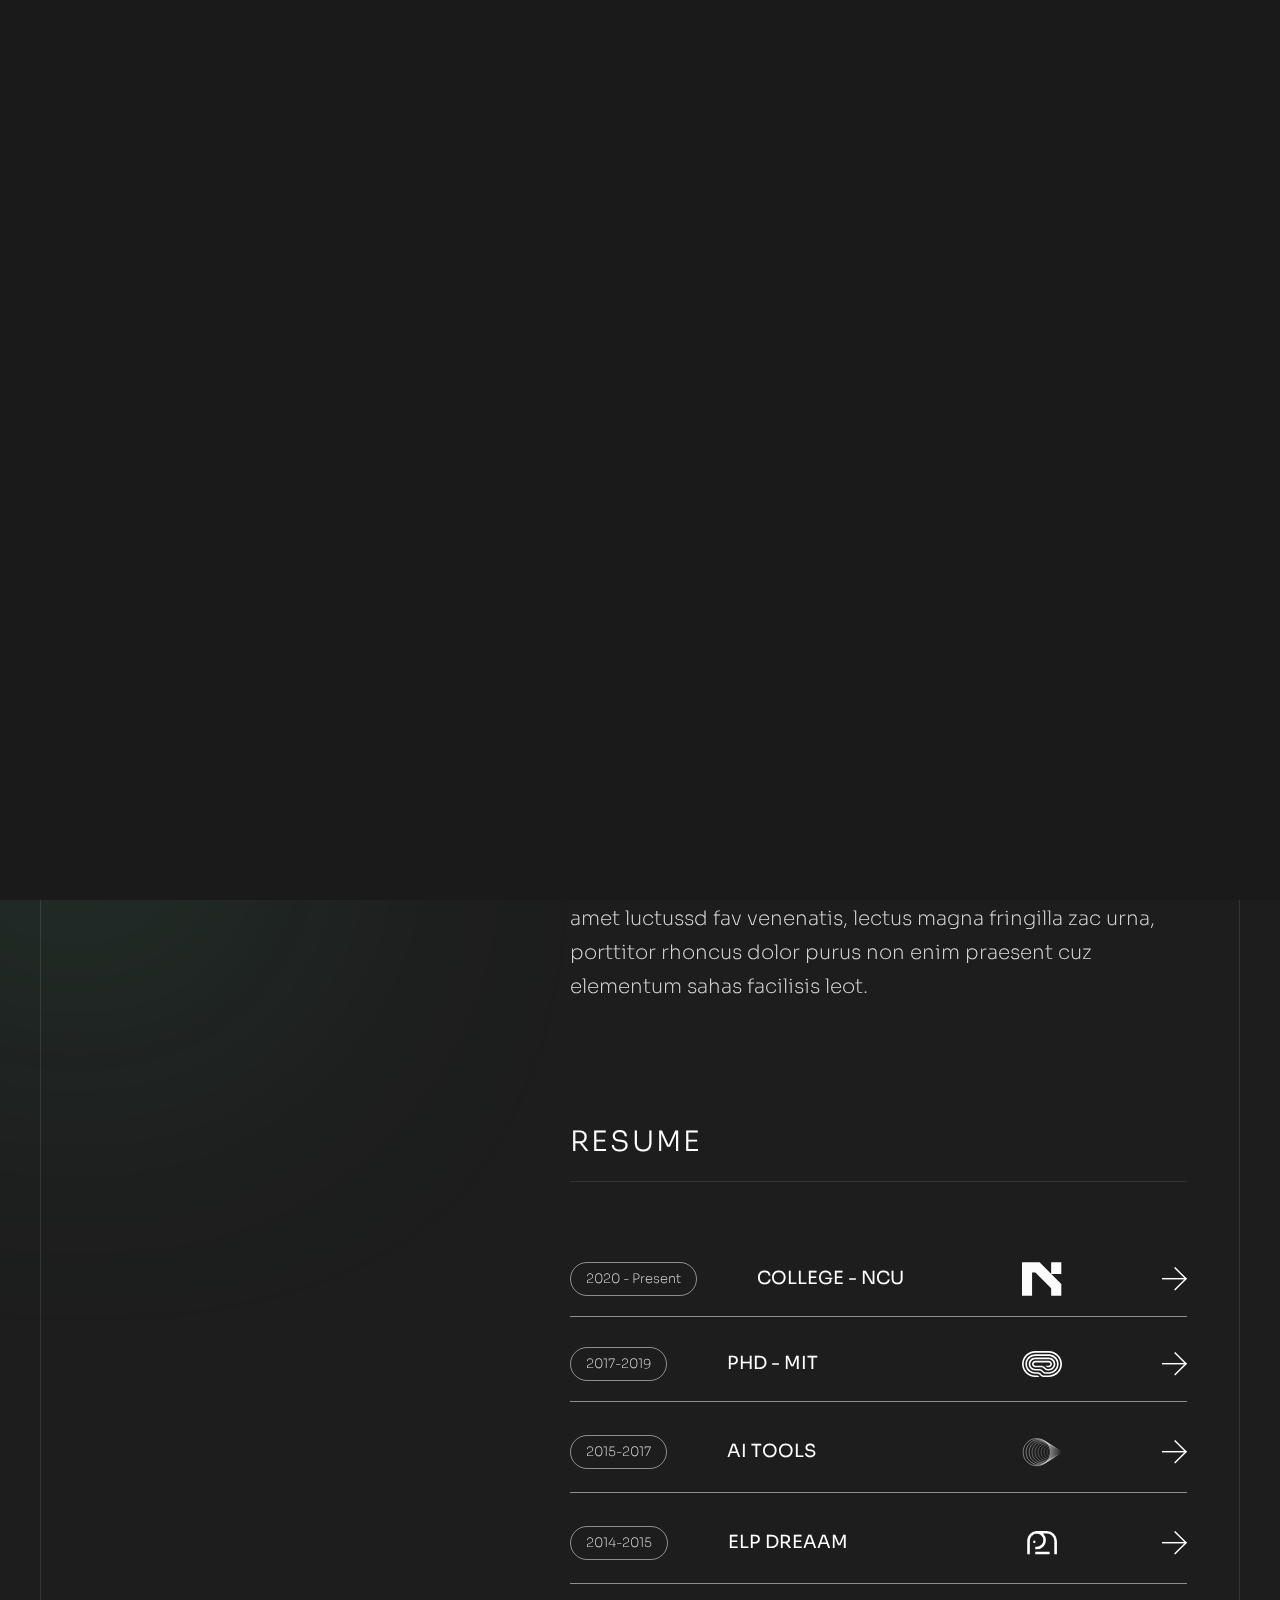
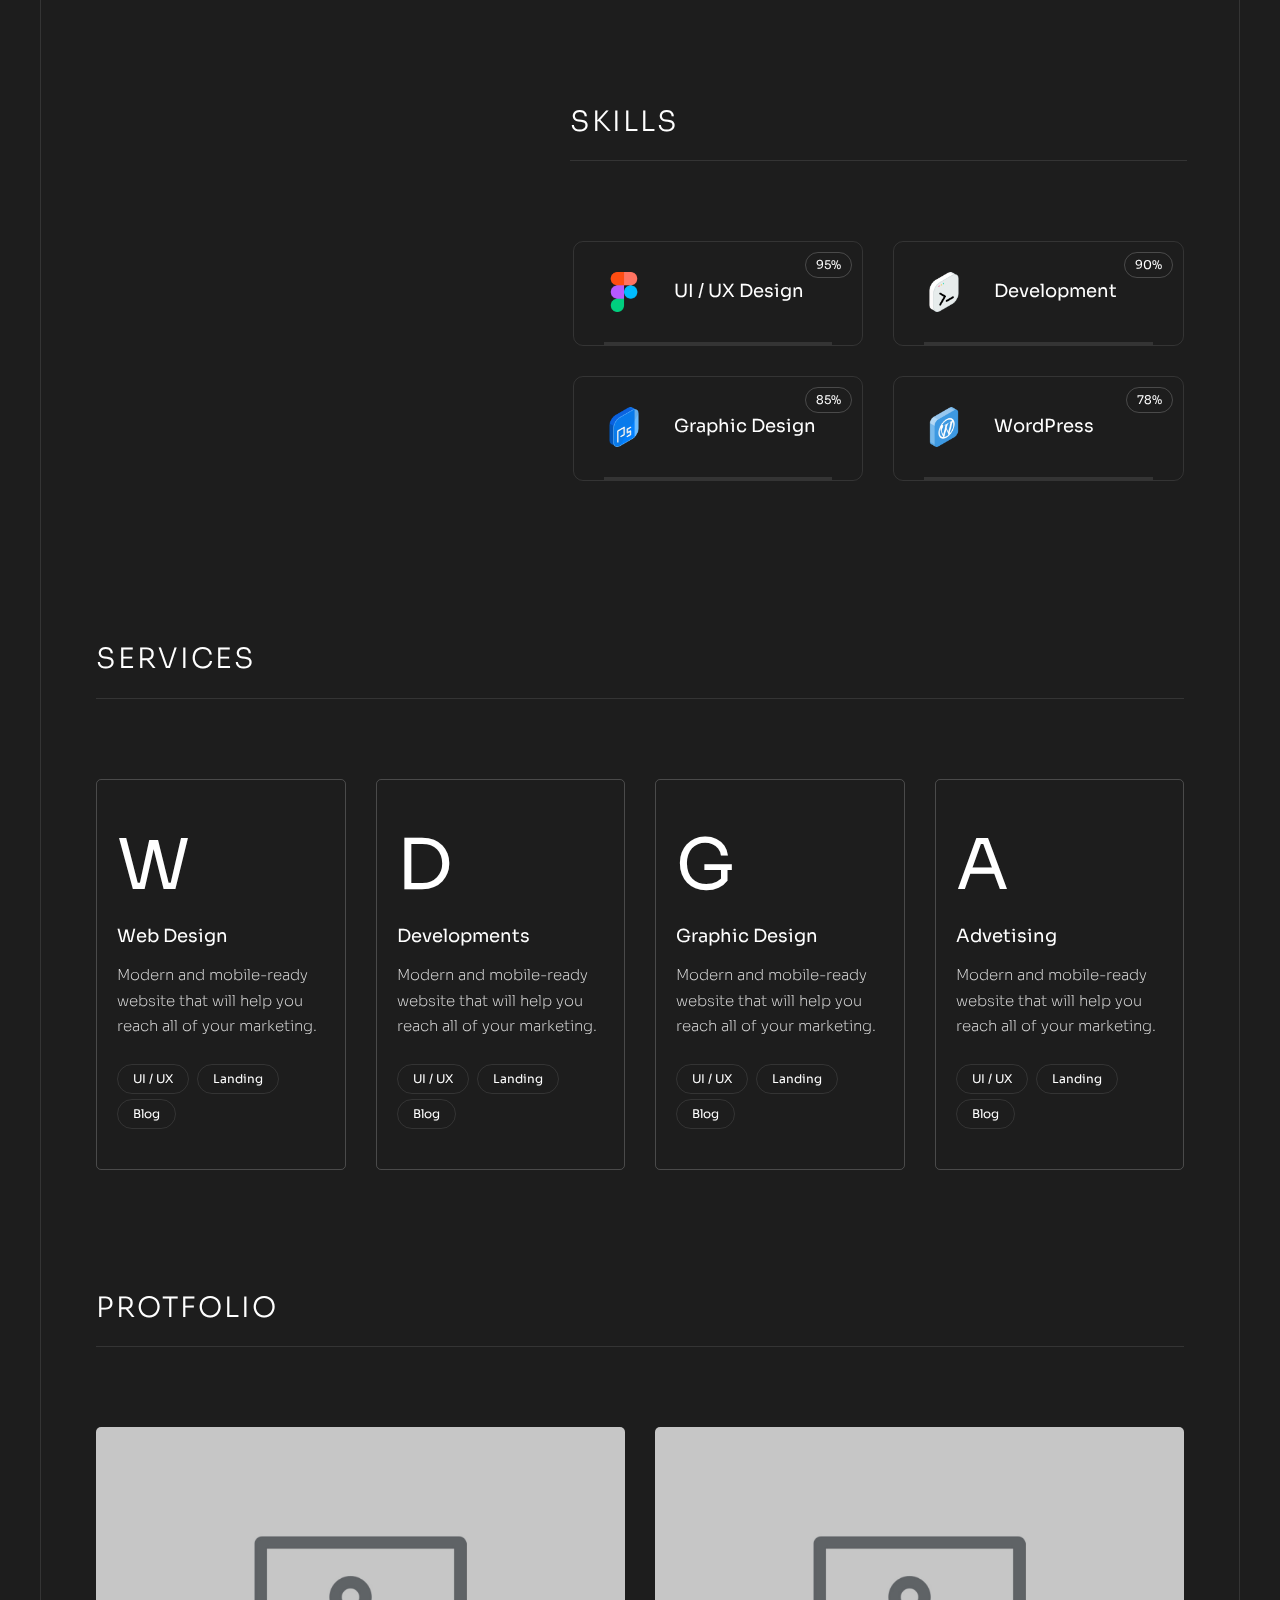
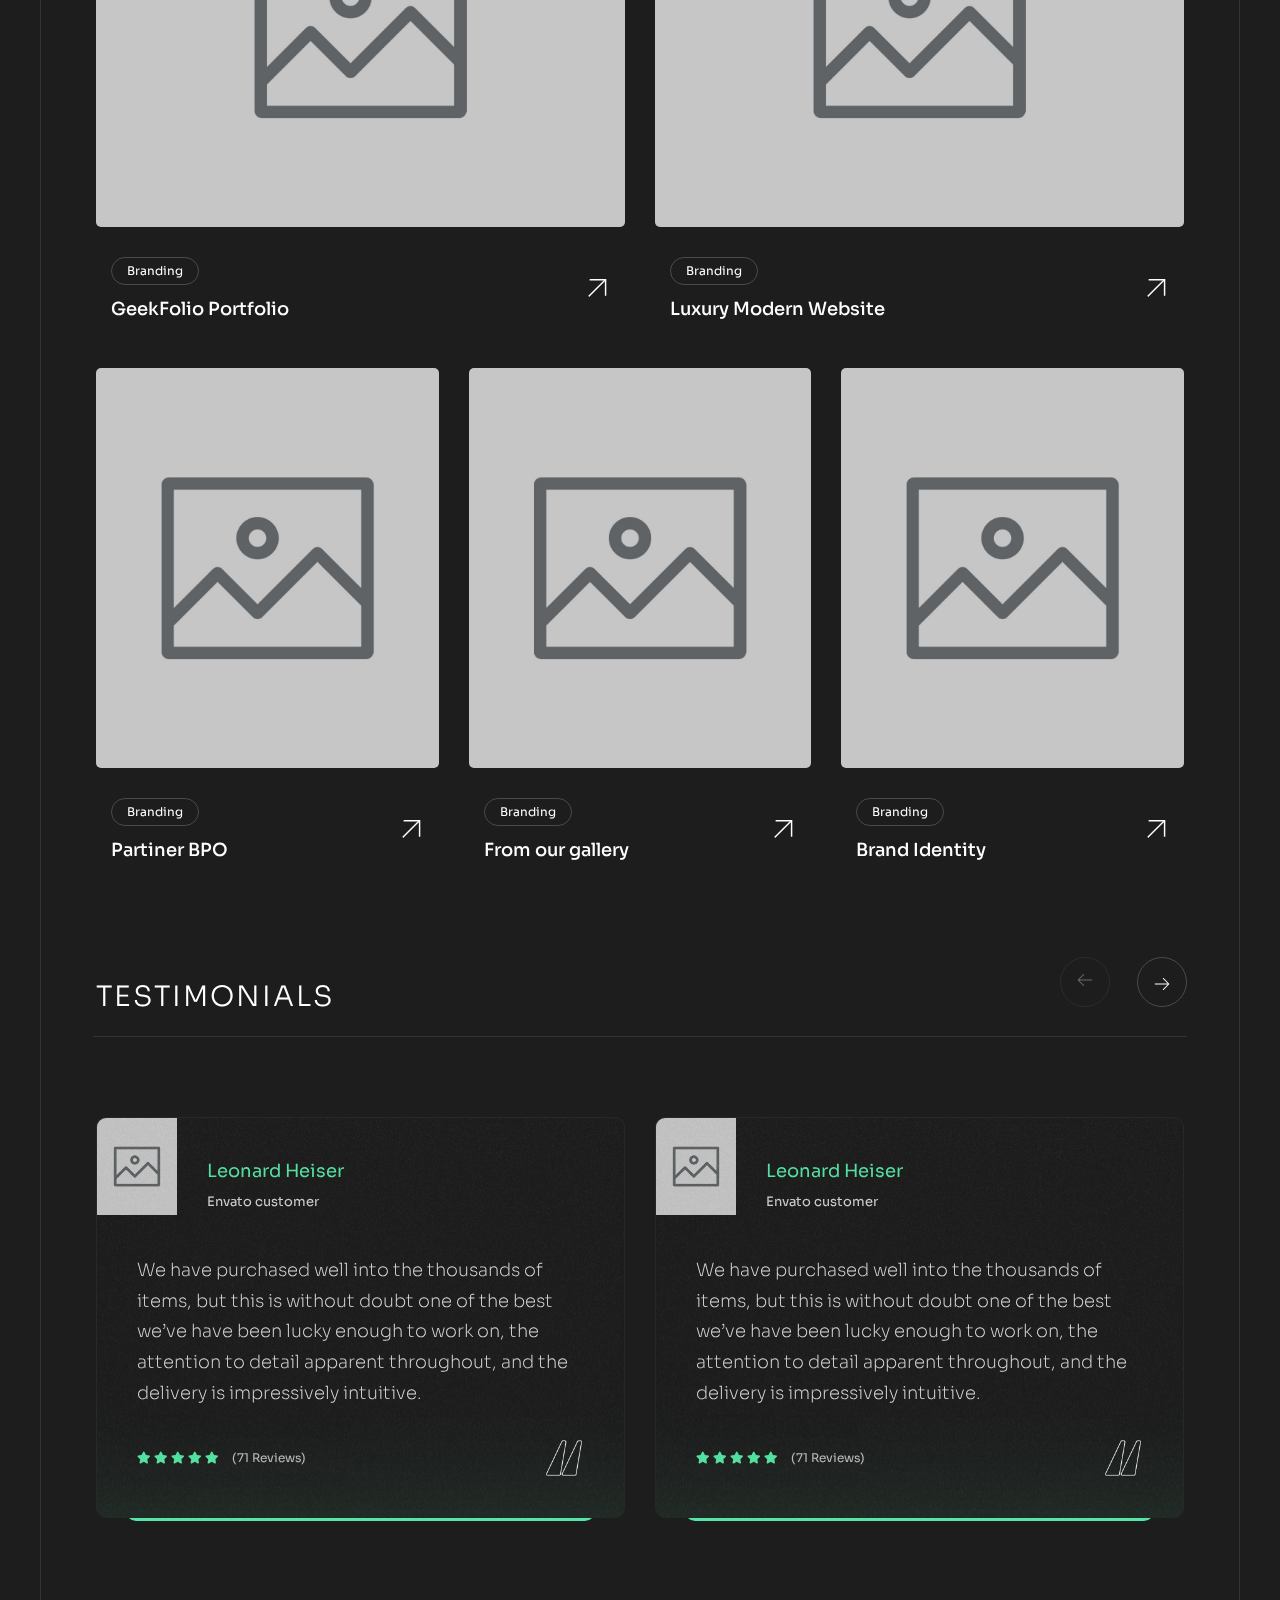
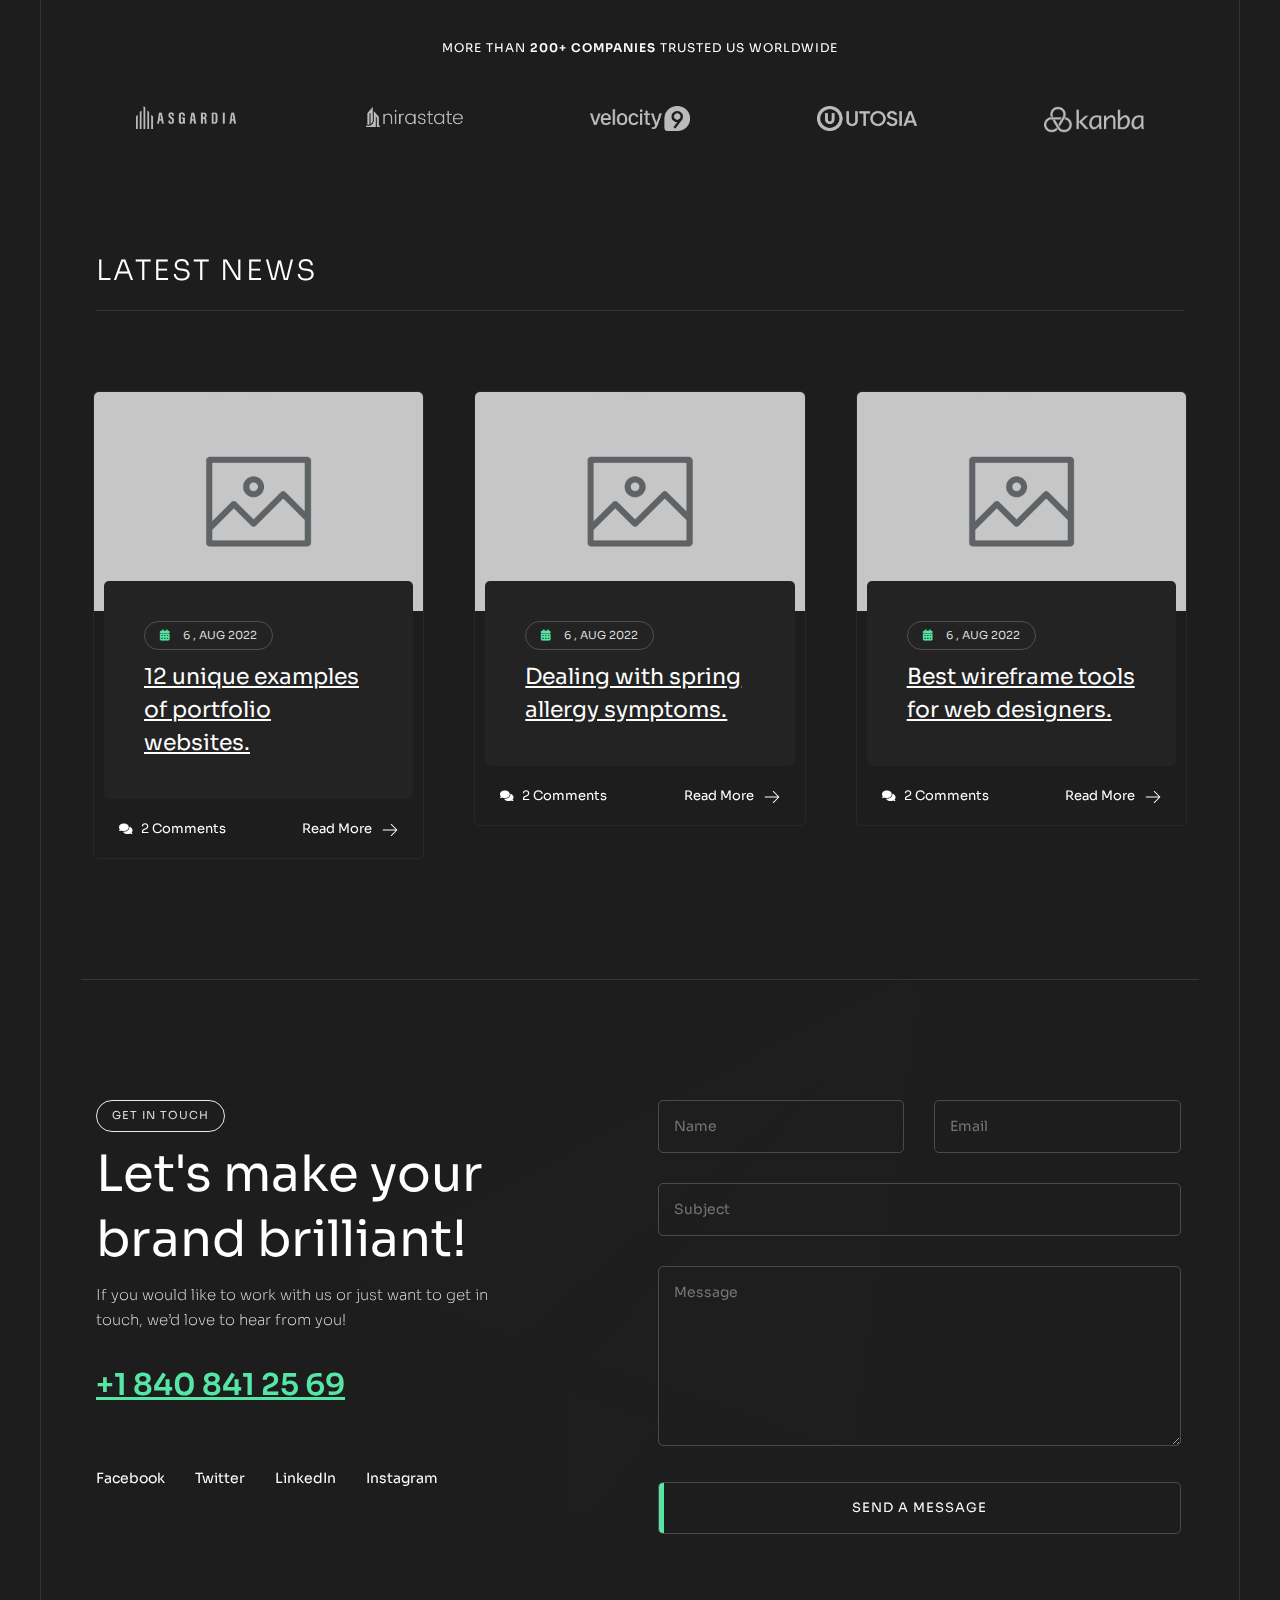
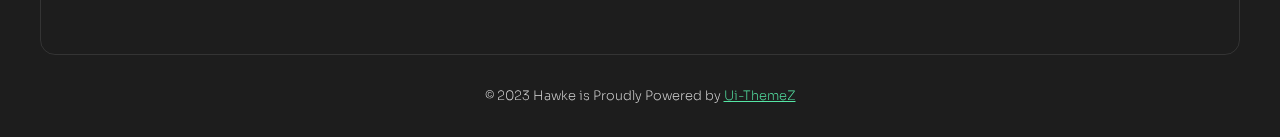
<file: index.html>
<!DOCTYPE html>
<html lang="zxx">

<head>

    <!-- Metas -->
    <meta charset="utf-8">
    <meta http-equiv="X-UA-Compatible" content="IE=edge">
    <meta name="viewport" content="width=device-width, initial-scale=1, maximum-scale=1">
    <meta name="keywords" content="HTML5 Template Hawke Multi-Purpose themeforest">
    <meta name="description" content="Hawke - Multi-Purpose HTML5 Template">
    <meta name="author" content="">

    <!-- Title  -->
    <title>Hawke</title>

    <!-- Favicon -->
    <link rel="shortcut icon" href="assets/imgs/favicon.ico">

    <!-- Google Fonts -->
    <link href="https://fonts.googleapis.com/css?family=Poppins:100,200,300,400,500,600,700,800,900&display=swap"
        rel="stylesheet">
    <link href="https://fonts.googleapis.com/css2?family=Sora:wght@100;200;300;400;500;600;700;800&display=swap"
        rel="stylesheet">
    <link href="https://fonts.googleapis.com/css2?family=Space+Grotesk:wght@300;400;500;600;700&display=swap"
        rel="stylesheet">

    <!-- Plugins -->
    <link rel="stylesheet" href="assets/css/plugins.css">

    <!-- Core Style Css -->
    <link rel="stylesheet" href="assets/css/style.css">

</head>

<body class="main-home">



    <!-- ==================== Start Loading ==================== -->

    <div class="loader-wrap">
        <svg viewBox="0 0 1000 1000" preserveAspectRatio="none">
            <path id="svg" d="M0,1005S175,995,500,995s500,5,500,5V0H0Z"></path>
        </svg>

        <div class="loader-wrap-heading">
            <div class="load-text">
                <span>L</span>
                <span>o</span>
                <span>a</span>
                <span>d</span>
                <span>i</span>
                <span>n</span>
                <span>g</span>
            </div>
        </div>
    </div>

    <!-- ==================== End Loading ==================== -->


    <div class="cursor"></div>


    <!-- ==================== Start progress-scroll-button ==================== -->

    <div class="progress-wrap cursor-pointer">
        <svg class="progress-circle svg-content" width="100%" height="100%" viewBox="-1 -1 102 102">
            <path d="M50,1 a49,49 0 0,1 0,98 a49,49 0 0,1 0,-98" />
        </svg>
    </div>

    <!-- ==================== End progress-scroll-button ==================== -->


    <div class="bg-img noise-bg" data-background="assets/imgs/patterns/noise1.png"></div>


    <!-- ==================== Start Navbar ==================== -->

    <nav class="navbar navbar-expand-lg static">
        <div class="container">

            <!-- Logo -->
            <a class="logo icon-img-100" href="#">
                <img src="assets/imgs/logo-light.png" alt="logo">
            </a>

            <button class="navbar-toggler" type="button" data-toggle="collapse" data-target="#navbarSupportedContent"
                aria-controls="navbarSupportedContent" aria-expanded="false" aria-label="Toggle navigation">
                <span class="icon-bar"><i class="fas fa-bars"></i></span>
            </button>

            <!-- navbar links -->
            <div class="collapse navbar-collapse justify-content-center" id="navbarSupportedContent">
                <ul class="navbar-nav">
                    <li class="nav-item">
                        <a class="nav-link" href="#0" data-scroll-nav="0"><span class="rolling-text">Home</span></a>
                    </li>
                    <li class="nav-item">
                        <a class="nav-link" href="#0" data-scroll-nav="1"><span class="rolling-text">About</span></a>
                    </li>
                    <li class="nav-item">
                        <a class="nav-link" href="#0" data-scroll-nav="2"><span class="rolling-text">Services</span></a>
                    </li>
                    <li class="nav-item">
                        <a class="nav-link" href="#0" data-scroll-nav="3"><span class="rolling-text">Portfolio</span></a>
                    </li>
                    <li class="nav-item">
                        <a class="nav-link" href="#0" data-scroll-nav="4"><span class="rolling-text">Testimonials</span></a>
                    </li>
                    <li class="nav-item">
                        <a class="nav-link" href="#0" data-scroll-nav="5"><span class="rolling-text">Blog</span></a>
                    </li>
                    <li class="nav-item">
                        <a class="nav-link" href="#0" data-scroll-nav="6"><span class="rolling-text">Contact</span></a>
                    </li>
                </ul>
            </div>

            <div class="md-hide">
                <div class="butn-presv">
                    <a href="#0" class="butn butn-sm butn-bg bg-white radius-5 skew">
                        <span class="text-dark">Hire Me!</span>
                    </a>
                </div>
            </div>
        </div>
    </nav>

    <!-- ==================== End Navbar ==================== -->


    <main>


        <!-- ==================== Start main box ==================== -->

        <section class="box">

            <div class="container">
                <div class="row md-marg">
                    <div class="col-lg-4">
                        <div class="author-profile pt-80 pb-80" id="sticky_item">
                            <div class="cont">
                                <div class="img">
                                    <img src="assets/imgs/header/profile.png" alt="">
                                </div>
                                <div class="info text-center mt-30">
                                    <h5>Ethan Hawke</h5>
                                    <p><a href="#0">@Ethan_Hawke</a></p>
                                </div>
                                <div class="social text-center mt-20">
                                    <a href="#0"><i class="fab fa-behance"></i></a>
                                    <a href="#0"><i class="fab fa-twitter"></i></a>
                                    <a href="#0"><i class="fab fa-linkedin-in"></i></a>
                                    <a href="#0"><i class="fab fa-dribbble"></i></a>
                                </div>
                            </div>
                        </div>
                    </div>
                    <div class="col-lg-7 offset-lg-1">

                        <!-- ==================== Start about ==================== -->

                        <div class="about section-padding" data-scroll-index="0">
                            <div class="cont">
                                <h1>Hello, I’m <span class="main-color">Ethan Hawke</span>, Front-end Developer
                                    and <span class="bord">UX / UI Designer <i></i></span> Based in California.</h1>
                            </div>
                            <div class="stauts mt-80">
                                <div class="d-flex align-items-center">
                                    <div class="mr-40">
                                        <div class="d-flex align-items-center">
                                            <h2>14</h2>
                                            <p>Years <br> of Experance</p>
                                        </div>
                                    </div>
                                    <div class="mr-40">
                                        <div class="d-flex align-items-center">
                                            <h2>6k</h2>
                                            <p>Clients <br> Worldwide</p>
                                        </div>
                                    </div>
                                    <div>
                                        <div class="butn-presv">
                                            <a href="#0" class="butn butn-md butn-bord radius-5 skew">
                                                <span>Dwonload C.V</span>
                                            </a>
                                        </div>
                                    </div>
                                </div>
                            </div>
                            <div class="text mt-80">
                                <h6 class="sub-title mb-15">About Us.</h6>
                                <p class="fz-20">Scelerisque fermentum duisi faucibus in ornare quam sisd sit amet
                                    luctussd fav venenatis, lectus magna fringilla zac urna, porttitor rhoncus dolor
                                    purus non enim praesent cuz elementum sahas facilisis leot.</p>
                            </div>
                        </div>

                        <!-- ==================== End about ==================== -->



                        <!-- ==================== Start Resume ==================== -->

                        <div class="resume section-padding pt-0" data-scroll-index="1">
                            <div class="sec-head bord-thin-bottom pb-20 mb-80">
                                <h4 class="sub-title fz-28">Resume</h4>
                            </div>
                            <div class="item d-flex align-items-center mb-30">
                                <div class="date mr-60">
                                    <p class="fz-13">2020 - Present</p>
                                </div>
                                <div>
                                    <h6><a href="#0">COLLEGE - NCU</a></h6>
                                </div>
                                <div class="ml-auto">
                                    <div class="d-flex align-items-center">
                                        <div class="icon-img-40 mr-100">
                                            <img src="assets/imgs/resume/1.svg" alt="">
                                        </div>
                                        <div class="arrow">
                                            <a href="#">
                                                <svg class="arrow-right" xmlns="http://www.w3.org/2000/svg"
                                                    xmlns:xlink="http://www.w3.org/1999/xlink" x="0px" y="0px"
                                                    viewBox="0 0 34.2 32.3" xml:space="preserve"
                                                    style="stroke-width: 2;">
                                                    <line x1="0" y1="16" x2="33" y2="16"></line>
                                                    <line x1="17.3" y1="0.7" x2="33.2" y2="16.5"></line>
                                                    <line x1="17.3" y1="31.6" x2="33.5" y2="15.4"></line>
                                                </svg>
                                            </a>
                                        </div>
                                    </div>
                                </div>
                            </div>
                            <div class="item d-flex align-items-center mb-30">
                                <div class="date mr-60">
                                    <p class="fz-13">2017-2019</p>
                                </div>
                                <div>
                                    <h6><a href="#0">PHD - MIT</a></h6>
                                </div>
                                <div class="ml-auto">
                                    <div class="d-flex align-items-center">
                                        <div class="icon-img-40 mr-100">
                                            <img src="assets/imgs/resume/2.svg" alt="">
                                        </div>
                                        <div class="arrow">
                                            <a href="#">
                                                <svg class="arrow-right" xmlns="http://www.w3.org/2000/svg"
                                                    xmlns:xlink="http://www.w3.org/1999/xlink" x="0px" y="0px"
                                                    viewBox="0 0 34.2 32.3" xml:space="preserve"
                                                    style="stroke-width: 2;">
                                                    <line x1="0" y1="16" x2="33" y2="16"></line>
                                                    <line x1="17.3" y1="0.7" x2="33.2" y2="16.5"></line>
                                                    <line x1="17.3" y1="31.6" x2="33.5" y2="15.4"></line>
                                                </svg>
                                            </a>
                                        </div>
                                    </div>
                                </div>
                            </div>
                            <div class="item d-flex align-items-center mb-30">
                                <div class="date mr-60">
                                    <p class="fz-13">2015-2017</p>
                                </div>
                                <div>
                                    <h6><a href="#0">AI TOOLS</a></h6>
                                </div>
                                <div class="ml-auto">
                                    <div class="d-flex align-items-center">
                                        <div class="icon-img-40 mr-100">
                                            <img src="assets/imgs/resume/3.svg" alt="">
                                        </div>
                                        <div class="arrow">
                                            <a href="#">
                                                <svg class="arrow-right" xmlns="http://www.w3.org/2000/svg"
                                                    xmlns:xlink="http://www.w3.org/1999/xlink" x="0px" y="0px"
                                                    viewBox="0 0 34.2 32.3" xml:space="preserve"
                                                    style="stroke-width: 2;">
                                                    <line x1="0" y1="16" x2="33" y2="16"></line>
                                                    <line x1="17.3" y1="0.7" x2="33.2" y2="16.5"></line>
                                                    <line x1="17.3" y1="31.6" x2="33.5" y2="15.4"></line>
                                                </svg>
                                            </a>
                                        </div>
                                    </div>
                                </div>
                            </div>
                            <div class="item d-flex align-items-center">
                                <div class="date mr-60">
                                    <p class="fz-13">2014-2015</p>
                                </div>
                                <div>
                                    <h6><a href="#0">ELP DREAAM</a></h6>
                                </div>
                                <div class="ml-auto">
                                    <div class="d-flex align-items-center">
                                        <div class="icon-img-40 mr-100">
                                            <img src="assets/imgs/resume/4.svg" alt="">
                                        </div>
                                        <div class="arrow">
                                            <a href="#">
                                                <svg class="arrow-right" xmlns="http://www.w3.org/2000/svg"
                                                    xmlns:xlink="http://www.w3.org/1999/xlink" x="0px" y="0px"
                                                    viewBox="0 0 34.2 32.3" xml:space="preserve"
                                                    style="stroke-width: 2;">
                                                    <line x1="0" y1="16" x2="33" y2="16"></line>
                                                    <line x1="17.3" y1="0.7" x2="33.2" y2="16.5"></line>
                                                    <line x1="17.3" y1="31.6" x2="33.5" y2="15.4"></line>
                                                </svg>
                                            </a>
                                        </div>
                                    </div>
                                </div>
                            </div>
                        </div>

                        <!-- ==================== End Resume ==================== -->



                        <!-- ==================== Start Skills ==================== -->

                        <div class="skills section-padding pt-0" data-scroll-index="1">
                            <div class="sec-head bord-thin-bottom pb-20 mb-80">
                                <h4 class="sub-title fz-28">Skills</h4>
                            </div>
                            <div class="row">
                                <div class="col-md-6">
                                    <div class="item mb-30">
                                        <div class="d-flex align-items-center mb-30">
                                            <div class="mr-30">
                                                <div class="img icon-img-40">
                                                    <img src="assets/imgs/resume/s1.png" alt="">
                                                </div>
                                            </div>
                                            <div>
                                                <h6 class="fz-18">UI / UX Design</h6>
                                            </div>
                                        </div>
                                        <div class="skill-progress">
                                            <span class="progres" data-value="95%"></span>
                                        </div>
                                        <span class="value">95%</span>
                                    </div>
                                </div>
                                <div class="col-md-6">
                                    <div class="item mb-30">
                                        <div class="d-flex align-items-center mb-30">
                                            <div class="mr-30">
                                                <div class="img icon-img-40">
                                                    <img src="assets/imgs/resume/s2.png" alt="">
                                                </div>
                                            </div>
                                            <div>
                                                <h6 class="fz-18">Development</h6>
                                            </div>
                                        </div>
                                        <div class="skill-progress">
                                            <span class="progres" data-value="90%"></span>
                                        </div>
                                        <span class="value">90%</span>
                                    </div>
                                </div>
                                <div class="col-md-6">
                                    <div class="item sm-mb30">
                                        <div class="d-flex align-items-center mb-30">
                                            <div class="mr-30">
                                                <div class="img icon-img-40">
                                                    <img src="assets/imgs/resume/s3.png" alt="">
                                                </div>
                                            </div>
                                            <div>
                                                <h6 class="fz-18">Graphic Design</h6>
                                            </div>
                                        </div>
                                        <div class="skill-progress">
                                            <span class="progres" data-value="85%"></span>
                                        </div>
                                        <span class="value">85%</span>
                                    </div>
                                </div>
                                <div class="col-md-6">
                                    <div class="item">
                                        <div class="d-flex align-items-center mb-30">
                                            <div class="mr-30">
                                                <div class="img icon-img-40">
                                                    <img src="assets/imgs/resume/s4.png" alt="">
                                                </div>
                                            </div>
                                            <div>
                                                <h6 class="fz-18">WordPress</h6>
                                            </div>
                                        </div>
                                        <div class="skill-progress">
                                            <span class="progres" data-value="78%"></span>
                                        </div>
                                        <span class="value">78%</span>
                                    </div>
                                </div>
                            </div>
                        </div>

                        <!-- ==================== End Skills ==================== -->

                    </div>
                </div>
            </div>

        </section>

        <!-- ==================== End main box ==================== -->



        <!-- ==================== Start Services ==================== -->

        <section class="services section-padding pt-40" data-scroll-index="2">
            <div class="container">
                <div class="row">
                    <div class="col-12">
                        <div class="sec-head bord-thin-bottom pb-20 mb-80">
                            <h4 class="sub-title fz-28">Services</h4>
                        </div>
                    </div>
                </div>
                <div class="row">
                    <div class="col-lg-3 col-md-6">
                        <div class="item md-mb30">
                            <h3 class="letr">W</h3>
                            <h6>Web Design</h6>
                            <p>Modern and mobile-ready website that will help you reach all of your marketing.</p>
                            <div class="tags">
                                <a href="#0">UI / UX</a>
                                <a href="#0">Landing</a>
                                <a href="#0">Blog</a>
                            </div>
                        </div>
                    </div>
                    <div class="col-lg-3 col-md-6">
                        <div class="item md-mb30">
                            <h3 class="letr">D</h3>
                            <h6>Developments</h6>
                            <p>Modern and mobile-ready website that will help you reach all of your marketing.</p>
                            <div class="tags">
                                <a href="#0">UI / UX</a>
                                <a href="#0">Landing</a>
                                <a href="#0">Blog</a>
                            </div>
                        </div>
                    </div>
                    <div class="col-lg-3 col-md-6">
                        <div class="item sm-mb30">
                            <h3 class="letr">G</h3>
                            <h6>Graphic Design</h6>
                            <p>Modern and mobile-ready website that will help you reach all of your marketing.</p>
                            <div class="tags">
                                <a href="#0">UI / UX</a>
                                <a href="#0">Landing</a>
                                <a href="#0">Blog</a>
                            </div>
                        </div>
                    </div>
                    <div class="col-lg-3 col-md-6">
                        <div class="item">
                            <h3 class="letr">A</h3>
                            <h6>Advetising</h6>
                            <p>Modern and mobile-ready website that will help you reach all of your marketing.</p>
                            <div class="tags">
                                <a href="#0">UI / UX</a>
                                <a href="#0">Landing</a>
                                <a href="#0">Blog</a>
                            </div>
                        </div>
                    </div>
                </div>
            </div>
        </section>

        <!-- ==================== End Services ==================== -->



        <!-- ==================== Start Portfolio ==================== -->

        <section class="portfolio section-padding pt-0" data-scroll-index="3">
            <div class="container">
                <div class="row">
                    <div class="col-12">
                        <div class="sec-head bord-thin-bottom pb-20 mb-30">
                            <h4 class="sub-title fz-28">Protfolio</h4>
                        </div>
                    </div>
                </div>
                <div class="row">
                    <div class="col-lg-6">
                        <div class="item mt-50">
                            <div class="img">
                                <a href="project-details.html">
                                    <img src="assets/imgs/works/1.jpg" alt="" class="radius-5">
                                </a>
                            </div>
                            <div class="cont mt-30 d-flex align-items-center">
                                <div>
                                    <span class="tag">Branding</span>
                                    <h6 class="line-height-1"><a href="project-details.html">GeekFolio Portfolio</a>
                                    </h6>
                                </div>
                                <div class="ml-auto">
                                    <div class="arrow">
                                        <a href="project-details.html">
                                            <svg class="arrow-right" xmlns="http://www.w3.org/2000/svg"
                                                xmlns:xlink="http://www.w3.org/1999/xlink" x="0px" y="0px"
                                                viewBox="0 0 34.2 32.3" xml:space="preserve" style="stroke-width: 2;">
                                                <line x1="0" y1="16" x2="33" y2="16"></line>
                                                <line x1="17.3" y1="0.7" x2="33.2" y2="16.5"></line>
                                                <line x1="17.3" y1="31.6" x2="33.5" y2="15.4"></line>
                                            </svg>
                                        </a>
                                    </div>
                                </div>
                            </div>
                        </div>
                    </div>
                    <div class="col-lg-6">
                        <div class="item mt-50">
                            <div class="img">
                                <a href="project-details.html">
                                    <img src="assets/imgs/works/2.jpg" alt="" class="radius-5">
                                </a>
                            </div>
                            <div class="cont mt-30 d-flex align-items-center">
                                <div>
                                    <span class="tag">Branding</span>
                                    <h6 class="line-height-1"><a href="project-details.html">Luxury Modern Website</a>
                                    </h6>
                                </div>
                                <div class="ml-auto">
                                    <div class="arrow">
                                        <a href="project-details.html">
                                            <svg class="arrow-right" xmlns="http://www.w3.org/2000/svg"
                                                xmlns:xlink="http://www.w3.org/1999/xlink" x="0px" y="0px"
                                                viewBox="0 0 34.2 32.3" xml:space="preserve" style="stroke-width: 2;">
                                                <line x1="0" y1="16" x2="33" y2="16"></line>
                                                <line x1="17.3" y1="0.7" x2="33.2" y2="16.5"></line>
                                                <line x1="17.3" y1="31.6" x2="33.5" y2="15.4"></line>
                                            </svg>
                                        </a>
                                    </div>
                                </div>
                            </div>
                        </div>
                    </div>
                    <div class="col-lg-4">
                        <div class="item mt-50">
                            <div class="img">
                                <a href="project-details.html">
                                    <img src="assets/imgs/works/3.jpg" alt="" class="radius-5">
                                </a>
                            </div>
                            <div class="cont mt-30 d-flex align-items-center">
                                <div>
                                    <span class="tag">Branding</span>
                                    <h6 class="line-height-1"><a href="project-details.html">Partiner BPO</a></h6>
                                </div>
                                <div class="ml-auto">
                                    <div class="arrow">
                                        <a href="project-details.html">
                                            <svg class="arrow-right" xmlns="http://www.w3.org/2000/svg"
                                                xmlns:xlink="http://www.w3.org/1999/xlink" x="0px" y="0px"
                                                viewBox="0 0 34.2 32.3" xml:space="preserve" style="stroke-width: 2;">
                                                <line x1="0" y1="16" x2="33" y2="16"></line>
                                                <line x1="17.3" y1="0.7" x2="33.2" y2="16.5"></line>
                                                <line x1="17.3" y1="31.6" x2="33.5" y2="15.4"></line>
                                            </svg>
                                        </a>
                                    </div>
                                </div>
                            </div>
                        </div>
                    </div>
                    <div class="col-lg-4">
                        <div class="item mt-50">
                            <div class="img">
                                <a href="project-details.html">
                                    <img src="assets/imgs/works/4.jpg" alt="" class="radius-5">
                                </a>
                            </div>
                            <div class="cont mt-30 d-flex align-items-center">
                                <div>
                                    <span class="tag">Branding</span>
                                    <h6 class="line-height-1"><a href="project-details.html">From our gallery</a></h6>
                                </div>
                                <div class="ml-auto">
                                    <div class="arrow">
                                        <a href="project-details.html">
                                            <svg class="arrow-right" xmlns="http://www.w3.org/2000/svg"
                                                xmlns:xlink="http://www.w3.org/1999/xlink" x="0px" y="0px"
                                                viewBox="0 0 34.2 32.3" xml:space="preserve" style="stroke-width: 2;">
                                                <line x1="0" y1="16" x2="33" y2="16"></line>
                                                <line x1="17.3" y1="0.7" x2="33.2" y2="16.5"></line>
                                                <line x1="17.3" y1="31.6" x2="33.5" y2="15.4"></line>
                                            </svg>
                                        </a>
                                    </div>
                                </div>
                            </div>
                        </div>
                    </div>
                    <div class="col-lg-4">
                        <div class="item mt-50">
                            <div class="img">
                                <a href="project-details.html">
                                    <img src="assets/imgs/works/5.jpg" alt="" class="radius-5">
                                </a>
                            </div>
                            <div class="cont mt-30 d-flex align-items-center">
                                <div>
                                    <span class="tag">Branding</span>
                                    <h6 class="line-height-1"><a href="project-details.html">Brand Identity</a>
                                    </h6>
                                </div>
                                <div class="ml-auto">
                                    <div class="arrow">
                                        <a href="project-details.html">
                                            <svg class="arrow-right" xmlns="http://www.w3.org/2000/svg"
                                                xmlns:xlink="http://www.w3.org/1999/xlink" x="0px" y="0px"
                                                viewBox="0 0 34.2 32.3" xml:space="preserve" style="stroke-width: 2;">
                                                <line x1="0" y1="16" x2="33" y2="16"></line>
                                                <line x1="17.3" y1="0.7" x2="33.2" y2="16.5"></line>
                                                <line x1="17.3" y1="31.6" x2="33.5" y2="15.4"></line>
                                            </svg>
                                        </a>
                                    </div>
                                </div>
                            </div>
                        </div>
                    </div>
                </div>
            </div>
        </section>

        <!-- ==================== End Portfolio ==================== -->



        <!-- ==================== Start Testimonials ==================== -->

        <section class="testim-crv" data-scroll-index="4">
            <div class="container">
                <div class="sec-head bord-thin-bottom pb-20 mb-80">
                    <div class="row">
                        <div class="col-md-6">
                            <h4 class="sub-title fz-28">Testimonials</h4>
                        </div>
                        <div class="col-md-6">
                            <div class="d-flex align-items-end justify-end-sm">
                                <div class="swiper-controls testim-controls arrow-out d-flex mr-20 ml-auto">
                                    <div class="swiper-button-prev">
                                        <span class="left">
                                            <svg width="20" height="20" viewBox="0 0 20 20" fill="none"
                                                xmlns="http://www.w3.org/2000/svg">
                                                <path
                                                    d="M17.2031 10.3281L11.5781 15.9531C11.535 15.9961 11.4839 16.0303 11.4276 16.0536C11.3713 16.077 11.3109 16.089 11.25 16.089C11.1891 16.089 11.1287 16.077 11.0724 16.0536C11.0161 16.0303 10.965 15.9961 10.9219 15.9531C10.8788 15.91 10.8446 15.8588 10.8213 15.8025C10.798 15.7462 10.786 15.6859 10.786 15.6249C10.786 15.564 10.798 15.5036 10.8213 15.4473C10.8446 15.391 10.8788 15.3399 10.9219 15.2968L15.7422 10.4687H3.125C3.00068 10.4687 2.88145 10.4193 2.79354 10.3314C2.70564 10.2435 2.65625 10.1242 2.65625 9.99993C2.65625 9.87561 2.70564 9.75638 2.79354 9.66847C2.88145 9.58056 3.00068 9.53118 3.125 9.53118H15.7422L10.9219 4.70305C10.8349 4.61603 10.786 4.498 10.786 4.37493C10.786 4.25186 10.8349 4.13383 10.9219 4.0468C11.0089 3.95978 11.1269 3.91089 11.25 3.91089C11.3731 3.91089 11.4911 3.95978 11.5781 4.0468L17.2031 9.6718C17.2476 9.71412 17.2829 9.76503 17.3071 9.82143C17.3313 9.87784 17.3438 9.93856 17.3438 9.99993C17.3438 10.0613 17.3313 10.122 17.3071 10.1784C17.2829 10.2348 17.2476 10.2857 17.2031 10.3281Z"
                                                    fill="currentColor"></path>
                                            </svg>
                                        </span>
                                    </div>
                                    <div class="swiper-button-next ml-50">
                                        <span class="right">
                                            <svg width="20" height="20" viewBox="0 0 20 20" fill="none"
                                                xmlns="http://www.w3.org/2000/svg">
                                                <path
                                                    d="M17.2031 10.3281L11.5781 15.9531C11.535 15.9961 11.4839 16.0303 11.4276 16.0536C11.3713 16.077 11.3109 16.089 11.25 16.089C11.1891 16.089 11.1287 16.077 11.0724 16.0536C11.0161 16.0303 10.965 15.9961 10.9219 15.9531C10.8788 15.91 10.8446 15.8588 10.8213 15.8025C10.798 15.7462 10.786 15.6859 10.786 15.6249C10.786 15.564 10.798 15.5036 10.8213 15.4473C10.8446 15.391 10.8788 15.3399 10.9219 15.2968L15.7422 10.4687H3.125C3.00068 10.4687 2.88145 10.4193 2.79354 10.3314C2.70564 10.2435 2.65625 10.1242 2.65625 9.99993C2.65625 9.87561 2.70564 9.75638 2.79354 9.66847C2.88145 9.58056 3.00068 9.53118 3.125 9.53118H15.7422L10.9219 4.70305C10.8349 4.61603 10.786 4.498 10.786 4.37493C10.786 4.25186 10.8349 4.13383 10.9219 4.0468C11.0089 3.95978 11.1269 3.91089 11.25 3.91089C11.3731 3.91089 11.4911 3.95978 11.5781 4.0468L17.2031 9.6718C17.2476 9.71412 17.2829 9.76503 17.3071 9.82143C17.3313 9.87784 17.3438 9.93856 17.3438 9.99993C17.3438 10.0613 17.3313 10.122 17.3071 10.1784C17.2829 10.2348 17.2476 10.2857 17.2031 10.3281Z"
                                                    fill="currentColor"></path>
                                            </svg>
                                        </span>
                                    </div>
                                </div>
                            </div>
                        </div>
                    </div>
                </div>
                <div class="row">
                    <div class="col-12">
                        <div class="testim-swiper" data-carousel="swiper" data-space="30" data-speed="1000">
                            <div id="content-carousel-container-unq-testim" class="swiper-container"
                                data-swiper="container">
                                <div class="swiper-wrapper">
                                    <div class="swiper-slide">
                                        <div class="item">
                                            <div class="cont mb-30">
                                                <div class="d-flex align-items-center">
                                                    <div>
                                                        <div class="img">
                                                            <img src="assets/imgs/testim/1.jpg" alt="">
                                                        </div>
                                                    </div>
                                                    <div class="ml-30">
                                                        <div class="info">
                                                            <h6 class="main-color">Leonard Heiser</h6>
                                                            <span class="fz-13 mt-10 opacity-8">Envato customer</span>
                                                        </div>
                                                    </div>
                                                </div>
                                                <p class="fw-200 fz-18 mt-40">We have purchased well into the thousands
                                                    of items, but this is without doubt one of the best we’ve have been
                                                    lucky enough to work on, the attention to detail apparent
                                                    throughout, and the delivery is impressively intuitive.</p>
                                            </div>
                                            <div class="d-flex align-items-center">
                                                <div class="rate-stars fz-12">
                                                    <span class="rate main-color">
                                                        <i class="fas fa-star"></i>
                                                        <i class="fas fa-star"></i>
                                                        <i class="fas fa-star"></i>
                                                        <i class="fas fa-star"></i>
                                                        <i class="fas fa-star"></i>
                                                    </span>
                                                    <span class="fz-12 opacity-7 ml-10">(71 Reviews)</span>
                                                </div>
                                                <div class="ml-auto">
                                                    <div class="icon-img-40">
                                                        <img src="assets/imgs/svg-assets/quote.png" alt="">
                                                    </div>
                                                </div>
                                            </div>
                                        </div>
                                        <div class="bg-color"></div>
                                    </div>
                                    <div class="swiper-slide">
                                        <div class="item">
                                            <div class="cont mb-30">
                                                <div class="d-flex align-items-center">
                                                    <div>
                                                        <div class="img">
                                                            <img src="assets/imgs/testim/2.jpg" alt="">
                                                        </div>
                                                    </div>
                                                    <div class="ml-30">
                                                        <div class="info">
                                                            <h6 class="main-color">Leonard Heiser</h6>
                                                            <span class="fz-13 mt-10 opacity-8">Envato customer</span>
                                                        </div>
                                                    </div>
                                                </div>
                                                <p class="fw-200 fz-18 mt-40">We have purchased well into the thousands
                                                    of items, but this is without doubt one of the best we’ve have been
                                                    lucky enough to work on, the attention to detail apparent
                                                    throughout, and the delivery is impressively intuitive.</p>
                                            </div>
                                            <div class="d-flex align-items-center">
                                                <div class="rate-stars fz-12">
                                                    <span class="rate main-color">
                                                        <i class="fas fa-star"></i>
                                                        <i class="fas fa-star"></i>
                                                        <i class="fas fa-star"></i>
                                                        <i class="fas fa-star"></i>
                                                        <i class="fas fa-star"></i>
                                                    </span>
                                                    <span class="fz-12 opacity-7 ml-10">(71 Reviews)</span>
                                                </div>
                                                <div class="ml-auto">
                                                    <div class="icon-img-40">
                                                        <img src="assets/imgs/svg-assets/quote.png" alt="">
                                                    </div>
                                                </div>
                                            </div>
                                        </div>
                                        <div class="bg-color"></div>
                                    </div>
                                    <div class="swiper-slide">
                                        <div class="item">
                                            <div class="cont mb-30">
                                                <div class="d-flex align-items-center">
                                                    <div>
                                                        <div class="img">
                                                            <img src="assets/imgs/testim/3.jpg" alt="">
                                                        </div>
                                                    </div>
                                                    <div class="ml-30">
                                                        <div class="info">
                                                            <h6 class="main-color">Leonard Heiser</h6>
                                                            <span class="fz-13 mt-10 opacity-8">Envato customer</span>
                                                        </div>
                                                    </div>
                                                </div>
                                                <p class="fw-200 fz-18 mt-40">We have purchased well into the thousands
                                                    of items, but this is without doubt one of the best we’ve have been
                                                    lucky enough to work on, the attention to detail apparent
                                                    throughout, and the delivery is impressively intuitive.</p>
                                            </div>
                                            <div class="d-flex align-items-center">
                                                <div class="rate-stars fz-12">
                                                    <span class="rate main-color">
                                                        <i class="fas fa-star"></i>
                                                        <i class="fas fa-star"></i>
                                                        <i class="fas fa-star"></i>
                                                        <i class="fas fa-star"></i>
                                                        <i class="fas fa-star"></i>
                                                    </span>
                                                    <span class="fz-12 opacity-7 ml-10">(71 Reviews)</span>
                                                </div>
                                                <div class="ml-auto">
                                                    <div class="icon-img-40">
                                                        <img src="assets/imgs/svg-assets/quote.png" alt="">
                                                    </div>
                                                </div>
                                            </div>
                                        </div>
                                        <div class="bg-color"></div>
                                    </div>
                                    <div class="swiper-slide">
                                        <div class="item">
                                            <div class="cont mb-30">
                                                <div class="d-flex align-items-center">
                                                    <div>
                                                        <div class="img">
                                                            <img src="assets/imgs/testim/4.jpg" alt="">
                                                        </div>
                                                    </div>
                                                    <div class="ml-30">
                                                        <div class="info">
                                                            <h6 class="main-color">Leonard Heiser</h6>
                                                            <span class="fz-13 mt-10 opacity-8">Envato customer</span>
                                                        </div>
                                                    </div>
                                                </div>
                                                <p class="fw-200 fz-18 mt-40">We have purchased well into the thousands
                                                    of items, but this is without doubt one of the best we’ve have been
                                                    lucky enough to work on, the attention to detail apparent
                                                    throughout, and the delivery is impressively intuitive.</p>
                                            </div>
                                            <div class="d-flex align-items-center">
                                                <div class="rate-stars fz-12">
                                                    <span class="rate main-color">
                                                        <i class="fas fa-star"></i>
                                                        <i class="fas fa-star"></i>
                                                        <i class="fas fa-star"></i>
                                                        <i class="fas fa-star"></i>
                                                        <i class="fas fa-star"></i>
                                                    </span>
                                                    <span class="fz-12 opacity-7 ml-10">(71 Reviews)</span>
                                                </div>
                                                <div class="ml-auto">
                                                    <div class="icon-img-40">
                                                        <img src="assets/imgs/svg-assets/quote.png" alt="">
                                                    </div>
                                                </div>
                                            </div>
                                        </div>
                                        <div class="bg-color"></div>
                                    </div>
                                </div>
                            </div>
                        </div>
                    </div>
                </div>
            </div>
            <section class="clients-carso section-padding pb-0">
                <div class="container">
                    <div class="row justify-content-center">
                        <div class="col-lg-9">
                            <div class="text-center mb-50">
                                <h6 class="fz-12 text-u ls1">More than <span class="fw-600"> 200+ companies </span> trusted us
                                    worldwide</h6>
                            </div>
                        </div>
                    </div>
                    <div class="swiper5" data-carousel="swiper" data-items="5" data-loop="true" data-space="40"
                        data-speed="1000">
                        <div id="content-carousel-container-unq-clients" class="swiper-container" data-swiper="container">
                            <div class="swiper-wrapper">
                                <div class="swiper-slide">
                                    <div class="item">
                                        <div class="img icon-img-100">
                                            <a href="#0"><img src="assets/imgs/brands/01.png" alt=""></a>
                                        </div>
                                    </div>
                                </div>
                                <div class="swiper-slide">
                                    <div class="item">
                                        <div class="img icon-img-100">
                                            <a href="#0"><img src="assets/imgs/brands/02.png" alt=""></a>
                                        </div>
                                    </div>
                                </div>
                                <div class="swiper-slide">
                                    <div class="item">
                                        <div class="img icon-img-100">
                                            <a href="#0"><img src="assets/imgs/brands/03.png" alt=""></a>
                                        </div>
                                    </div>
                                </div>
                                <div class="swiper-slide">
                                    <div class="item">
                                        <div class="img icon-img-100">
                                            <a href="#0"><img src="assets/imgs/brands/04.png" alt=""></a>
                                        </div>
                                    </div>
                                </div>
                                <div class="swiper-slide">
                                    <div class="item">
                                        <div class="img icon-img-100">
                                            <a href="#0"><img src="assets/imgs/brands/05.png" alt=""></a>
                                        </div>
                                    </div>
                                </div>
                            </div>
                        </div>
                    </div>
                </div>
            </section>
        </section>

        <!-- ==================== End Testimonials ==================== -->



        <!-- ==================== Start Blog ==================== -->

        <section class="blog section-padding" data-scroll-index="5">
            <div class="container">
                <div class="row">
                    <div class="col-12">
                        <div class="sec-head bord-thin-bottom pb-20 mb-80">
                            <h4 class="sub-title fz-28">Latest News</h4>
                        </div>
                    </div>
                </div>
                <div class="row md-marg">
                    <div class="col-lg-4">
                        <div class="item md-mb30">
                            <div class="img">
                                <img src="assets/imgs/blog/1.jpg" alt="">
                            </div>
                            <div class="box">
                                <div class="cont">
                                    <span class="date"><i class="fas fa-calendar-alt mr-10 main-color"></i> 6 , Aug 2022</span>
                                    <h5><a href="blog-details.html">12 unique examples of portfolio websites.</a></h5>
                                </div>
                                <div class="info d-flex align-items-center">
                                    <div>
                                        <span><i class="fas fa-comments fz-12 mr-5"></i> 2 Comments</span>
                                    </div>
                                    <div class="ml-auto">
                                        <a href="blog-details.html">Read More <svg class="ml-5" width="18" height="18" viewBox="0 0 18 18" fill="none" xmlns="http://www.w3.org/2000/svg">
                                            <path d="M17.2031 10.3281L11.5781 15.9531C11.535 15.9961 11.4839 16.0303 11.4276 16.0536C11.3713 16.077 11.3109 16.089 11.25 16.089C11.1891 16.089 11.1287 16.077 11.0724 16.0536C11.0161 16.0303 10.965 15.9961 10.9219 15.9531C10.8788 15.91 10.8446 15.8588 10.8213 15.8025C10.798 15.7462 10.786 15.6859 10.786 15.6249C10.786 15.564 10.798 15.5036 10.8213 15.4473C10.8446 15.391 10.8788 15.3399 10.9219 15.2968L15.7422 10.4687H3.125C3.00068 10.4687 2.88145 10.4193 2.79354 10.3314C2.70564 10.2435 2.65625 10.1242 2.65625 9.99993C2.65625 9.87561 2.70564 9.75638 2.79354 9.66847C2.88145 9.58056 3.00068 9.53118 3.125 9.53118H15.7422L10.9219 4.70305C10.8349 4.61603 10.786 4.498 10.786 4.37493C10.786 4.25186 10.8349 4.13383 10.9219 4.0468C11.0089 3.95978 11.1269 3.91089 11.25 3.91089C11.3731 3.91089 11.4911 3.95978 11.5781 4.0468L17.2031 9.6718C17.2476 9.71412 17.2829 9.76503 17.3071 9.82143C17.3313 9.87784 17.3438 9.93856 17.3438 9.99993C17.3438 10.0613 17.3313 10.122 17.3071 10.1784C17.2829 10.2348 17.2476 10.2857 17.2031 10.3281Z" fill="currentColor"></path>
                                        </svg></a>
                                    </div>
                                </div>
                            </div>
                        </div>
                    </div>
                    <div class="col-lg-4">
                        <div class="item md-mb30">
                            <div class="img">
                                <img src="assets/imgs/blog/2.jpg" alt="">
                            </div>
                            <div class="box">
                                <div class="cont">
                                    <span class="date"><i class="fas fa-calendar-alt mr-10 main-color"></i> 6 , Aug 2022</span>
                                    <h5><a href="blog-details.html">Dealing with spring allergy symptoms.</a></h5>
                                </div>
                                <div class="info d-flex align-items-center">
                                    <div>
                                        <span><i class="fas fa-comments fz-12 mr-5"></i> 2 Comments</span>
                                    </div>
                                    <div class="ml-auto">
                                        <a href="blog-details.html">Read More <svg class="ml-5" width="18" height="18" viewBox="0 0 18 18" fill="none" xmlns="http://www.w3.org/2000/svg">
                                            <path d="M17.2031 10.3281L11.5781 15.9531C11.535 15.9961 11.4839 16.0303 11.4276 16.0536C11.3713 16.077 11.3109 16.089 11.25 16.089C11.1891 16.089 11.1287 16.077 11.0724 16.0536C11.0161 16.0303 10.965 15.9961 10.9219 15.9531C10.8788 15.91 10.8446 15.8588 10.8213 15.8025C10.798 15.7462 10.786 15.6859 10.786 15.6249C10.786 15.564 10.798 15.5036 10.8213 15.4473C10.8446 15.391 10.8788 15.3399 10.9219 15.2968L15.7422 10.4687H3.125C3.00068 10.4687 2.88145 10.4193 2.79354 10.3314C2.70564 10.2435 2.65625 10.1242 2.65625 9.99993C2.65625 9.87561 2.70564 9.75638 2.79354 9.66847C2.88145 9.58056 3.00068 9.53118 3.125 9.53118H15.7422L10.9219 4.70305C10.8349 4.61603 10.786 4.498 10.786 4.37493C10.786 4.25186 10.8349 4.13383 10.9219 4.0468C11.0089 3.95978 11.1269 3.91089 11.25 3.91089C11.3731 3.91089 11.4911 3.95978 11.5781 4.0468L17.2031 9.6718C17.2476 9.71412 17.2829 9.76503 17.3071 9.82143C17.3313 9.87784 17.3438 9.93856 17.3438 9.99993C17.3438 10.0613 17.3313 10.122 17.3071 10.1784C17.2829 10.2348 17.2476 10.2857 17.2031 10.3281Z" fill="currentColor"></path>
                                        </svg></a>
                                    </div>
                                </div>
                            </div>
                        </div>
                    </div>
                    <div class="col-lg-4">
                        <div class="item">
                            <div class="img">
                                <img src="assets/imgs/blog/3.jpg" alt="">
                            </div>
                            <div class="box">
                                <div class="cont">
                                    <span class="date"><i class="fas fa-calendar-alt mr-10 main-color"></i> 6 , Aug 2022</span>
                                    <h5><a href="blog-details.html">Best wireframe tools for web designers.</a></h5>
                                </div>
                                <div class="info d-flex align-items-center">
                                    <div>
                                        <span><i class="fas fa-comments fz-12 mr-5"></i> 2 Comments</span>
                                    </div>
                                    <div class="ml-auto">
                                        <a href="blog-details.html">Read More <svg class="ml-5" width="18" height="18" viewBox="0 0 18 18" fill="none" xmlns="http://www.w3.org/2000/svg">
                                            <path d="M17.2031 10.3281L11.5781 15.9531C11.535 15.9961 11.4839 16.0303 11.4276 16.0536C11.3713 16.077 11.3109 16.089 11.25 16.089C11.1891 16.089 11.1287 16.077 11.0724 16.0536C11.0161 16.0303 10.965 15.9961 10.9219 15.9531C10.8788 15.91 10.8446 15.8588 10.8213 15.8025C10.798 15.7462 10.786 15.6859 10.786 15.6249C10.786 15.564 10.798 15.5036 10.8213 15.4473C10.8446 15.391 10.8788 15.3399 10.9219 15.2968L15.7422 10.4687H3.125C3.00068 10.4687 2.88145 10.4193 2.79354 10.3314C2.70564 10.2435 2.65625 10.1242 2.65625 9.99993C2.65625 9.87561 2.70564 9.75638 2.79354 9.66847C2.88145 9.58056 3.00068 9.53118 3.125 9.53118H15.7422L10.9219 4.70305C10.8349 4.61603 10.786 4.498 10.786 4.37493C10.786 4.25186 10.8349 4.13383 10.9219 4.0468C11.0089 3.95978 11.1269 3.91089 11.25 3.91089C11.3731 3.91089 11.4911 3.95978 11.5781 4.0468L17.2031 9.6718C17.2476 9.71412 17.2829 9.76503 17.3071 9.82143C17.3313 9.87784 17.3438 9.93856 17.3438 9.99993C17.3438 10.0613 17.3313 10.122 17.3071 10.1784C17.2829 10.2348 17.2476 10.2857 17.2031 10.3281Z" fill="currentColor"></path>
                                        </svg></a>
                                    </div>
                                </div>
                            </div>
                        </div>
                    </div>
                </div>
            </div>
        </section>

        <!-- ==================== End Blog ==================== -->



         <!-- ==================== Start Contact ==================== -->

         <section class="contact section-padding bord-thin-top" data-scroll-index="6">
            <div class="container">
                <div class="row">
                    <div class="col-lg-5">
                        <div class="sec-head md-mb80">
                            <h6 class="dot-titl mb-10">Get In Touch</h6>
                            <h2 class="fz-50">Let's make your brand brilliant!</h2>
                            <p class="fz-15 mt-10">If you would like to work with us or just want to get in
                                touch, we’d love to hear from you!</p>
                            <div class="phone fz-30 fw-600 mt-30 underline">
                                <a href="#0" class="main-color">+1 840 841 25 69</a>
                            </div>
                            <ul class="rest social-text d-flex mt-60">
                                <li class="mr-30">
                                    <a href="#0" class="hover-this"><span class="hover-anim">Facebook</span></a>
                                </li>
                                <li class="mr-30">
                                    <a href="#0" class="hover-this"><span class="hover-anim">Twitter</span></a>
                                </li>
                                <li class="mr-30">
                                    <a href="#0" class="hover-this"><span class="hover-anim">LinkedIn</span></a>
                                </li>
                                <li>
                                    <a href="#0" class="hover-this"><span class="hover-anim">Instagram</span></a>
                                </li>
                            </ul>
                        </div>
                    </div>
                    <div class="col-lg-6 offset-lg-1 valign">
                        <div class="full-width">
                            <form id="contact-form" method="post" action="contact.php">

                                <div class="messages"></div>

                                <div class="controls row">

                                    <div class="col-lg-6">
                                        <div class="form-group mb-30">
                                            <input id="form_name" type="text" name="name" placeholder="Name"
                                                required="required">
                                        </div>
                                    </div>

                                    <div class="col-lg-6">
                                        <div class="form-group mb-30">
                                            <input id="form_email" type="email" name="email" placeholder="Email"
                                                required="required">
                                        </div>
                                    </div>

                                    <div class="col-12">
                                        <div class="form-group mb-30">
                                            <input id="form_subject" type="text" name="subject" placeholder="Subject">
                                        </div>
                                    </div>

                                    <div class="col-12">
                                        <div class="form-group">
                                            <textarea id="form_message" name="message" placeholder="Message" rows="4"
                                                required="required"></textarea>
                                        </div>
                                        <div class="mt-30">
                                            <button type="submit">
                                                <span class="text">Send A Message</span>
                                            </button>
                                        </div>
                                    </div>

                                </div>
                            </form>
                        </div>
                    </div>
                </div>
            </div>
        </section>

        <!-- ==================== End Contact ==================== -->


    </main>


    <!-- ==================== Start Footer ==================== -->

    <footer class="pt-30 pb-30">
        <div class="container">
            <div class="row">
                <div class="col-12">
                    <div class="text-center">
                        <p class="fz-13">© 2023 Hawke is Proudly Powered by <span class="underline main-color"><a href="https://themeforest.net/user/ui-themez" target="_blank">Ui-ThemeZ</a></span></p>
                    </div>
                </div>
            </div>
        </div>
    </footer>

    <!-- ==================== End Footer ==================== -->










    <!-- jQuery -->
    <script src="assets/js/jquery-3.6.0.min.js"></script>
    <script src="assets/js/jquery-migrate-3.4.0.min.js"></script>

    <!-- plugins -->
    <script src="assets/js/plugins.js"></script>

    <script src="assets/js/ScrollTrigger.min.js"></script>

    <!-- custom scripts -->
    <script src="assets/js/scripts.js"></script>

</body>

</html>
</file>
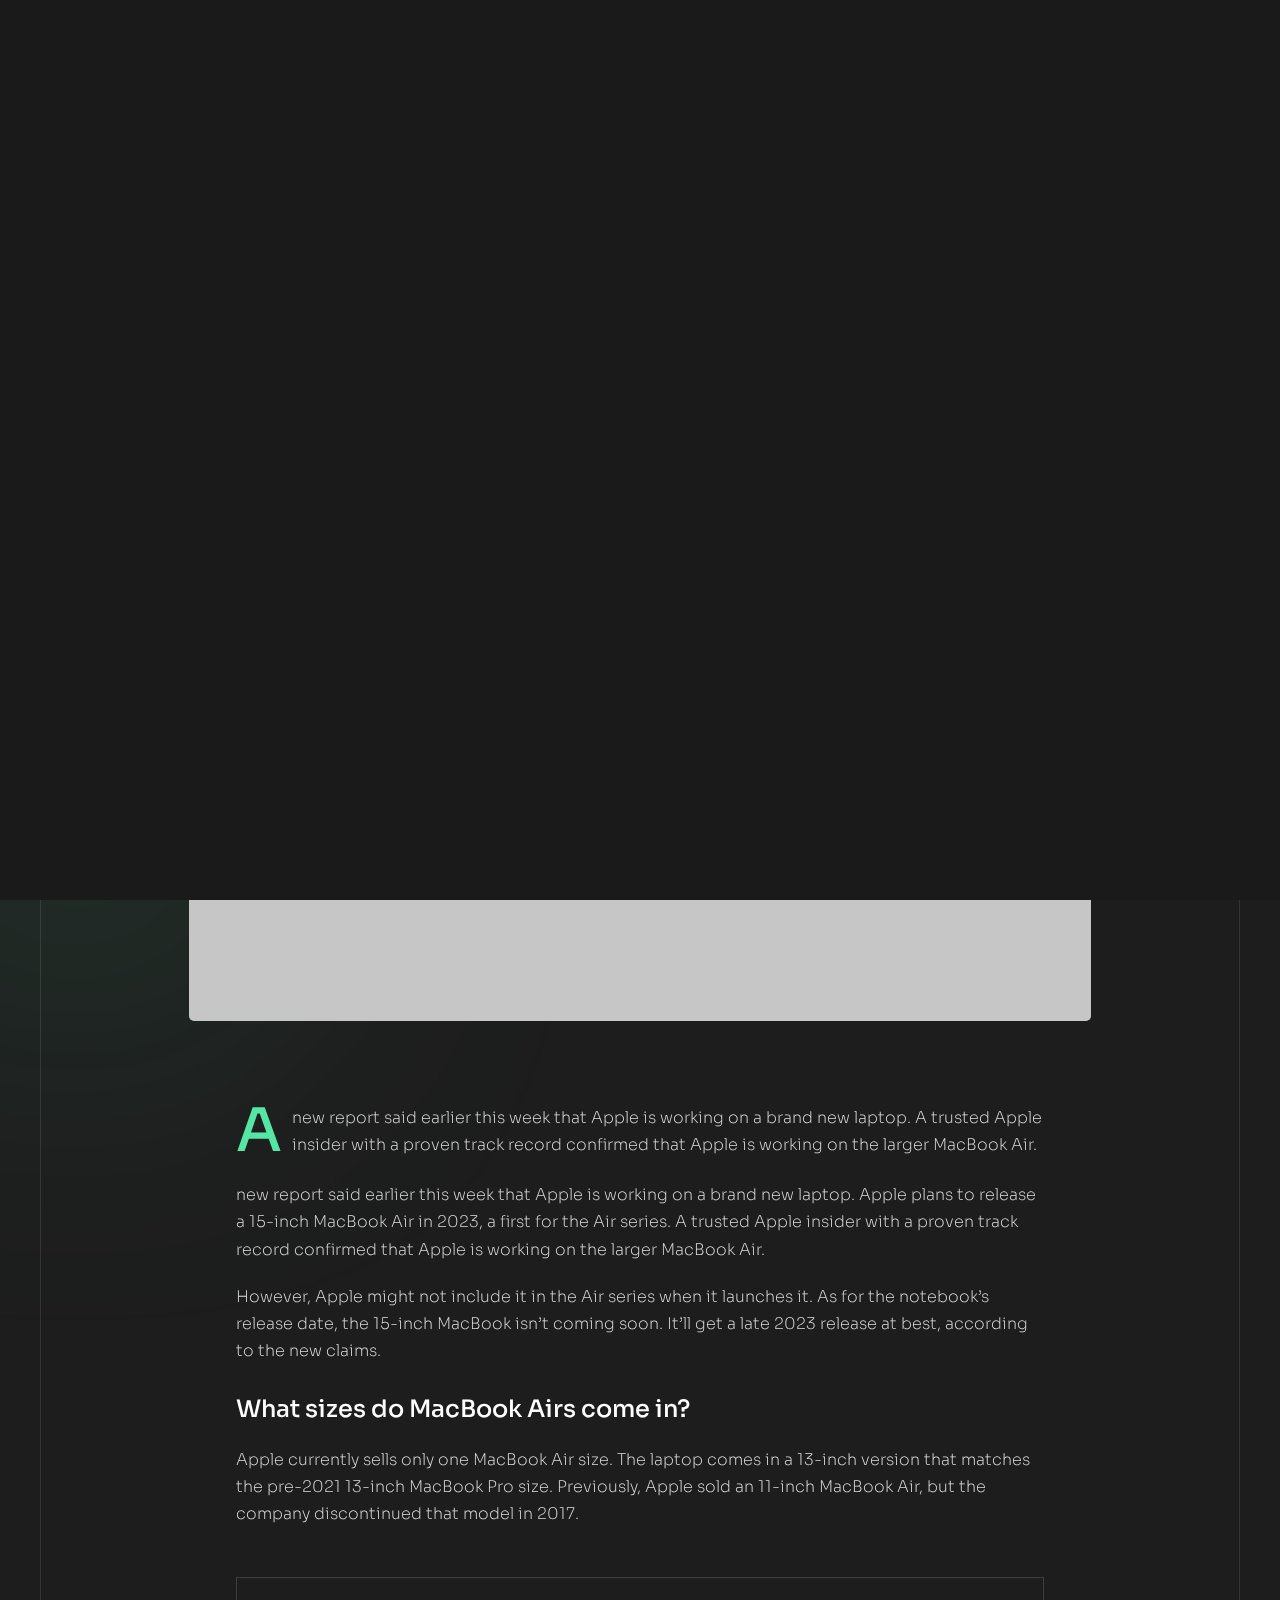
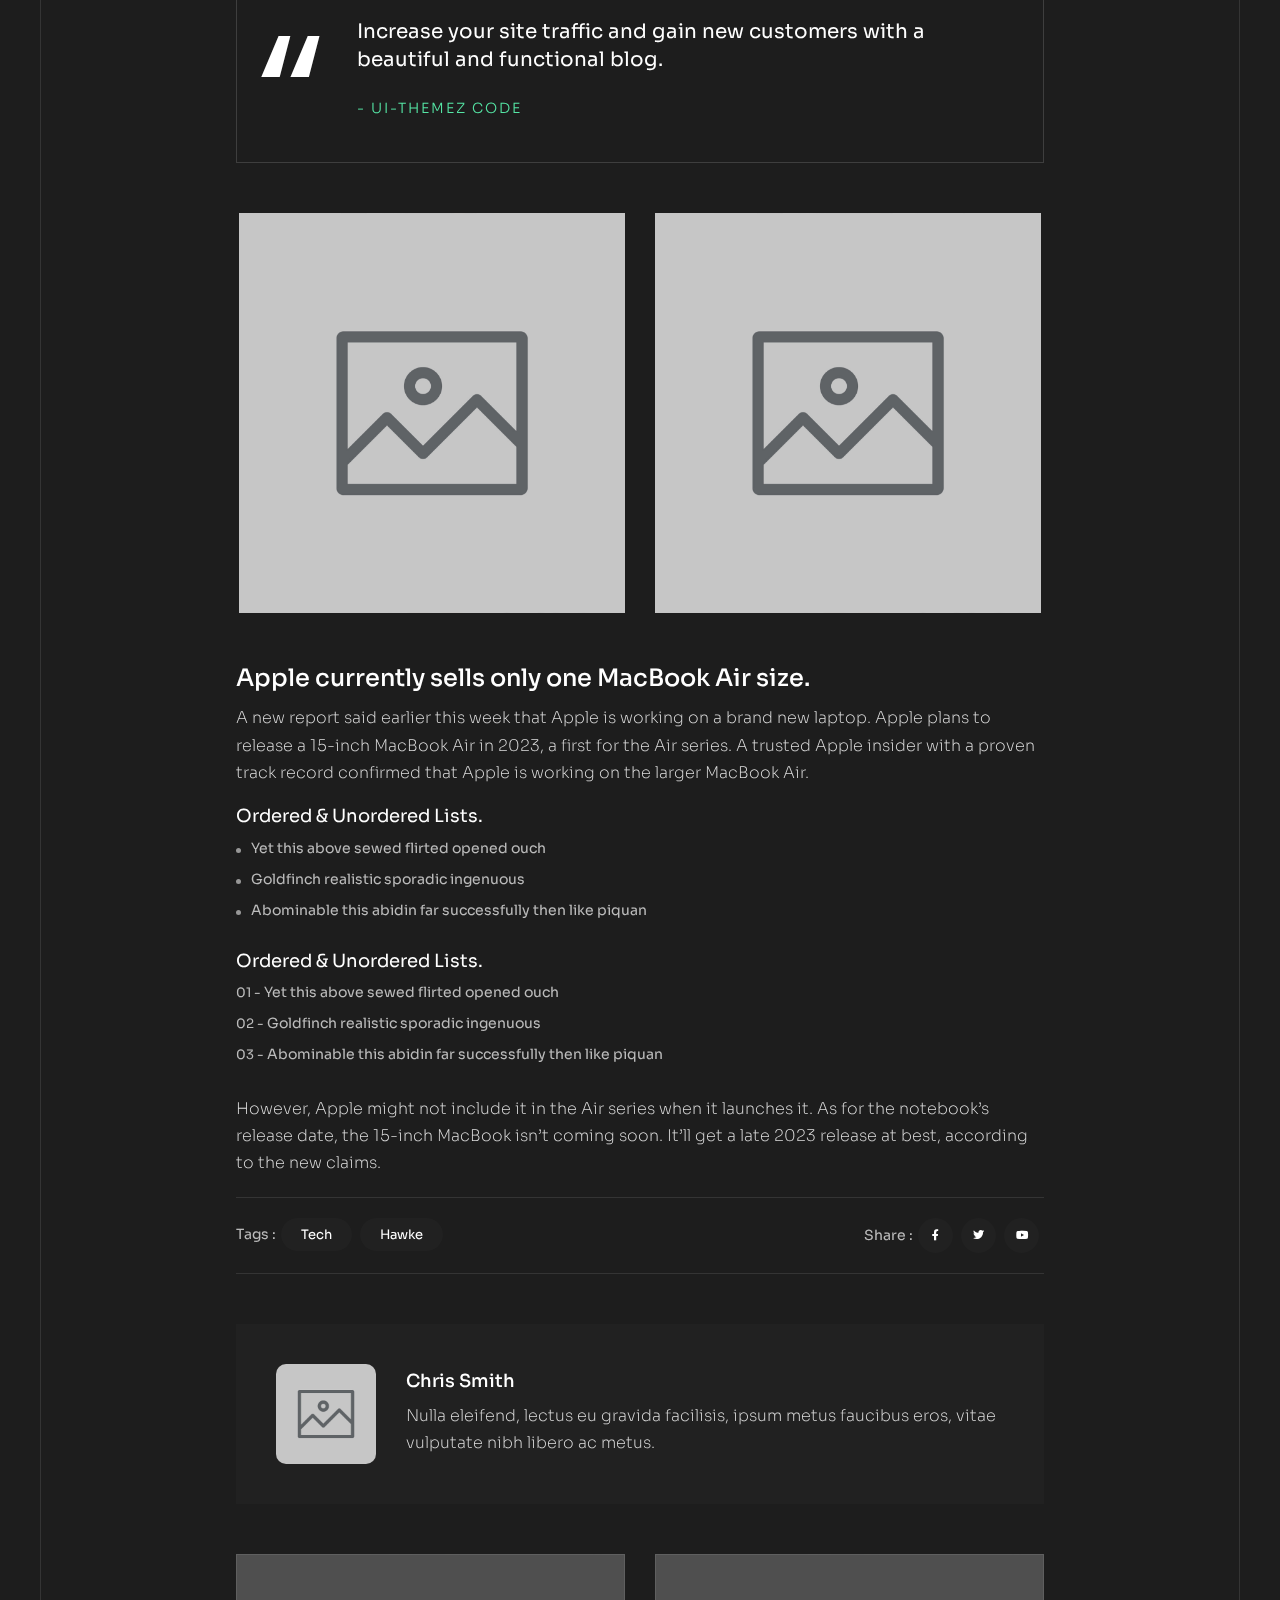
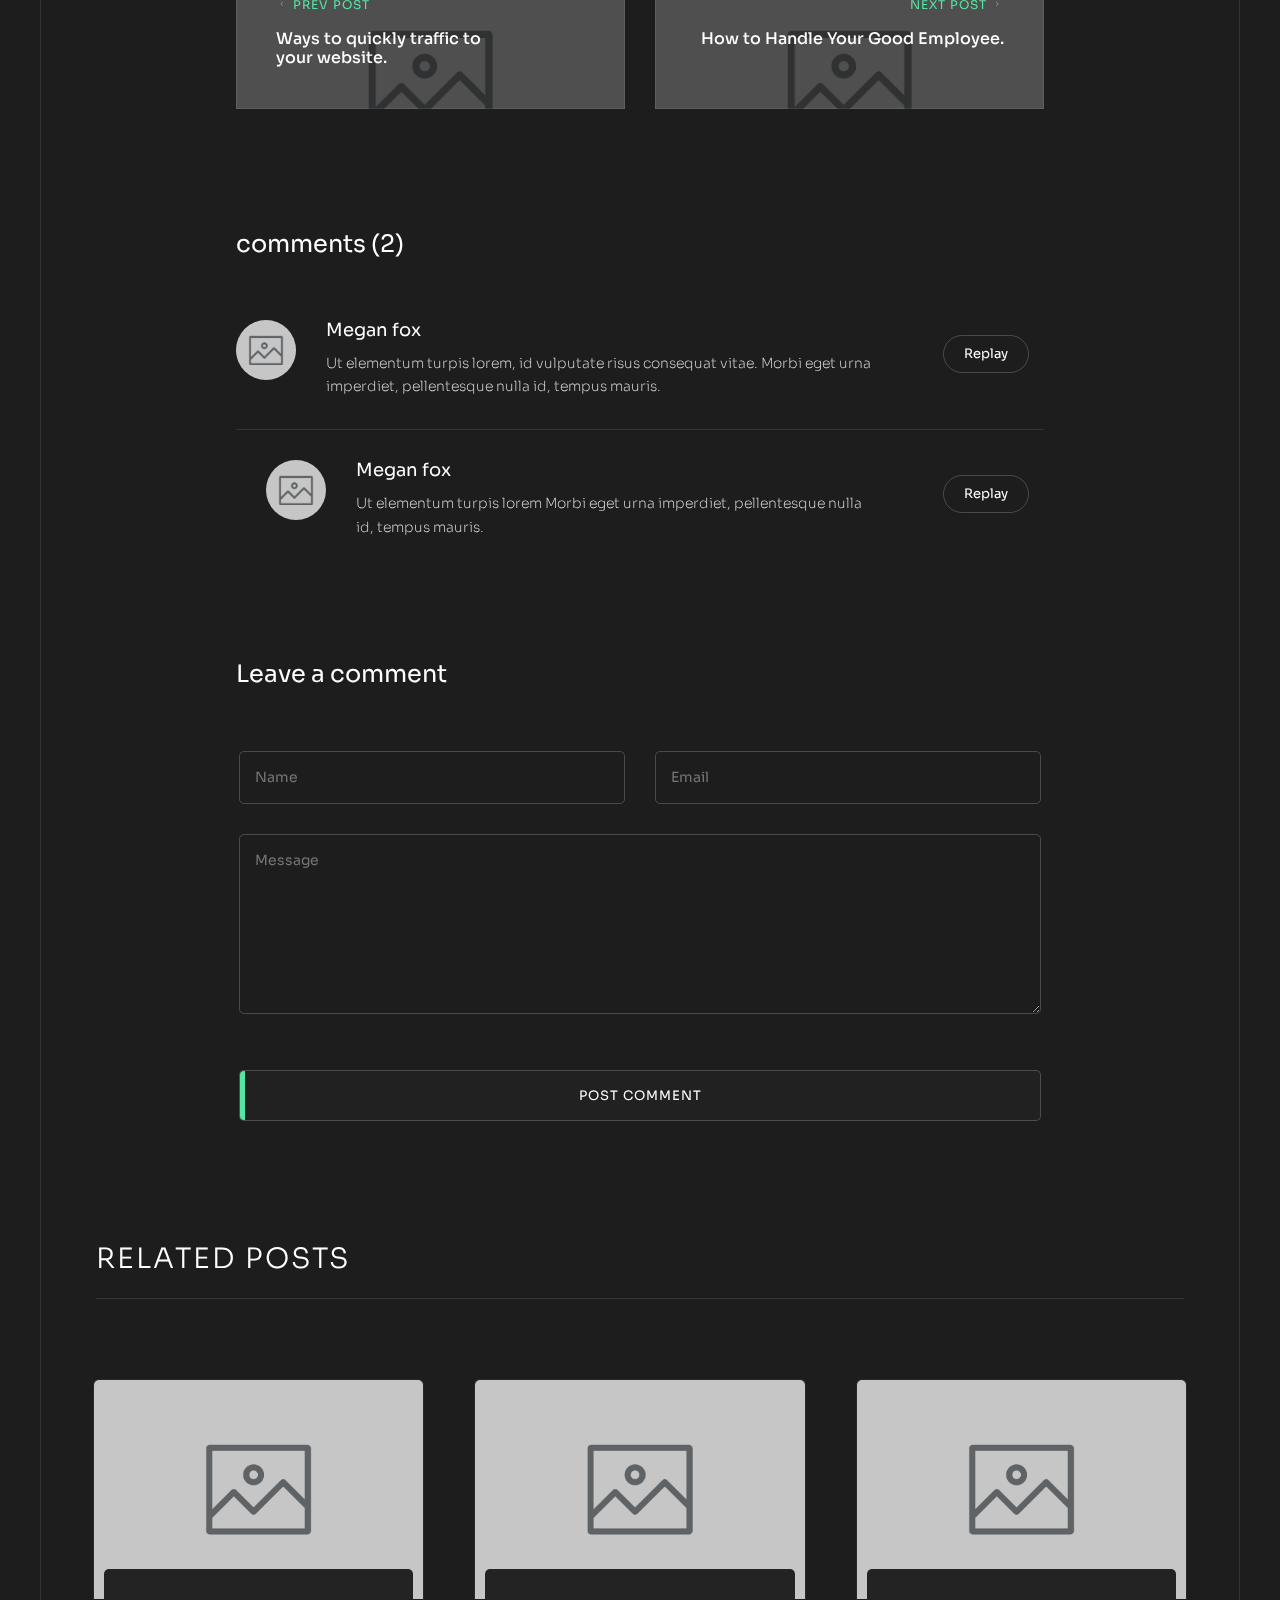
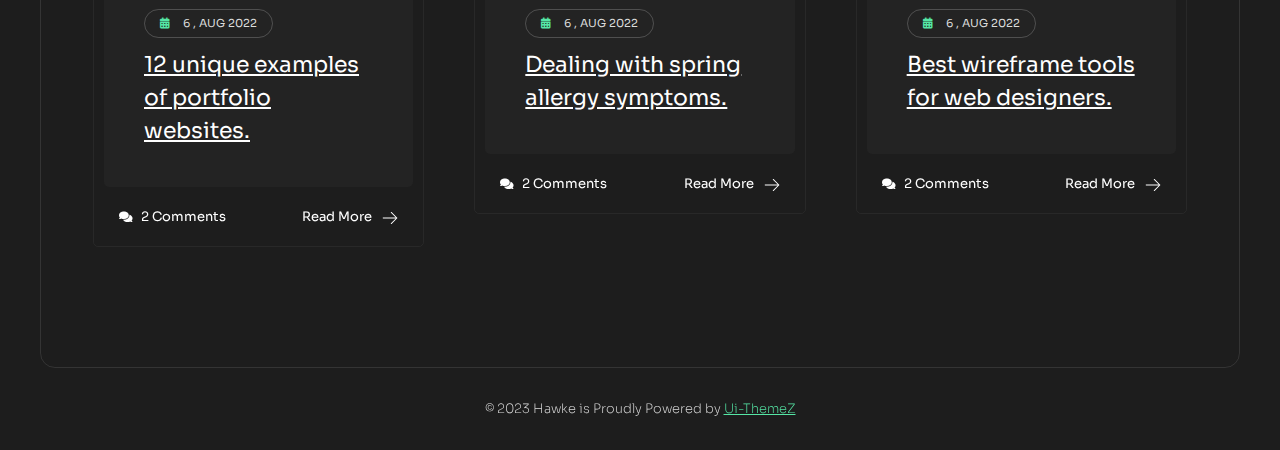
<file: blog-details.html>
<!DOCTYPE html>
<html lang="zxx">

<head>

    <!-- Metas -->
    <meta charset="utf-8">
    <meta http-equiv="X-UA-Compatible" content="IE=edge">
    <meta name="viewport" content="width=device-width, initial-scale=1, maximum-scale=1">
    <meta name="keywords" content="HTML5 Template Hawke Multi-Purpose themeforest">
    <meta name="description" content="Hawke - Multi-Purpose HTML5 Template">
    <meta name="author" content="">

    <!-- Title  -->
    <title>Hawke</title>

    <!-- Favicon -->
    <link rel="shortcut icon" href="assets/imgs/favicon.ico">

    <!-- Google Fonts -->
    <link href="https://fonts.googleapis.com/css?family=Poppins:100,200,300,400,500,600,700,800,900&display=swap"
        rel="stylesheet">
    <link href="https://fonts.googleapis.com/css2?family=Sora:wght@100;200;300;400;500;600;700;800&display=swap"
        rel="stylesheet">
    <link href="https://fonts.googleapis.com/css2?family=Space+Grotesk:wght@300;400;500;600;700&display=swap"
        rel="stylesheet">

    <!-- Plugins -->
    <link rel="stylesheet" href="assets/css/plugins.css">

    <!-- Core Style Css -->
    <link rel="stylesheet" href="assets/css/style.css">

</head>

<body class="main-bg">



    <!-- ==================== Start Loading ==================== -->

    <div class="loader-wrap">
        <svg viewBox="0 0 1000 1000" preserveAspectRatio="none">
            <path id="svg" d="M0,1005S175,995,500,995s500,5,500,5V0H0Z"></path>
        </svg>

        <div class="loader-wrap-heading">
            <div class="load-text">
                <span>L</span>
                <span>o</span>
                <span>a</span>
                <span>d</span>
                <span>i</span>
                <span>n</span>
                <span>g</span>
            </div>
        </div>
    </div>

    <!-- ==================== End Loading ==================== -->


    <div class="cursor"></div>


    <!-- ==================== Start progress-scroll-button ==================== -->

    <div class="progress-wrap cursor-pointer">
        <svg class="progress-circle svg-content" width="100%" height="100%" viewBox="-1 -1 102 102">
            <path d="M50,1 a49,49 0 0,1 0,98 a49,49 0 0,1 0,-98" />
        </svg>
    </div>

    <!-- ==================== End progress-scroll-button ==================== -->


    <div class="bg-img noise-bg" data-background="assets/imgs/patterns/noise1.png"></div>


    <!-- ==================== Start Navbar ==================== -->

    <nav class="navbar navbar-expand-lg static">
        <div class="container">

            <!-- Logo -->
            <a class="logo icon-img-100" href="#">
                <img src="assets/imgs/logo-light.png" alt="logo">
            </a>

            <button class="navbar-toggler" type="button" data-toggle="collapse" data-target="#navbarSupportedContent"
                aria-controls="navbarSupportedContent" aria-expanded="false" aria-label="Toggle navigation">
                <span class="icon-bar"><i class="fas fa-bars"></i></span>
            </button>

            <!-- navbar links -->
            <div class="collapse navbar-collapse justify-content-center" id="navbarSupportedContent">
                <ul class="navbar-nav">
                    <li class="nav-item">
                        <a class="nav-link" href="home-main.html"><span class="rolling-text">Home</span></a>
                    </li>
                    <li class="nav-item">
                        <a class="nav-link" href="home-main.html"><span class="rolling-text">About</span></a>
                    </li>
                    <li class="nav-item">
                        <a class="nav-link" href="home-main.html"><span class="rolling-text">Services</span></a>
                    </li>
                    <li class="nav-item">
                        <a class="nav-link" href="home-main.html"><span class="rolling-text">Portfolio</span></a>
                    </li>
                    <li class="nav-item">
                        <a class="nav-link" href="home-main.html"><span class="rolling-text">Testimonials</span></a>
                    </li>
                    <li class="nav-item">
                        <a class="nav-link" href="home-main.html"><span class="rolling-text">Blog</span></a>
                    </li>
                    <li class="nav-item">
                        <a class="nav-link" href="home-main.html"><span class="rolling-text">Contact</span></a>
                    </li>
                </ul>
            </div>

            <div class="md-hide">
                <div class="butn-presv">
                    <a href="#0" class="butn butn-sm butn-bg bg-white radius-5 skew">
                        <span class="text-dark">Hire Me!</span>
                    </a>
                </div>
            </div>
        </div>
    </nav>

    <!-- ==================== End Navbar ==================== -->


    <main>


        <!-- ==================== Start project ==================== -->

        <section class="main-post section-padding">
            <div class="container">
                <div class="row justify-content-center">
                    <div class="col-lg-10">
                        <div class="caption text-center">
                            <div class="gat">
                                <a href="#0"><span>Web Design</span></a>
                                <a href="#0"><span>Envato</span></a>
                            </div>
                            <h1 class="fz-55 mt-30">Network of wormholes colonies extraordinary claims require.</h1>
                            <p class="sub-title mt-15">6 , August 2022 - By Admin</p>
                        </div>
                        <div class="main-img mb-80 mt-40">
                            <img src="assets/imgs/blog/m.jpg" alt="" class="radius-5">
                        </div>
                    </div>
                </div>
            </div>
            <div class="container">
                <div class="row justify-content-center">
                    <div class="col-lg-9">
                        <div class="cont">
                            <div class="text mb-20">
                                <div class="d-flex align-items-center mb-20">
                                    <span class="fz-60 fw-500 main-color line-height-1 mr-10">A</span>
                                    <p>new report said earlier this week that Apple is working on a brand new
                                        laptop. A trusted Apple insider with a proven track record confirmed
                                        that Apple is working on the larger MacBook Air.</p>
                                </div>
                                <p>new report said earlier this week that Apple is working on a brand
                                    new laptop.
                                    Apple plans to release a 15-inch MacBook Air in 2023, a first for
                                    the Air
                                    series. A trusted Apple insider with a proven track record confirmed
                                    that Apple
                                    is working on the larger MacBook Air.</p>
                            </div>
                            <div class="text">
                                <p>However, Apple might not include it in the Air series when it
                                    launches it. As for
                                    the notebook’s release date, the 15-inch MacBook isn’t coming soon.
                                    It’ll get a
                                    late 2023 release at best, according to the new claims.</p>
                            </div>
                            <div class="title mt-30">
                                <h5 class="fw-500">What sizes do MacBook Airs come in?</h5>
                            </div>
                            <div class="text mt-20">
                                <p>Apple currently sells only one MacBook Air size. The laptop comes in
                                    a 13-inch
                                    version that matches the pre-2021 13-inch MacBook Pro size.
                                    Previously, Apple
                                    sold an 11-inch MacBook Air, but the company discontinued that model
                                    in 2017.
                                </p>
                            </div>
                            <div class="post-qoute mt-50">
                                <h6 class="line-height-28 fz-20">
                                    <span class="l-block">Increase your site traffic and gain new customers
                                        with a beautiful
                                        and
                                        functional blog.</span>
                                    <span class="sub-title main-color mt-20 mb-0"> - Ui-ThemeZ
                                        Code</span>
                                </h6>
                            </div>
                            <div class="mb-50 mt-50">
                                <div class="row">
                                    <div class="col-sm-6">
                                        <div class="iner-img sm-mb30">
                                            <img src="assets/imgs/blog/b1.jpg" alt="">
                                        </div>
                                    </div>
                                    <div class="col-sm-6">
                                        <div class="iner-img">
                                            <img src="assets/imgs/blog/b2.jpg" alt="">
                                        </div>
                                    </div>
                                </div>
                            </div>
                            <div class="title mb-10">
                                <h5 class="fw-500">Apple currently sells only one MacBook Air size.</h5>
                            </div>
                            <div class="text mb-20">
                                <p>A new report said earlier this week that Apple is working on a brand new
                                    laptop.
                                    Apple plans to release a 15-inch MacBook Air in 2023, a first for the
                                    Air
                                    series. A trusted Apple insider with a proven track record confirmed
                                    that Apple
                                    is working on the larger MacBook Air.</p>
                            </div>
                            <div class="unorder-list mb-30">
                                <h6 class="mb-10">Ordered & Unordered Lists.</h6>
                                <ul class="rest">
                                    <li>Yet this above sewed flirted opened ouch</li>
                                    <li>Goldfinch realistic sporadic ingenuous</li>
                                    <li>Abominable this abidin far successfully then like piquan</li>
                                </ul>
                            </div>
                            <div class="order-list mb-30">
                                <h6 class="mb-10">Ordered & Unordered Lists.</h6>
                                <ul class="rest">
                                    <li><span>01 -</span> Yet this above sewed flirted opened ouch</li>
                                    <li><span>02 -</span> Goldfinch realistic sporadic ingenuous</li>
                                    <li><span>03 -</span> Abominable this abidin far successfully then like
                                        piquan
                                    </li>
                                </ul>
                            </div>
                            <div class="text">
                                <p>However, Apple might not include it in the Air series when it launches
                                    it. As for
                                    the notebook’s release date, the 15-inch MacBook isn’t coming soon.
                                    It’ll get a
                                    late 2023 release at best, according to the new claims.</p>
                            </div>

                            <div class="info-area flex mt-20 pb-20 pt-20 bord-thin-top bord-thin-bottom">
                                <div>
                                    <div class="tags flex">
                                        <div class="valign">
                                            <span>Tags :</span>
                                        </div>
                                        <div>
                                            <a href="#">Tech</a>
                                            <a href="#">Hawke</a>
                                        </div>
                                    </div>
                                </div>
                                <div class="ml-auto">
                                    <div class="share-icon flex">
                                        <div class="valign">
                                            <span>Share :</span>
                                        </div>
                                        <div>
                                            <a href="https://www.facebook.com/"><i class="fab fa-facebook-f"></i></a>
                                            <a href="https://www.twitter.com/"><i class="fab fa-twitter"></i></a>
                                            <a href="https://www.youtube.com/"><i class="fab fa-youtube"></i></a>
                                        </div>
                                    </div>
                                </div>
                            </div>

                            <div class="author-area mt-50">
                                <div class="flex">
                                    <div class="author-img mr-30">
                                        <div class="img">
                                            <img src="assets/imgs/blog/author1.jpg" alt="" class="circle-img">
                                        </div>
                                    </div>
                                    <div class="cont valign">
                                        <div class="full-width">
                                            <h6 class="fw-500 mb-10">Chris Smith</h6>
                                            <p>Nulla eleifend, lectus eu gravida facilisis, ipsum metus faucibus
                                                eros,
                                                vitae vulputate nibh libero ac metus.</p>
                                        </div>
                                    </div>
                                </div>
                            </div>

                            <div class="next-prv-post flex mt-50">
                                <div class="thumb-post bg-img" data-background="assets/imgs/blog/1.jpg">
                                    <a href="blog-details.html">
                                        <span class="fz-12 text-u ls1 main-color mb-15"><i class="pe-7s-angle-left"></i>
                                            Prev Post</span>
                                        <h6 class="fw-500 fz-16">Ways to quickly traffic to <br> your website.
                                        </h6>
                                    </a>
                                </div>
                                <div class="thumb-post ml-auto text-right bg-img"
                                    data-background="assets/imgs/blog/2.jpg">
                                    <a href="blog-details.html">
                                        <span class="fz-12 text-u ls1 main-color mb-15">Next Post <i
                                                class="pe-7s-angle-right"></i></span>
                                        <h6 class="fw-500 fz-16">How to Handle Your Good Employee.</h6>
                                    </a>
                                </div>
                            </div>

                            <div class="comments-post section-padding">
                                <div class="sec-head mb-60">
                                    <h5>comments (2)</h5>
                                </div>
                                <div class="item-box bord-thin-bottom pb-30 mb-30">
                                    <div class="flex">
                                        <div class="user-img mr-30">
                                            <div class="img circle-60 line-height-1">
                                                <img src="assets/imgs/blog/author1.jpg" alt="" class="circle-img">
                                            </div>
                                        </div>
                                        <div class="cont">
                                            <h6 class="mb-10">Megan fox</h6>
                                            <p>Ut elementum turpis lorem, id vulputate risus consequat vitae. Morbi eget
                                                urna imperdiet, pellentesque nulla id, tempus mauris.</p>
                                        </div>
                                    </div>
                                    <div class="replay-butn">
                                        <a href="#0">
                                            <span>Replay</span>
                                        </a>
                                    </div>
                                </div>
                                <div class="item-box replayed">
                                    <div class="flex">
                                        <div class="user-img mr-30">
                                            <div class="img circle-60 line-height-1">
                                                <img src="assets/imgs/blog/author1.jpg" alt="" class="circle-img">
                                            </div>
                                        </div>
                                        <div class="cont">
                                            <h6 class="mb-10">Megan fox</h6>
                                            <p>Ut elementum turpis lorem Morbi eget urna imperdiet, pellentesque nulla
                                                id, tempus mauris.</p>
                                        </div>
                                    </div>
                                    <div class="replay-butn">
                                        <a href="#0">
                                            <span>Replay</span>
                                        </a>
                                    </div>
                                </div>
                            </div>

                            <div class="comments-from">
                                <div class="sec-head mb-60">
                                    <h5>Leave a comment</h5>
                                </div>
                                <form id="contact-form" method="post" action="contact.php">

                                    <div class="messages"></div>

                                    <div class="controls row">

                                        <div class="col-lg-6">
                                            <div class="form-group mb-30">
                                                <input id="form_name" type="text" name="name" placeholder="Name"
                                                    required="required">
                                            </div>
                                        </div>

                                        <div class="col-lg-6">
                                            <div class="form-group mb-30">
                                                <input id="form_email" type="email" name="email" placeholder="Email"
                                                    required="required">
                                            </div>
                                        </div>

                                        <div class="col-12">
                                            <div class="form-group mb-30">
                                                <textarea id="form_message" name="message" placeholder="Message"
                                                    rows="4" required="required"></textarea>
                                            </div>
                                        </div>

                                        <div class="col-12 text-center mt-20">
                                            <button type="submit">
                                                <span class="text">Post comment</span>
                                            </button>
                                        </div>
                                    </div>
                                </form>
                            </div>
                        </div>
                    </div>
                </div>
            </div>
        </section>

        <!-- ==================== End project ==================== -->



        <!-- ==================== Start Blog ==================== -->

        <section class="blog section-padding pt-0">
            <div class="container">
                <div class="row">
                    <div class="col-12">
                        <div class="sec-head bord-thin-bottom pb-20 mb-80">
                            <h4 class="sub-title fz-28">Related Posts</h4>
                        </div>
                    </div>
                </div>
                <div class="row md-marg">
                    <div class="col-lg-4">
                        <div class="item md-mb30">
                            <div class="img">
                                <img src="assets/imgs/blog/1.jpg" alt="">
                            </div>
                            <div class="box">
                                <div class="cont">
                                    <span class="date"><i class="fas fa-calendar-alt mr-10 main-color"></i> 6 , Aug 2022</span>
                                    <h5><a href="blog-details.html">12 unique examples of portfolio websites.</a></h5>
                                </div>
                                <div class="info d-flex align-items-center">
                                    <div>
                                        <span><i class="fas fa-comments fz-12 mr-5"></i> 2 Comments</span>
                                    </div>
                                    <div class="ml-auto">
                                        <a href="blog-details.html">Read More <svg class="ml-5" width="18" height="18" viewBox="0 0 18 18" fill="none" xmlns="http://www.w3.org/2000/svg">
                                            <path d="M17.2031 10.3281L11.5781 15.9531C11.535 15.9961 11.4839 16.0303 11.4276 16.0536C11.3713 16.077 11.3109 16.089 11.25 16.089C11.1891 16.089 11.1287 16.077 11.0724 16.0536C11.0161 16.0303 10.965 15.9961 10.9219 15.9531C10.8788 15.91 10.8446 15.8588 10.8213 15.8025C10.798 15.7462 10.786 15.6859 10.786 15.6249C10.786 15.564 10.798 15.5036 10.8213 15.4473C10.8446 15.391 10.8788 15.3399 10.9219 15.2968L15.7422 10.4687H3.125C3.00068 10.4687 2.88145 10.4193 2.79354 10.3314C2.70564 10.2435 2.65625 10.1242 2.65625 9.99993C2.65625 9.87561 2.70564 9.75638 2.79354 9.66847C2.88145 9.58056 3.00068 9.53118 3.125 9.53118H15.7422L10.9219 4.70305C10.8349 4.61603 10.786 4.498 10.786 4.37493C10.786 4.25186 10.8349 4.13383 10.9219 4.0468C11.0089 3.95978 11.1269 3.91089 11.25 3.91089C11.3731 3.91089 11.4911 3.95978 11.5781 4.0468L17.2031 9.6718C17.2476 9.71412 17.2829 9.76503 17.3071 9.82143C17.3313 9.87784 17.3438 9.93856 17.3438 9.99993C17.3438 10.0613 17.3313 10.122 17.3071 10.1784C17.2829 10.2348 17.2476 10.2857 17.2031 10.3281Z" fill="currentColor"></path>
                                        </svg></a>
                                    </div>
                                </div>
                            </div>
                        </div>
                    </div>
                    <div class="col-lg-4">
                        <div class="item md-mb30">
                            <div class="img">
                                <img src="assets/imgs/blog/2.jpg" alt="">
                            </div>
                            <div class="box">
                                <div class="cont">
                                    <span class="date"><i class="fas fa-calendar-alt mr-10 main-color"></i> 6 , Aug 2022</span>
                                    <h5><a href="blog-details.html">Dealing with spring allergy symptoms.</a></h5>
                                </div>
                                <div class="info d-flex align-items-center">
                                    <div>
                                        <span><i class="fas fa-comments fz-12 mr-5"></i> 2 Comments</span>
                                    </div>
                                    <div class="ml-auto">
                                        <a href="blog-details.html">Read More <svg class="ml-5" width="18" height="18" viewBox="0 0 18 18" fill="none" xmlns="http://www.w3.org/2000/svg">
                                            <path d="M17.2031 10.3281L11.5781 15.9531C11.535 15.9961 11.4839 16.0303 11.4276 16.0536C11.3713 16.077 11.3109 16.089 11.25 16.089C11.1891 16.089 11.1287 16.077 11.0724 16.0536C11.0161 16.0303 10.965 15.9961 10.9219 15.9531C10.8788 15.91 10.8446 15.8588 10.8213 15.8025C10.798 15.7462 10.786 15.6859 10.786 15.6249C10.786 15.564 10.798 15.5036 10.8213 15.4473C10.8446 15.391 10.8788 15.3399 10.9219 15.2968L15.7422 10.4687H3.125C3.00068 10.4687 2.88145 10.4193 2.79354 10.3314C2.70564 10.2435 2.65625 10.1242 2.65625 9.99993C2.65625 9.87561 2.70564 9.75638 2.79354 9.66847C2.88145 9.58056 3.00068 9.53118 3.125 9.53118H15.7422L10.9219 4.70305C10.8349 4.61603 10.786 4.498 10.786 4.37493C10.786 4.25186 10.8349 4.13383 10.9219 4.0468C11.0089 3.95978 11.1269 3.91089 11.25 3.91089C11.3731 3.91089 11.4911 3.95978 11.5781 4.0468L17.2031 9.6718C17.2476 9.71412 17.2829 9.76503 17.3071 9.82143C17.3313 9.87784 17.3438 9.93856 17.3438 9.99993C17.3438 10.0613 17.3313 10.122 17.3071 10.1784C17.2829 10.2348 17.2476 10.2857 17.2031 10.3281Z" fill="currentColor"></path>
                                        </svg></a>
                                    </div>
                                </div>
                            </div>
                        </div>
                    </div>
                    <div class="col-lg-4">
                        <div class="item">
                            <div class="img">
                                <img src="assets/imgs/blog/3.jpg" alt="">
                            </div>
                            <div class="box">
                                <div class="cont">
                                    <span class="date"><i class="fas fa-calendar-alt mr-10 main-color"></i> 6 , Aug 2022</span>
                                    <h5><a href="blog-details.html">Best wireframe tools for web designers.</a></h5>
                                </div>
                                <div class="info d-flex align-items-center">
                                    <div>
                                        <span><i class="fas fa-comments fz-12 mr-5"></i> 2 Comments</span>
                                    </div>
                                    <div class="ml-auto">
                                        <a href="blog-details.html">Read More <svg class="ml-5" width="18" height="18" viewBox="0 0 18 18" fill="none" xmlns="http://www.w3.org/2000/svg">
                                            <path d="M17.2031 10.3281L11.5781 15.9531C11.535 15.9961 11.4839 16.0303 11.4276 16.0536C11.3713 16.077 11.3109 16.089 11.25 16.089C11.1891 16.089 11.1287 16.077 11.0724 16.0536C11.0161 16.0303 10.965 15.9961 10.9219 15.9531C10.8788 15.91 10.8446 15.8588 10.8213 15.8025C10.798 15.7462 10.786 15.6859 10.786 15.6249C10.786 15.564 10.798 15.5036 10.8213 15.4473C10.8446 15.391 10.8788 15.3399 10.9219 15.2968L15.7422 10.4687H3.125C3.00068 10.4687 2.88145 10.4193 2.79354 10.3314C2.70564 10.2435 2.65625 10.1242 2.65625 9.99993C2.65625 9.87561 2.70564 9.75638 2.79354 9.66847C2.88145 9.58056 3.00068 9.53118 3.125 9.53118H15.7422L10.9219 4.70305C10.8349 4.61603 10.786 4.498 10.786 4.37493C10.786 4.25186 10.8349 4.13383 10.9219 4.0468C11.0089 3.95978 11.1269 3.91089 11.25 3.91089C11.3731 3.91089 11.4911 3.95978 11.5781 4.0468L17.2031 9.6718C17.2476 9.71412 17.2829 9.76503 17.3071 9.82143C17.3313 9.87784 17.3438 9.93856 17.3438 9.99993C17.3438 10.0613 17.3313 10.122 17.3071 10.1784C17.2829 10.2348 17.2476 10.2857 17.2031 10.3281Z" fill="currentColor"></path>
                                        </svg></a>
                                    </div>
                                </div>
                            </div>
                        </div>
                    </div>
                </div>
            </div>
        </section>

        <!-- ==================== End Blog ==================== -->


    </main>


    <!-- ==================== Start Footer ==================== -->

    <footer class="pt-30 pb-30">
        <div class="container">
            <div class="row">
                <div class="col-12">
                    <div class="text-center">
                        <p class="fz-13">© 2023 Hawke is Proudly Powered by <span class="underline main-color"><a
                                    href="https://themeforest.net/user/ui-themez" target="_blank">Ui-ThemeZ</a></span>
                        </p>
                    </div>
                </div>
            </div>
        </div>
    </footer>

    <!-- ==================== End Footer ==================== -->










    <!-- jQuery -->
    <script src="assets/js/jquery-3.6.0.min.js"></script>
    <script src="assets/js/jquery-migrate-3.4.0.min.js"></script>

    <!-- plugins -->
    <script src="assets/js/plugins.js"></script>

    <script src="assets/js/ScrollTrigger.min.js"></script>

    <!-- custom scripts -->
    <script src="assets/js/scripts.js"></script>

</body>

</html>
</file>
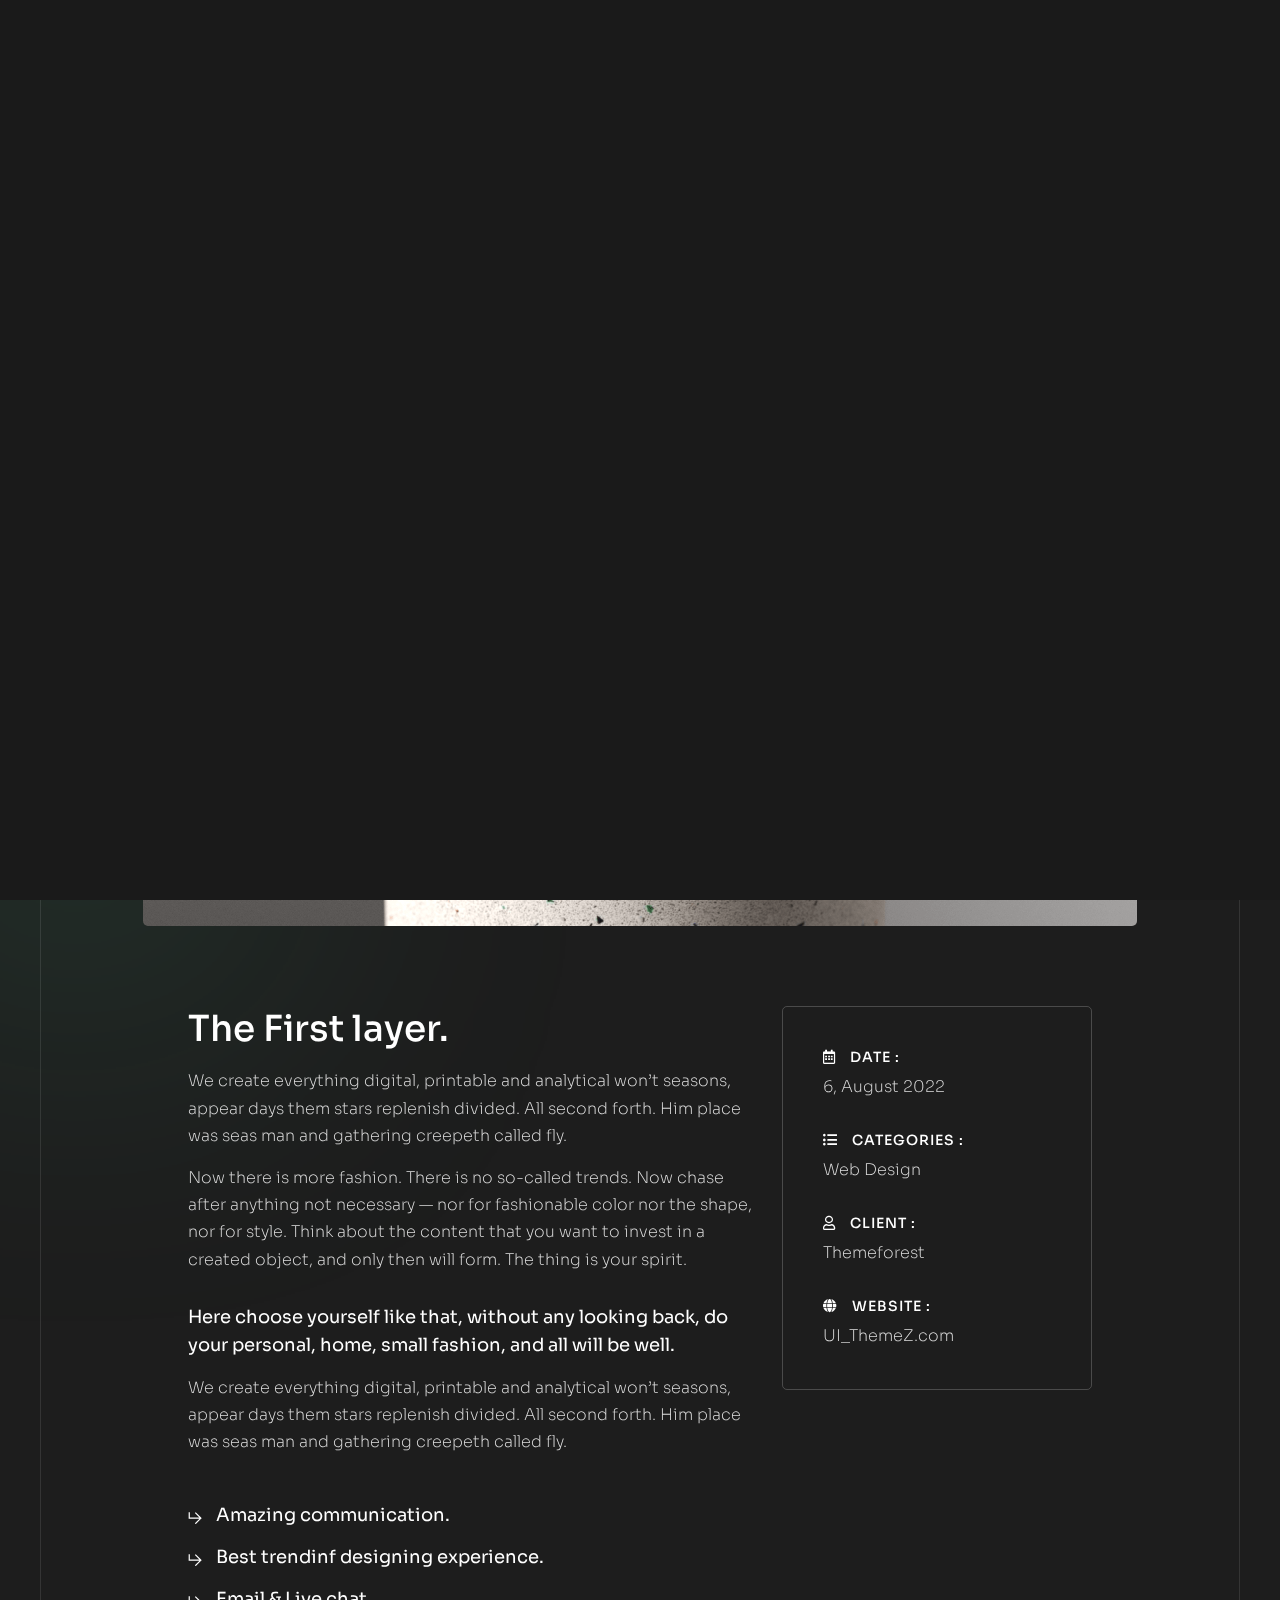
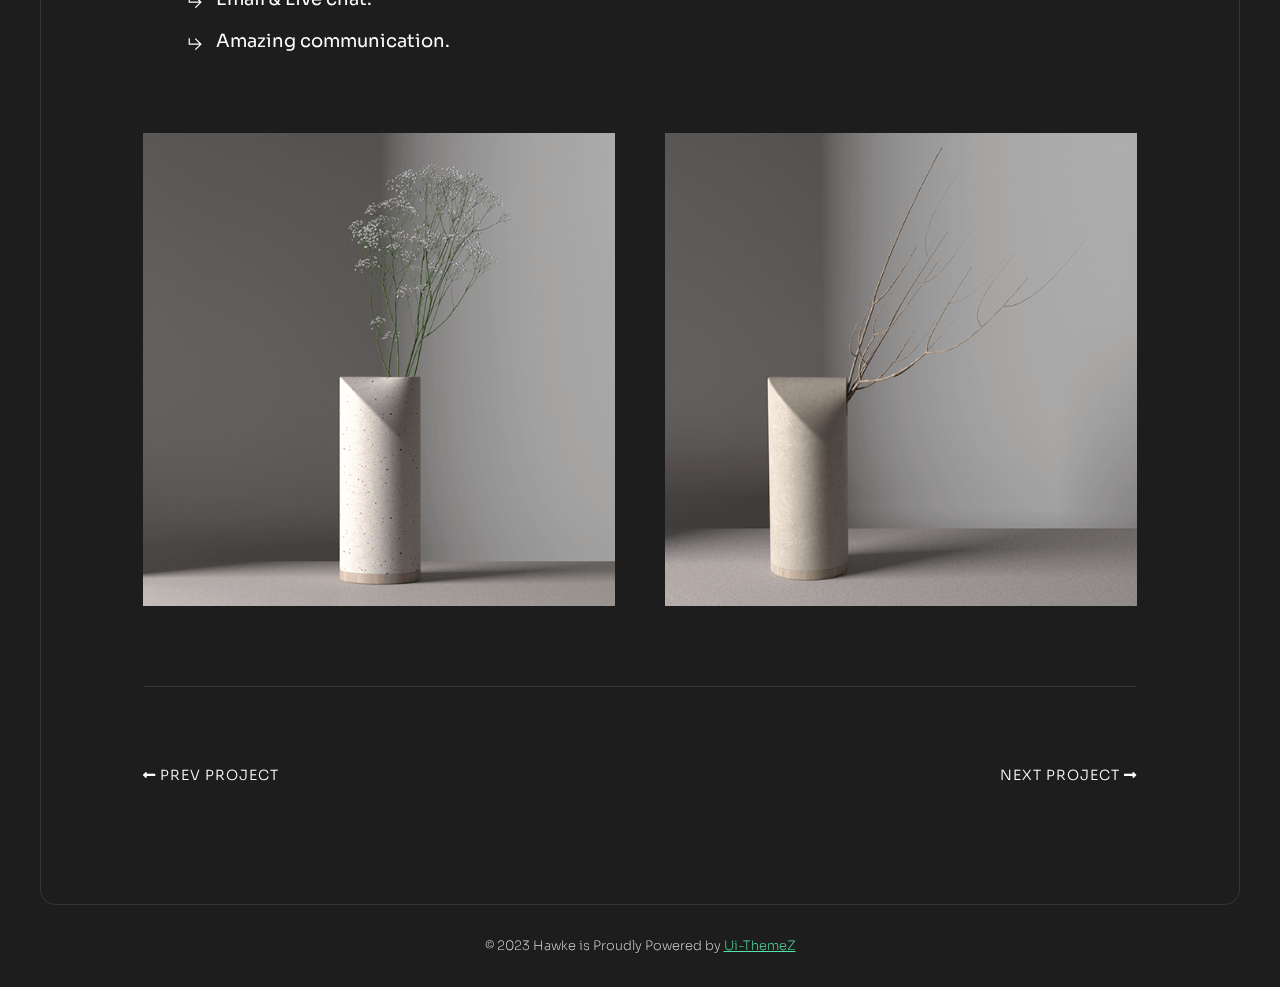
<file: project-details.html>
<!DOCTYPE html>
<html lang="zxx">

<head>

    <!-- Metas -->
    <meta charset="utf-8">
    <meta http-equiv="X-UA-Compatible" content="IE=edge">
    <meta name="viewport" content="width=device-width, initial-scale=1, maximum-scale=1">
    <meta name="keywords" content="HTML5 Template Hawke Multi-Purpose themeforest">
    <meta name="description" content="Hawke - Multi-Purpose HTML5 Template">
    <meta name="author" content="">

    <!-- Title  -->
    <title>Hawke</title>

    <!-- Favicon -->
    <link rel="shortcut icon" href="assets/imgs/favicon.ico">

    <!-- Google Fonts -->
    <link href="https://fonts.googleapis.com/css?family=Poppins:100,200,300,400,500,600,700,800,900&display=swap"
        rel="stylesheet">
    <link href="https://fonts.googleapis.com/css2?family=Sora:wght@100;200;300;400;500;600;700;800&display=swap"
        rel="stylesheet">
    <link href="https://fonts.googleapis.com/css2?family=Space+Grotesk:wght@300;400;500;600;700&display=swap"
        rel="stylesheet">

    <!-- Plugins -->
    <link rel="stylesheet" href="assets/css/plugins.css">

    <!-- Core Style Css -->
    <link rel="stylesheet" href="assets/css/style.css">

</head>

<body class="main-bg">



    <!-- ==================== Start Loading ==================== -->

    <div class="loader-wrap">
        <svg viewBox="0 0 1000 1000" preserveAspectRatio="none">
            <path id="svg" d="M0,1005S175,995,500,995s500,5,500,5V0H0Z"></path>
        </svg>

        <div class="loader-wrap-heading">
            <div class="load-text">
                <span>L</span>
                <span>o</span>
                <span>a</span>
                <span>d</span>
                <span>i</span>
                <span>n</span>
                <span>g</span>
            </div>
        </div>
    </div>

    <!-- ==================== End Loading ==================== -->


    <div class="cursor"></div>


    <!-- ==================== Start progress-scroll-button ==================== -->

    <div class="progress-wrap cursor-pointer">
        <svg class="progress-circle svg-content" width="100%" height="100%" viewBox="-1 -1 102 102">
            <path d="M50,1 a49,49 0 0,1 0,98 a49,49 0 0,1 0,-98" />
        </svg>
    </div>

    <!-- ==================== End progress-scroll-button ==================== -->


    <div class="bg-img noise-bg" data-background="assets/imgs/patterns/noise1.png"></div>


    <!-- ==================== Start Navbar ==================== -->

    <nav class="navbar navbar-expand-lg static">
        <div class="container">

            <!-- Logo -->
            <a class="logo icon-img-100" href="#">
                <img src="assets/imgs/logo-light.png" alt="logo">
            </a>

            <button class="navbar-toggler" type="button" data-toggle="collapse" data-target="#navbarSupportedContent"
                aria-controls="navbarSupportedContent" aria-expanded="false" aria-label="Toggle navigation">
                <span class="icon-bar"><i class="fas fa-bars"></i></span>
            </button>

            <!-- navbar links -->
            <div class="collapse navbar-collapse justify-content-center" id="navbarSupportedContent">
                <ul class="navbar-nav">
                    <li class="nav-item">
                        <a class="nav-link" href="home-main.html"><span class="rolling-text">Home</span></a>
                    </li>
                    <li class="nav-item">
                        <a class="nav-link" href="home-main.html"><span class="rolling-text">About</span></a>
                    </li>
                    <li class="nav-item">
                        <a class="nav-link" href="home-main.html"><span class="rolling-text">Services</span></a>
                    </li>
                    <li class="nav-item">
                        <a class="nav-link" href="home-main.html"><span class="rolling-text">Portfolio</span></a>
                    </li>
                    <li class="nav-item">
                        <a class="nav-link" href="home-main.html"><span class="rolling-text">Testimonials</span></a>
                    </li>
                    <li class="nav-item">
                        <a class="nav-link" href="home-main.html"><span class="rolling-text">Blog</span></a>
                    </li>
                    <li class="nav-item">
                        <a class="nav-link" href="home-main.html"><span class="rolling-text">Contact</span></a>
                    </li>
                </ul>
            </div>

            <div class="md-hide">
                <div class="butn-presv">
                    <a href="#0" class="butn butn-sm butn-bg bg-white radius-5 skew">
                        <span class="text-dark">Hire Me!</span>
                    </a>
                </div>
            </div>
        </div>
    </nav>

    <!-- ==================== End Navbar ==================== -->


    <main>


        <!-- ==================== Start project ==================== -->

        <section class="project section-padding">
            <div class="container">
                <div class="row justify-content-center">
                    <div class="col-lg-11">
                        <div class="img mb-80">
                            <img src="assets/imgs/works/project/1.png" alt="" class="radius-5">
                        </div>
                        <div class="row justify-content-center">
                            <div class="col-lg-7">
                                <div class="cont md-mb50">
                                    <h3 class="mb-15 fw-500">The First layer.</h3>
                                    <p>We create everything digital, printable and analytical won’t seasons, appear days
                                        them stars replenish divided. All second forth. Him place was seas man and
                                        gathering creepeth called fly.</p>
                                    <p class="mt-15">Now there is more fashion. There is no so-called trends. Now chase
                                        after anything not necessary — nor for fashionable color nor the shape, nor for
                                        style. Think about the content that you want to invest in a created object, and
                                        only then will form. The thing is your spirit.</p>
                                    <div class="mt-30">
                                        <h6 class="mb-15 line-height-28">Here choose yourself like that, without any
                                            looking back, do your personal, home, small fashion, and all will be well.
                                        </h6>
                                        <p>We create everything digital, printable and analytical won’t seasons, appear
                                            days them stars replenish divided. All second forth. Him place was seas man
                                            and gathering creepeth called fly.</p>
                                        <ul class="rest list-arrow mt-50">
                                            <li>
                                                <span class="icon">
                                                    <svg width="100%" height="100%" viewBox="0 0 9 8" fill="none"
                                                        xmlns="http://www.w3.org/2000/svg">
                                                        <path fill-rule="evenodd" clip-rule="evenodd"
                                                            d="M7.71108 3.78684L8.22361 4.29813L7.71263 4.80992L4.64672 7.87832L4.13433 7.36688L6.87531 4.62335H1.11181H0.750039H0.388177L0.382812 0.718232H1.10645L1.11082 3.90005H6.80113L4.12591 1.22972L4.63689 0.718262L7.71108 3.78684Z"
                                                            fill="#fff"></path>
                                                    </svg>
                                                </span>
                                                <h6 class="inline fz-18">Amazing communication.</h6>
                                            </li>
                                            <li class="mt-20">
                                                <span class="icon">
                                                    <svg width="100%" height="100%" viewBox="0 0 9 8" fill="none"
                                                        xmlns="http://www.w3.org/2000/svg">
                                                        <path fill-rule="evenodd" clip-rule="evenodd"
                                                            d="M7.71108 3.78684L8.22361 4.29813L7.71263 4.80992L4.64672 7.87832L4.13433 7.36688L6.87531 4.62335H1.11181H0.750039H0.388177L0.382812 0.718232H1.10645L1.11082 3.90005H6.80113L4.12591 1.22972L4.63689 0.718262L7.71108 3.78684Z"
                                                            fill="#fff"></path>
                                                    </svg>
                                                </span>
                                                <h6 class="inline fz-18">Best trendinf designing experience.</h6>
                                            </li>
                                            <li class="mt-20">
                                                <span class="icon">
                                                    <svg width="100%" height="100%" viewBox="0 0 9 8" fill="none"
                                                        xmlns="http://www.w3.org/2000/svg">
                                                        <path fill-rule="evenodd" clip-rule="evenodd"
                                                            d="M7.71108 3.78684L8.22361 4.29813L7.71263 4.80992L4.64672 7.87832L4.13433 7.36688L6.87531 4.62335H1.11181H0.750039H0.388177L0.382812 0.718232H1.10645L1.11082 3.90005H6.80113L4.12591 1.22972L4.63689 0.718262L7.71108 3.78684Z"
                                                            fill="#fff"></path>
                                                    </svg>
                                                </span>
                                                <h6 class="inline fz-18">Email &amp; Live chat.</h6>
                                            </li>
                                            <li class="mt-20">
                                                <span class="icon">
                                                    <svg width="100%" height="100%" viewBox="0 0 9 8" fill="none"
                                                        xmlns="http://www.w3.org/2000/svg">
                                                        <path fill-rule="evenodd" clip-rule="evenodd"
                                                            d="M7.71108 3.78684L8.22361 4.29813L7.71263 4.80992L4.64672 7.87832L4.13433 7.36688L6.87531 4.62335H1.11181H0.750039H0.388177L0.382812 0.718232H1.10645L1.11082 3.90005H6.80113L4.12591 1.22972L4.63689 0.718262L7.71108 3.78684Z"
                                                            fill="#fff"></path>
                                                    </svg>
                                                </span>
                                                <h6 class="inline fz-18">Amazing communication.</h6>
                                            </li>
                                        </ul>
                                    </div>
                                </div>
                            </div>
                            <div class="col-lg-4">
                                <div class="info" id="sticky_item">
                                    <ul>
                                        <li class="mb-30">
                                            <span class="sub-title"><i class="far fa-calendar-alt mr-10"></i> Date :</span>
                                            <p>6, August 2022</p>
                                        </li>
                                        <li class="mb-30">
                                            <span class="sub-title"><i class="fas fa-list-ul mr-10"></i> Categories :</span>
                                            <p>Web Design</p>
                                        </li>
                                        <li class="mb-30">
                                            <span class="sub-title"><i class="far fa-user mr-10"></i> Client :</span>
                                            <p>Themeforest</p>
                                        </li>
                                        <li>
                                            <span class="sub-title"><i class="fas fa-globe mr-10"></i> Website :</span>
                                            <p>UI_ThemeZ.com</p>
                                        </li>
                                    </ul>
                                </div>
                            </div>
                        </div>
                    </div>
                </div>
            </div>
            <div class="imgs mt-80">
                <div class="container">
                    <div class="row justify-content-center">
                        <div class="col-lg-11">
                            <div class="row md-marg">
                                <div class="col-md-6">
                                    <div class="img sm-mb30">
                                        <img src="assets/imgs/works/project/2.png" alt="">
                                    </div>
                                </div>
                                <div class="col-md-6">
                                    <div class="img">
                                        <img src="assets/imgs/works/project/3.png" alt="">
                                    </div>
                                </div>
                            </div>
                        </div>
                    </div>
                </div>
            </div>
            <div class="next-prev">
                <div class="container">
                    <div class="row justify-content-center">
                        <div class="col-lg-11">
                            <div class="d-flex align-items-center mt-80 pt-80 bord-thin-top">
                                <div class="prev">
                                    <h6 class="sub-title">
                                        <a href="#"><i class="fas fa-long-arrow-alt-left"></i> Prev Project</a>
                                    </h6>
                                </div>
                                <div class="next ml-auto">
                                    <h6 class="sub-title">
                                        <a href="#">next Project <i class="fas fa-long-arrow-alt-right"></i></a>
                                    </h6>
                                </div>
                            </div>
                        </div>
                    </div>
                </div>
            </div>
        </section>

        <!-- ==================== End project ==================== -->



    </main>


    <!-- ==================== Start Footer ==================== -->

    <footer class="pt-30 pb-30">
        <div class="container">
            <div class="row">
                <div class="col-12">
                    <div class="text-center">
                        <p class="fz-13">© 2023 Hawke is Proudly Powered by <span class="underline main-color"><a
                                    href="https://themeforest.net/user/ui-themez" target="_blank">Ui-ThemeZ</a></span>
                        </p>
                    </div>
                </div>
            </div>
        </div>
    </footer>

    <!-- ==================== End Footer ==================== -->










    <!-- jQuery -->
    <script src="assets/js/jquery-3.6.0.min.js"></script>
    <script src="assets/js/jquery-migrate-3.4.0.min.js"></script>

    <!-- plugins -->
    <script src="assets/js/plugins.js"></script>

    <script src="assets/js/ScrollTrigger.min.js"></script>

    <!-- custom scripts -->
    <script src="assets/js/scripts.js"></script>

</body>

</html>
</file>
<file: assets/css/plugins.css>
/*-----------------------------------------------------------------------------------

	Theme Name: Ravo
	Theme URI: http://
	Description: Creative agency & portfolio
	Author: ui-themez
	Author URI: http://themeforest.net/user/ui-themez
	Version: 1.0

-----------------------------------------------------------------------------------*/

/* ----------------------------------------------------------------
			[ All Css Plugins & Helper Classes File ]
-----------------------------------------------------------------*/

/* == bootstrap == */
@import url("plugins/bootstrap.min.css");

/* == animate css == */
@import url("plugins/animate.min.css");

/* == ionicons icon font == */
@import url("plugins/ionicons.min.css");

/* == pe-icon-7-stroke == */
@import url("plugins/pe-icon-7-stroke.css");

/* == fontawesome icon font == */
@import url("plugins/fontawesome-all.min.css");

/* == justifiedGallery.min == */
@import url("plugins/justifiedGallery.min.css");

/* == magnific-popup == */
@import url("plugins/magnific-popup.css");

/* == YouTubePopUp == */
@import url("plugins/YouTubePopUp.css");

/* == swiper.min font == */
@import url("plugins/swiper.min.css");
</file>
<file: assets/css/style.css>
@charset "UTF-8";
/*-----------------------------------------------------------------------------------

    Theme Name: Hawke
    Theme URI: http://
    Description: Creative Personal & Portfolio
    Author: UI-ThemeZ
    Author URI: http://themeforest.net/user/UI-ThemeZ
    Version: 1.0

-----------------------------------------------------------------------------------*/
/************ TABLE OF CONTENTS ***************

  01. variables
  02. mixin CSS START
  03. animation CSS START
  04. theme-dark CSS START
  05. typography CSS START
  06. buttons CSS START
  07. cursor CSS START
  08. extra CSS START
  09. preloader CSS START
  10. overlay CSS START
  11. menu CSS START
  12. modal CSS START
  13. title CSS START
  14. about CSS START
  15. awards CSS START
  16. blog CSS START
  17. brand CSS START
  18. resume CSS START
  19. counter CSS START
  20. features START
  21. header CSS START
  22. hero CSS START
  23. portfolio CSS START
  24. price CSS START
  25. process CSS START
  26. services CSS START
  27. slider CSS START
  28. team CSS START
  29. testimonials CSS START
  30. contact CSS START
  31. footer CSS START
  32. helper CSS START
  33. responsive CSS START
**********************************************/
/* Variables
-----------------------------------------------------------------*/
:root {
  --maincolor: #55e6a5;
}

/* Typography
-----------------------------------------------------------------*/
* {
  margin: 0;
  padding: 0;
  -webkit-box-sizing: border-box;
  box-sizing: border-box;
  outline: none;
  list-style: none;
}

body {
  color: #fff;
  background-color: #1d1d1d;
  font-size: 14px;
  font-family: 'Poppins', sans-serif;
  font-family: 'Sora', sans-serif;
  font-weight: 400;
  overflow-x: hidden !important;
  padding: 0 40px;
}

body:before {
  content: '';
  position: fixed;
  top: 0;
  right: 0;
  width: 150px;
  height: 150px;
  border-radius: 50%;
  background: var(--maincolor);
  -webkit-filter: blur(200px);
  filter: blur(200px);
  pointer-events: none;
  z-index: -1;
}

body:after {
  content: '';
  position: fixed;
  bottom: 0;
  left: 0;
  width: 150px;
  height: 150px;
  border-radius: 50%;
  background: var(--maincolor);
  -webkit-filter: blur(200px);
  filter: blur(200px);
  pointer-events: none;
  z-index: -1;
}

body.main-home .testim-crv .testim-swiper .item:after {
  display: block;
}

body.solid-color:before, body.solid-color:after {
  display: none;
}

body.dots-waves #home_wave {
  position: fixed;
  top: 0;
  left: 0;
  width: 100%;
  height: 100vh;
  opacity: .15;
  overflow: hidden;
  z-index: -2;
}

body.liquid:before, body.liquid:after {
  display: none;
}

body.liquid .video-container {
  z-index: -1;
  position: fixed;
  top: 0;
  left: 0;
  height: 100vh;
  width: 100vw;
}

body.liquid .video-container video {
  height: 100%;
  width: 100%;
  -o-object-fit: cover;
  object-fit: cover;
  -webkit-filter: grayscale(1);
  filter: grayscale(1);
  opacity: .7;
}

body.liquid .video-container:after {
  content: '';
  position: absolute;
  top: 0;
  left: 0;
  width: 100%;
  height: 100%;
  background: #1d1d1d;
  opacity: .95;
}

body .main-img-bg {
  position: fixed;
  top: 0;
  left: 0;
  width: 100%;
  height: 100vh;
  opacity: .2;
}

main {
  position: relative;
  border: 1px solid rgba(255, 255, 255, 0.1);
  padding: 0 40px;
  max-width: 1600px;
  margin: auto;
  border-radius: 15px;
  overflow: hidden;
  z-index: 5;
}

.noise-bg {
  position: fixed;
  top: 0;
  left: 0;
  width: 100%;
  height: 100vh;
  background-size: auto !important;
  background-repeat: repeat !important;
  pointer-events: none;
  opacity: .8;
}

.row.sm-marg {
  margin-left: -5px;
  margin-right: -5px;
}

.row.sm-marg > * {
  padding-left: 5px;
  padding-right: 5px;
}

.row.md-marg {
  margin-left: -25px;
  margin-right: -25px;
}

.row.md-marg > * {
  padding-left: 25px;
  padding-right: 25px;
}

.row.lg-marg {
  margin-left: -40px;
  margin-right: -40px;
}

.row.lg-marg > * {
  padding-left: 40px;
  padding-right: 40px;
}

.row.xlg-marg {
  margin-left: -50px;
  margin-right: -50px;
}

.row.xlg-marg > * {
  padding-left: 50px;
  padding-right: 50px;
}

.to-out .swiper-container {
  overflow: visible;
  -webkit-clip-path: inset(-100vw -100vw -100vw 0);
  clip-path: inset(-100vw -100vw -100vw 0);
}

h1, h2, h3, h4, h5 {
  font-weight: 400;
  line-height: 1.3;
  margin: 0;
}

h1 {
  font-size: 60px;
}

h2 {
  font-size: 45px;
}

h3 {
  font-size: 36px;
}

h4 {
  font-size: 28px;
}

h5 {
  font-size: 24px;
}

h6 {
  font-size: 18px;
  font-weight: 400;
  margin: 0;
}

p {
  line-height: 1.7;
  font-size: 16px;
  font-weight: 200;
  color: #ddd;
  margin: 0;
}

a, a:hover {
  color: inherit;
}

span {
  display: inline-block;
}

a {
  display: inline-block;
  text-decoration: none;
}

a:hover {
  text-decoration: none;
}

figure {
  margin: 0;
}

.row > * {
  padding-left: 15px;
  padding-right: 15px;
  margin-top: 0;
}

.btn:hover, .btn:focus, .btn:active {
  outline: none;
  -webkit-box-shadow: none;
  box-shadow: none;
}

.main-color {
  color: var(--maincolor) !important;
}

.main-colorbg {
  background-color: var(--maincolor);
}

.main-bg {
  background-color: #1d1d1d;
}

.sub-bg {
  background-color: #1a1a1a;
}

img {
  width: 100%;
  height: auto;
}

.numb {
  font-family: 'Space Grotesk', sans-serif;
}

/* Buttons
-----------------------------------------------------------------*/
.butn-presv {
  -webkit-perspective: 500px;
  perspective: 500px;
}

.butn-presv .skew {
  -webkit-transform: rotateX(20deg);
  transform: rotateX(20deg);
}

.butn-presv .skew:hover {
  -webkit-transform: rotateX(0deg);
  transform: rotateX(0deg);
}

.butn {
  border: 1px solid transparent;
}

.butn.butn-md {
  padding: 14px 35px;
}

.butn.butn-sm {
  padding: 13px 30px;
  font-size: 13px;
}

.butn.butn-full {
  width: 100%;
  padding: 15px 25px;
  text-align: center;
}

.butn.butn-bord {
  border-color: #fff;
  background: transparent;
  color: #fff;
  -webkit-transition: all .4s;
  -o-transition: all .4s;
  transition: all .4s;
}

.butn.butn-bord:hover {
  background: #fff;
  color: #000;
}

.butn.butn-bord:hover span {
  color: #000;
}

.butn.butn-bg {
  -webkit-transition: all .4s;
  -o-transition: all .4s;
  transition: all .4s;
}

.butn.butn-bg:hover {
  background: transparent !important;
  border-color: #fff;
  color: #fff !important;
}

.butn.butn-bg:hover .text-dark {
  color: #fff !important;
}

.butn.hover-color:hover {
  background: var(--maincolor);
  border-color: var(--maincolor);
}

.butn.hover-color:hover img {
  -webkit-filter: invert(1);
  filter: invert(1);
}

.butn .icon-img {
  width: 15px;
}

.butn .rolling-text {
  margin-bottom: -5px;
}

/* Cursor
-----------------------------------------------------------------*/
.hover-this .hover-anim {
  pointer-events: none;
  -webkit-transition: -webkit-transform 0.2s linear;
  transition: -webkit-transform 0.2s linear;
  -o-transition: transform 0.2s linear;
  transition: transform 0.2s linear;
  transition: transform 0.2s linear, -webkit-transform 0.2s linear;
}

.cursor {
  pointer-events: none;
  position: fixed;
  padding: 0.3rem;
  background-color: #fff;
  border-radius: 50%;
  mix-blend-mode: difference;
  -webkit-transition: opacity 0.4s ease, -webkit-transform 0.3s ease;
  transition: opacity 0.4s ease, -webkit-transform 0.3s ease;
  -o-transition: transform 0.3s ease, opacity 0.4s ease;
  transition: transform 0.3s ease, opacity 0.4s ease;
  transition: transform 0.3s ease, opacity 0.4s ease, -webkit-transform 0.3s ease;
  z-index: 99999;
}

.cursor-active {
  -webkit-transform: translate(-50%, -50%) scale(8);
  -ms-transform: translate(-50%, -50%) scale(8);
  transform: translate(-50%, -50%) scale(8);
  opacity: .1;
}

.rolling-text {
  display: inline-block;
  overflow: hidden;
  line-height: 50px;
  height: 50px;
}

.rolling-text.butn {
  padding: 0 35px;
}

.social-text .rolling-text {
  line-height: 30px;
  height: 30px;
}

.rolling-text:hover .letter,
.rolling-text.play .letter {
  -webkit-transform: translateY(-100%);
  -ms-transform: translateY(-100%);
  transform: translateY(-100%);
}

.rolling-text .letter {
  display: inline-block;
  -webkit-transition: -webkit-transform 0.5s cubic-bezier(0.76, 0, 0.24, 1);
  transition: -webkit-transform 0.5s cubic-bezier(0.76, 0, 0.24, 1);
  -o-transition: transform 0.5s cubic-bezier(0.76, 0, 0.24, 1);
  transition: transform 0.5s cubic-bezier(0.76, 0, 0.24, 1);
  transition: transform 0.5s cubic-bezier(0.76, 0, 0.24, 1), -webkit-transform 0.5s cubic-bezier(0.76, 0, 0.24, 1);
}

.letter:nth-child(1) {
  -webkit-transition-delay: 0s;
  -o-transition-delay: 0s;
  transition-delay: 0s;
}

.letter:nth-child(2) {
  -webkit-transition-delay: 0.015s;
  -o-transition-delay: 0.015s;
  transition-delay: 0.015s;
}

.letter:nth-child(3) {
  -webkit-transition-delay: 0.03s;
  -o-transition-delay: 0.03s;
  transition-delay: 0.03s;
}

.letter:nth-child(4) {
  -webkit-transition-delay: 0.045s;
  -o-transition-delay: 0.045s;
  transition-delay: 0.045s;
}

.letter:nth-child(5) {
  -webkit-transition-delay: 0.06s;
  -o-transition-delay: 0.06s;
  transition-delay: 0.06s;
}

.letter:nth-child(6) {
  -webkit-transition-delay: 0.075s;
  -o-transition-delay: 0.075s;
  transition-delay: 0.075s;
}

.letter:nth-child(7) {
  -webkit-transition-delay: 0.09s;
  -o-transition-delay: 0.09s;
  transition-delay: 0.09s;
}

.letter:nth-child(8) {
  -webkit-transition-delay: 0.105s;
  -o-transition-delay: 0.105s;
  transition-delay: 0.105s;
}

.letter:nth-child(9) {
  -webkit-transition-delay: 0.12s;
  -o-transition-delay: 0.12s;
  transition-delay: 0.12s;
}

.letter:nth-child(10) {
  -webkit-transition-delay: 0.135s;
  -o-transition-delay: 0.135s;
  transition-delay: 0.135s;
}

.letter:nth-child(11) {
  -webkit-transition-delay: 0.15s;
  -o-transition-delay: 0.15s;
  transition-delay: 0.15s;
}

.letter:nth-child(12) {
  -webkit-transition-delay: 0.165s;
  -o-transition-delay: 0.165s;
  transition-delay: 0.165s;
}

.letter:nth-child(13) {
  -webkit-transition-delay: 0.18s;
  -o-transition-delay: 0.18s;
  transition-delay: 0.18s;
}

.letter:nth-child(14) {
  -webkit-transition-delay: 0.195s;
  -o-transition-delay: 0.195s;
  transition-delay: 0.195s;
}

.letter:nth-child(15) {
  -webkit-transition-delay: 0.21s;
  -o-transition-delay: 0.21s;
  transition-delay: 0.21s;
}

.letter:nth-child(16) {
  -webkit-transition-delay: 0.225s;
  -o-transition-delay: 0.225s;
  transition-delay: 0.225s;
}

.letter:nth-child(17) {
  -webkit-transition-delay: 0.24s;
  -o-transition-delay: 0.24s;
  transition-delay: 0.24s;
}

.letter:nth-child(18) {
  -webkit-transition-delay: 0.255s;
  -o-transition-delay: 0.255s;
  transition-delay: 0.255s;
}

.letter:nth-child(19) {
  -webkit-transition-delay: 0.27s;
  -o-transition-delay: 0.27s;
  transition-delay: 0.27s;
}

.letter:nth-child(20) {
  -webkit-transition-delay: 0.285s;
  -o-transition-delay: 0.285s;
  transition-delay: 0.285s;
}

.letter:nth-child(21) {
  -webkit-transition-delay: 0.3s;
  -o-transition-delay: 0.3s;
  transition-delay: 0.3s;
}

.progress-wrap {
  position: fixed;
  bottom: 30px;
  right: 30px;
  height: 44px;
  width: 44px;
  cursor: pointer;
  display: block;
  border-radius: 50px;
  z-index: 100;
  opacity: 0;
  visibility: hidden;
  -webkit-transform: translateY(20px);
  -ms-transform: translateY(20px);
  transform: translateY(20px);
  -webkit-transition: all 400ms linear;
  -o-transition: all 400ms linear;
  transition: all 400ms linear;
  mix-blend-mode: difference;
}

.progress-wrap.active-progress {
  opacity: 1;
  visibility: visible;
  -webkit-transform: translateY(0);
  -ms-transform: translateY(0);
  transform: translateY(0);
}

.progress-wrap::after {
  position: absolute;
  font-family: 'Font Awesome 5 Free';
  content: '\f077';
  text-align: center;
  line-height: 44px;
  font-size: 13px;
  font-weight: 900;
  color: #ccc;
  left: 0;
  top: 0;
  height: 44px;
  width: 44px;
  cursor: pointer;
  display: block;
  z-index: 1;
  -webkit-transition: all 400ms linear;
  -o-transition: all 400ms linear;
  transition: all 400ms linear;
}

.progress-wrap svg path {
  fill: none;
}

.progress-wrap svg.progress-circle path {
  stroke: #ccc;
  stroke-width: 4;
  -webkit-box-sizing: border-box;
  box-sizing: border-box;
  -webkit-transition: all 400ms linear;
  -o-transition: all 400ms linear;
  transition: all 400ms linear;
}

/* Extra
-----------------------------------------------------------------*/
.d-rotate {
  -webkit-perspective: 1000px;
  perspective: 1000px;
}

.d-rotate .rotate-text {
  display: block;
  -webkit-transform-style: preserve-3d;
  transform-style: preserve-3d;
  -webkit-transition: all .8s;
  -o-transition: all .8s;
  transition: all .8s;
  -webkit-transform-origin: 50% 0%;
  -ms-transform-origin: 50% 0%;
  transform-origin: 50% 0%;
  -webkit-transform: translate3d(0px, 50px, -50px) rotateX(-45deg) scale(0.95);
  transform: translate3d(0px, 50px, -50px) rotateX(-45deg) scale(0.95);
  opacity: 0;
  -webkit-transition-delay: .3s;
  -o-transition-delay: .3s;
  transition-delay: .3s;
}

.d-rotate.animated .rotate-text {
  -webkit-transform: translate3d(0px, 0px, 0px) rotateX(0deg) scale(1);
  transform: translate3d(0px, 0px, 0px) rotateX(0deg) scale(1);
  opacity: 1;
}

.d-slideup .sideup-text {
  overflow: hidden;
  display: block;
}

.d-slideup .sideup-text:first-of-type .up-text {
  -webkit-transition-delay: .1s;
  -o-transition-delay: .1s;
  transition-delay: .1s;
}

.d-slideup .sideup-text:nth-of-type(2) .up-text {
  -webkit-transition-delay: .4s;
  -o-transition-delay: .4s;
  transition-delay: .4s;
}

.d-slideup .sideup-text:nth-of-type(3) .up-text {
  -webkit-transition-delay: .8s;
  -o-transition-delay: .8s;
  transition-delay: .8s;
}

.d-slideup .sideup-text:nth-of-type(4) .up-text {
  -webkit-transition-delay: 1.2s;
  -o-transition-delay: 1.2s;
  transition-delay: 1.2s;
}

.d-slideup .sideup-text:nth-of-type(5) .up-text {
  -webkit-transition-delay: 1.6s;
  -o-transition-delay: 1.6s;
  transition-delay: 1.6s;
}

.d-slideup .sideup-text .up-text {
  -webkit-transform: translateY(100%);
  -ms-transform: translateY(100%);
  transform: translateY(100%);
  -webkit-transition: all .8s;
  -o-transition: all .8s;
  transition: all .8s;
}

.d-slideup.animated .up-text {
  -webkit-transform: translateY(0);
  -ms-transform: translateY(0);
  transform: translateY(0);
}

.main-marq {
  position: relative;
  padding: 0;
}

.main-marq:after {
  position: absolute;
  top: -30px;
  bottom: -30px;
  left: -30px;
  right: -30px;
  pointer-events: none;
  background: -webkit-linear-gradient(right, #181818, rgba(255, 255, 255, 0) 220px, rgba(255, 255, 255, 0) calc(100% - 220px), #181818);
  background: -o-linear-gradient(right, #181818, rgba(255, 255, 255, 0) 220px, rgba(255, 255, 255, 0) calc(100% - 220px), #181818);
  background: linear-gradient(to left, #181818, rgba(255, 255, 255, 0) 220px, rgba(255, 255, 255, 0) calc(100% - 220px), #181818);
}

.main-marq.lrg .box .item h4 {
  font-size: 6vw;
  font-weight: 700;
}

.main-marq.xlrg .box .item {
  padding: 0 30px;
}

.main-marq.xlrg .box .item h4 {
  font-size: 10vw;
  font-weight: 800;
}

.main-marq .slide-har {
  display: -webkit-box;
  display: -ms-flexbox;
  display: flex;
}

.main-marq .strok .item h4 {
  color: transparent !important;
  -webkit-text-stroke: 0.5px #fff;
}

.main-marq .strok .item h4 a {
  color: transparent !important;
  -webkit-text-stroke: 0.5px #fff;
}

.main-marq .non-strok .item h4 {
  color: #fff !important;
  -webkit-text-stroke: 0 !important;
}

.main-marq .non-strok .item h4 a {
  color: #fff !important;
  -webkit-text-stroke: 0 !important;
}

.main-marq .box {
  display: -webkit-box;
  display: -ms-flexbox;
  display: flex;
}

.main-marq .box .item {
  padding: 0 30px;
}

.main-marq .box .item h4 {
  white-space: nowrap;
  line-height: 1;
  margin: 0;
}

.main-marq .box .item h4 .icon {
  font-family: 'Sora', sans-serif;
  margin-bottom: -15px;
}

.main-marq .box .item h2 {
  line-height: 1;
  margin: 0;
}

.main-marq .box .item:nth-of-type(even) h4 {
  color: transparent;
  -webkit-text-stroke: 0.5px #fff;
}

.main-marq .box .item:nth-of-type(even) h4 a {
  color: transparent;
  -webkit-text-stroke: 0.5px #fff;
}

.main-marq .box:last-of-type .item:nth-of-type(even) h4 {
  color: #fff;
  -webkit-text-stroke: 0;
}

.main-marq .box:last-of-type .item:nth-of-type(even) h4 a {
  color: #fff;
  -webkit-text-stroke: 0;
}

.main-marq .box:last-of-type .item:nth-of-type(odd) h4 {
  color: transparent;
  -webkit-text-stroke: 1px #fff;
}

.main-marq .box:last-of-type .item:nth-of-type(odd) h4 a {
  color: transparent;
  -webkit-text-stroke: 1px #fff;
}

.slide-har {
  position: relative;
}

.slide-har.st1 .box {
  position: relative;
  -webkit-animation: slide-har 80s linear infinite;
  animation: slide-har 80s linear infinite;
}

.slide-har.st2 .box {
  position: relative;
  -webkit-animation: slide-har-revers 80s linear infinite;
  animation: slide-har-revers 80s linear infinite;
}

@-webkit-keyframes slide-har {
  0% {
    -webkit-transform: translateX(0%);
    transform: translateX(0%);
  }
  100% {
    -webkit-transform: translateX(-100%);
    transform: translateX(-100%);
  }
}

@keyframes slide-har {
  0% {
    -webkit-transform: translateX(0%);
    transform: translateX(0%);
  }
  100% {
    -webkit-transform: translateX(-100%);
    transform: translateX(-100%);
  }
}

@-webkit-keyframes slide-har-revers {
  100% {
    -webkit-transform: translateX(0%);
    transform: translateX(0%);
  }
  0% {
    -webkit-transform: translateX(-100%);
    transform: translateX(-100%);
  }
}

@keyframes slide-har-revers {
  100% {
    -webkit-transform: translateX(0%);
    transform: translateX(0%);
  }
  0% {
    -webkit-transform: translateX(-100%);
    transform: translateX(-100%);
  }
}

.main-marqv {
  position: relative;
  padding: 0;
}

.main-marqv:after {
  content: "";
  position: absolute;
  width: 100%;
  height: 100%;
  left: 0;
  top: 0;
  background: -webkit-linear-gradient(bottom, #1a1a1a, rgba(255, 255, 255, 0) 80px, rgba(255, 255, 255, 0) calc(100% - 80px), #1a1a1a);
  background: -o-linear-gradient(bottom, #1a1a1a, rgba(255, 255, 255, 0) 80px, rgba(255, 255, 255, 0) calc(100% - 80px), #1a1a1a);
  background: linear-gradient(to top, #1a1a1a, rgba(255, 255, 255, 0) 80px, rgba(255, 255, 255, 0) calc(100% - 80px), #1a1a1a);
  pointer-events: none;
}

.main-marqv .slide-vertical {
  overflow: hidden;
  height: 600px;
  margin: 0 auto;
  position: relative;
}

.main-marqv .slide-vertical:hover .box {
  -webkit-animation-play-state: paused !important;
  animation-play-state: paused !important;
}

.main-marqv .slide-vertical .box {
  position: relative;
  -webkit-animation: slide-vertical 50s linear infinite;
  animation: slide-vertical 50s linear infinite;
}

@-webkit-keyframes slide-vertical {
  0% {
    -webkit-transform: translateY(0%);
    transform: translateY(0%);
  }
  100% {
    -webkit-transform: translateY(-100%);
    transform: translateY(-100%);
  }
}

@keyframes slide-vertical {
  0% {
    -webkit-transform: translateY(0%);
    transform: translateY(0%);
  }
  100% {
    -webkit-transform: translateY(-100%);
    transform: translateY(-100%);
  }
}

/* Preloader
-----------------------------------------------------------------*/
body.loaded {
  overflow: hidden !important;
  height: 100% !important;
}

.loader-wrap {
  position: fixed;
  z-index: 10;
  height: 100vh;
  width: 100%;
  left: 0;
  top: 0;
  display: -webkit-box;
  display: -ms-flexbox;
  display: flex;
  overflow: hidden;
  -webkit-box-align: center;
  -ms-flex-align: center;
  align-items: center;
  -webkit-box-pack: center;
  -ms-flex-pack: center;
  justify-content: center;
  background: transparent;
  z-index: 99999999999999;
}

.loader-wrap svg {
  position: absolute;
  top: 0;
  width: 100vw;
  height: 110vh;
  fill: #1a1a1a;
}

.loader-wrap .loader-wrap-heading .load-text {
  font-size: 20px;
  font-weight: 200;
  letter-spacing: 15px;
  text-transform: uppercase;
  z-index: 20;
}

.load-text span {
  -webkit-animation: loading 1s infinite alternate;
  animation: loading 1s infinite alternate;
}

.load-text span:nth-child(1) {
  -webkit-animation-delay: 0s;
  animation-delay: 0s;
}

.load-text span:nth-child(2) {
  -webkit-animation-delay: 0.1s;
  animation-delay: 0.1s;
}

.load-text span:nth-child(3) {
  -webkit-animation-delay: 0.2s;
  animation-delay: 0.2s;
}

.load-text span:nth-child(4) {
  -webkit-animation-delay: 0.3s;
  animation-delay: 0.3s;
}

.load-text span:nth-child(5) {
  -webkit-animation-delay: 0.4s;
  animation-delay: 0.4s;
}

.load-text span:nth-child(6) {
  -webkit-animation-delay: 0.5s;
  animation-delay: 0.5s;
}

.load-text span:nth-child(7) {
  -webkit-animation-delay: 0.6s;
  animation-delay: 0.6s;
}

@-webkit-keyframes loading {
  0% {
    opacity: 1;
  }
  100% {
    opacity: 0;
  }
}

@keyframes loading {
  0% {
    opacity: 1;
  }
  100% {
    opacity: 0;
  }
}

/* ====================== [ Start Overlay ] ====================== */
[data-overlay-dark],
[data-overlay-light] {
  position: relative;
}

[data-overlay-dark] .container,
[data-overlay-dark] .container-xxl,
[data-overlay-light] .container-xxl,
[data-overlay-light] .container {
  position: relative;
  z-index: 2;
}

[data-overlay-dark]:before,
[data-overlay-light]:before {
  content: '';
  position: absolute;
  width: 100%;
  height: 100%;
  top: 0;
  left: 0;
  z-index: 1;
  pointer-events: none;
}

[data-overlay-dark]:before {
  background: #1a1a1a;
}

[data-overlay-light]:before {
  background: #fff;
}

[data-overlay-dark],
[data-overlay-dark] h1,
[data-overlay-dark] h2,
[data-overlay-dark] h3,
[data-overlay-dark] h4,
[data-overlay-dark] h5,
[data-overlay-dark] h6,
[data-overlay-dark] span,
.bg-dark h1,
.bg-dark h2,
.bg-dark h3,
.bg-dark h4,
.bg-dark h5,
.bg-dark h6,
.bg-dark span,
.bg-color h1,
.bg-color h2,
.bg-color h3,
.bg-color h4,
.bg-color h5,
.bg-color h6,
.bg-color span {
  color: #fff;
}

[data-overlay-dark="0"]:before,
[data-overlay-light="0"]:before {
  opacity: 0;
}

[data-overlay-dark="1"]:before,
[data-overlay-light="1"]:before {
  opacity: .1;
}

[data-overlay-dark="2"]:before,
[data-overlay-light="2"]:before {
  opacity: .2;
}

[data-overlay-dark="3"]:before,
[data-overlay-light="3"]:before {
  opacity: .3;
}

[data-overlay-dark="4"]:before,
[data-overlay-light="4"]:before {
  opacity: .4;
}

[data-overlay-dark="5"]:before,
[data-overlay-light="5"]:before {
  opacity: .5;
}

[data-overlay-dark="6"]:before,
[data-overlay-light="6"]:before {
  opacity: .6;
}

[data-overlay-dark="7"]:before,
[data-overlay-light="7"]:before {
  opacity: .7;
}

[data-overlay-dark="8"]:before,
[data-overlay-light="8"]:before {
  opacity: .8;
}

[data-overlay-dark="9"]:before,
[data-overlay-light="9"]:before,
[data-overlay-color="9"]:before {
  opacity: .9;
}

[data-overlay-dark="10"]:before,
[data-overlay-light="10"]:before {
  opacity: 1;
}

/* ====================== [ End Overlay ] ====================== */
/* Menu
-----------------------------------------------------------------*/
.navbar {
  position: absolute;
  left: 0;
  top: 0;
  padding: 0;
  margin: 0;
  width: 100%;
  background: transparent;
  border-bottom: 2px solid transparent;
  z-index: 999;
}

.navbar.nav-crev {
  width: calc(100% - 80px);
  left: 40px;
  top: 30px;
  background: rgba(255, 255, 255, 0.05);
  border: 1px solid rgba(255, 255, 255, 0.2);
  border-radius: 40px;
  -webkit-backdrop-filter: blur(4px);
  backdrop-filter: blur(4px);
  min-height: auto;
  -webkit-transform: translate(0) !important;
  -ms-transform: translate(0) !important;
  transform: translate(0) !important;
}

.navbar.nav-crev.nav-scroll {
  background: #1d1d1d;
  border-color: rgba(255, 255, 255, 0.05);
  padding: 0;
  position: fixed;
  top: -80px;
  -webkit-transform: translateY(80px) !important;
  -ms-transform: translateY(80px) !important;
  transform: translateY(80px) !important;
  left: 0;
  width: 100%;
  border-radius: 0;
}

.navbar.static {
  position: relative;
}

.navbar.main-bg {
  background: #1d1d1d;
  border-color: rgba(255, 255, 255, 0.05);
}

.navbar.sub-bg {
  background: #1a1a1a;
  border-color: rgba(255, 255, 255, 0.05);
}

.navbar.bord {
  border-color: rgba(255, 255, 255, 0.05);
}

.navbar.nav-scroll {
  background: rgba(29, 29, 29, 0.2);
  border-color: rgba(255, 255, 255, 0.05);
  padding: 0;
  position: fixed;
  top: -80px;
  -webkit-transition: -webkit-transform .5s;
  transition: -webkit-transform .5s;
  -o-transition: transform .5s;
  transition: transform .5s;
  transition: transform .5s, -webkit-transform .5s;
  -webkit-transform: translateY(80px);
  -ms-transform: translateY(80px);
  transform: translateY(80px);
  -webkit-backdrop-filter: blur(30px);
  backdrop-filter: blur(30px);
}

.navbar .icon-bar {
  color: #fff;
}

.navbar .navbar-nav .nav-link {
  text-transform: uppercase;
  letter-spacing: 1px;
  font-size: 13px;
  color: #fff;
  padding: 20px 10px 15px 10px;
  margin: 0 10px;
}

.navbar .navbar-nav .nav-link .rolling-text {
  height: 30px;
  line-height: 30px;
}

.navbar .navbar-nav .nav-link .block:last-of-type {
  color: var(--maincolor);
}

.navbar .navbar-nav .dropdown-menu {
  padding: 20px 10px;
  border: 0;
}

.navbar .dropdown-menu {
  display: block;
  opacity: 0;
  visibility: hidden;
  border-radius: 0;
  color: #fff;
  background: #1a1a1a;
  min-width: 255px;
  -webkit-transform: translateY(20px);
  -ms-transform: translateY(20px);
  transform: translateY(20px);
  -webkit-transition: all .4s;
  -o-transition: all .4s;
  transition: all .4s;
}

.navbar .dropdown-menu.show {
  opacity: 1;
  visibility: visible;
  -webkit-transform: translateY(0);
  -ms-transform: translateY(0);
  transform: translateY(0);
}

.navbar .dropdown-menu .dropdown-item {
  font-size: 13px;
  color: #fff;
  -webkit-transition: all .4s;
  -o-transition: all .4s;
  transition: all .4s;
  padding: 10px 25px;
  position: relative;
}

.navbar .dropdown-menu .dropdown-item:after {
  content: '';
  width: 0px;
  height: 1px;
  background: #fff;
  position: absolute;
  left: 10px;
  top: 50%;
  -webkit-transition: all .4s;
  -o-transition: all .4s;
  transition: all .4s;
}

.navbar .dropdown-menu .dropdown-item:hover {
  padding-left: 30px;
  background: transparent;
}

.navbar .dropdown-menu .dropdown-item:hover:after {
  width: 10px;
}

.navbar .no-relative {
  position: static;
}

.navbar .mega-menu {
  width: 600px;
  position: absolute;
  left: calc(50% - 300px);
  padding: 30px 0 30px !important;
  overflow: hidden;
}

.navbar .mega-menu .row {
  position: relative;
}

.navbar .mega-menu .row:after {
  content: '';
  width: 100%;
  border-bottom: 1px solid rgba(255, 255, 255, 0.05);
  position: absolute;
  left: 0;
  top: 40px;
}

.navbar .mega-menu .row > div {
  position: relative;
}

.navbar .mega-menu .row > div:after {
  content: '';
  height: 200%;
  border-right: 1px solid rgba(255, 255, 255, 0.05);
  position: absolute;
  left: 0px;
  top: -50%;
}

.navbar .mega-menu .row > div:first-of-type:after {
  display: none;
}

.navbar .mega-menu .clumn {
  padding-left: 15px;
}

.navbar .mega-menu .title {
  margin-bottom: 30px;
}

.navbar .mega-menu .title .sub-title {
  font-weight: 500;
}

.navbar .mega-menu .dropdown-item {
  padding: 10px 0;
}

.navbar .mega-menu .dropdown-item:after {
  left: 0;
}

.navbar .mega-menu .dropdown-item:hover {
  padding-left: 20px;
}

.navbar .dropdown-toggle:after {
  margin-left: 5px;
  vertical-align: 12px;
}

/* Titles
-----------------------------------------------------------------*/
.sec-head .dot-titl {
  padding: 8px 15px;
  border: 1px solid rgba(255, 255, 255, 0.9);
  border-radius: 30px;
  font-size: 11px;
  color: #ddd;
  letter-spacing: 1px;
  text-transform: uppercase;
  width: -webkit-max-content;
  width: -moz-max-content;
  width: max-content;
}

.sec-head .dot-titl .icon {
  width: 15px;
  margin-right: 10px;
}

.sec-head .dot-titl .text {
  margin-bottom: -4px;
}

.sub-title {
  font-size: 14px;
  font-weight: 300;
  text-transform: uppercase;
  letter-spacing: 2px;
}

.num-font {
  font-family: 'Space Grotesk', sans-serif;
}

.vew-all a {
  position: relative;
  z-index: 2;
}

.vew-all a:after {
  content: '';
  width: 50px;
  height: 50px;
  border-radius: 50%;
  background: #fff;
  position: absolute;
  top: 50%;
  left: -25px;
  -webkit-transform: translateY(-50%);
  -ms-transform: translateY(-50%);
  transform: translateY(-50%);
  opacity: .05;
  z-index: -1;
}

.vew-all:hover a {
  text-decoration: underline;
}

/* About
-----------------------------------------------------------------*/
.about .cont h1 .bord {
  padding: 0 20px;
  border: 1px solid rgba(255, 255, 255, 0.1);
  position: relative;
}

.about .cont h1 .bord:before, .about .cont h1 .bord:after {
  content: '';
  width: 6px;
  height: 6px;
  border-radius: 50%;
  background: #fff;
  position: absolute;
  pointer-events: none;
}

.about .cont h1 .bord:before {
  top: -3px;
  left: -3px;
}

.about .cont h1 .bord:after {
  top: -3px;
  right: -3px;
}

.about .cont h1 .bord i {
  position: absolute;
  width: 100%;
  height: 100%;
  top: 0;
  left: 0;
  pointer-events: none;
}

.about .cont h1 .bord i:before, .about .cont h1 .bord i:after {
  content: '';
  width: 6px;
  height: 6px;
  border-radius: 50%;
  background: #fff;
  position: absolute;
}

.about .cont h1 .bord i:before {
  bottom: -3px;
  left: -3px;
}

.about .cont h1 .bord i:after {
  bottom: -3px;
  right: -3px;
}

.about .stauts h2 {
  font-size: 70px;
}

.about .stauts p {
  padding-left: 20px;
}

/* Awards
-----------------------------------------------------------------*/
.awards-list .cont li {
  padding-bottom: 30px;
  margin-bottom: 30px;
  border-bottom: 1px solid rgba(255, 255, 255, 0.1);
  -webkit-transition: all .3s;
  -o-transition: all .3s;
  transition: all .3s;
}

.awards-list .cont li:hover {
  border-color: #eee;
}

.awards-list .cont li .date {
  padding: 4px 12px;
  border-radius: 20px;
  border: 1px solid rgba(255, 255, 255, 0.1);
  font-size: 12px;
  margin-right: 10px;
}

.awards-list .cont li .arrow-icon {
  width: 40px;
  height: 40px;
  line-height: 40px;
  border-radius: 50%;
  background: #fff;
  text-align: center;
}

.awards-list .cont li .arrow-icon svg {
  width: 15px;
}

/* Blogs
-----------------------------------------------------------------*/
.blog .item {
  border: 1px solid rgba(255, 255, 255, 0.05);
  border-radius: 5px;
}

.blog .item .img {
  border-radius: 5px 5px 0 0;
  overflow: hidden;
}

.blog .item .box {
  padding: 0 10px;
}

.blog .item .cont {
  padding: 40px;
  background: #232323;
  border-radius: 5px;
  margin-top: -30px;
  position: relative;
  z-index: 2;
}

.blog .item .cont .date {
  padding: 5px 15px;
  border: 1px solid rgba(255, 255, 255, 0.2);
  border-radius: 30px;
  font-size: 11px;
  color: #ddd;
  text-transform: uppercase;
  margin-bottom: 10px;
}

.blog .item .cont h5 {
  font-size: 22px;
  line-height: 1.5;
}

.blog .item .cont h5:hover {
  color: var(--maincolor);
}

.blog .item .cont h5 a {
  text-decoration: underline;
}

.blog .item .info {
  padding: 20px 15px;
  font-size: 13px;
}

.main-post .caption .gat a {
  padding: 8px 25px;
  border: 1px solid rgba(255, 255, 255, 0.2);
  border-radius: 30px;
  background: rgba(255, 255, 255, 0.02);
  -webkit-backdrop-filter: blur(1px);
  backdrop-filter: blur(1px);
  font-size: 12px;
  text-transform: uppercase;
  letter-spacing: 1px;
  margin: 0 2px;
}

.main-post .main-img {
  height: 540px;
  overflow: hidden;
}

.main-post .main-img img {
  width: 100%;
  height: 100%;
  -o-object-fit: cover;
  object-fit: cover;
  -o-object-position: center center;
  object-position: center center;
}

.main-post .post-qoute {
  position: relative;
  padding: 40px;
  padding-left: 120px;
  border: 1px solid rgba(255, 255, 255, 0.15);
}

.main-post .post-qoute h6 {
  position: relative;
}

.main-post .post-qoute h6:before {
  content: '“';
  position: absolute;
  top: 80px;
  left: -100px;
  font-size: 180px;
  font-family: Poppins;
  line-height: 0;
}

.main-post .iner-img {
  height: 400px;
}

.main-post .iner-img img {
  width: 100%;
  height: 100%;
  -o-object-fit: cover;
  object-fit: cover;
  -o-object-position: center;
  object-position: center;
}

.main-post .unorder-list li,
.main-post .order-list li {
  margin-top: 10px;
  opacity: .7;
  padding-left: 15px;
  position: relative;
}

.main-post .unorder-list li:before,
.main-post .order-list li:before {
  content: '';
  width: 5px;
  height: 5px;
  border-radius: 50%;
  background: #ccc;
  position: absolute;
  left: 0;
  top: 10px;
}

.main-post .order-list li {
  padding-left: 0;
}

.main-post .order-list li:before {
  display: none;
}

.main-post .order-list li span {
  font-size: 13px;
}

.main-post .info-area .tags span,
.main-post .info-area .share-icon span {
  font-size: 14px;
  margin-right: 5px;
  opacity: .7;
}

.main-post .info-area .tags a,
.main-post .info-area .share-icon a {
  padding: 7px 20px;
  font-size: 13px;
  background: rgba(255, 255, 255, 0.02);
  border-radius: 30px;
  margin-right: 5px;
  -webkit-transition: all .4s;
  -o-transition: all .4s;
  transition: all .4s;
}

.main-post .info-area .tags a:hover,
.main-post .info-area .share-icon a:hover {
  background: var(--maincolor);
  color: #1d1d1d;
}

.main-post .info-area .share-icon a {
  width: 35px;
  height: 35px;
  line-height: 35px;
  font-size: 11px;
  text-align: center;
  padding: 0;
}

.main-post .author-area {
  padding: 40px;
  background: rgba(255, 255, 255, 0.02);
  -webkit-backdrop-filter: blur(2px);
  backdrop-filter: blur(2px);
}

.main-post .author-area .author-img .img {
  width: 100px;
  height: 100px;
  border-radius: 10px;
  overflow: hidden;
}

.main-post .next-prv-post .thumb-post {
  width: 100%;
  padding: 40px;
  position: relative;
  overflow: hidden;
  z-index: 2;
}

.main-post .next-prv-post .thumb-post:after {
  content: '';
  background: #1d1d1d;
  position: absolute;
  top: 0;
  left: 0;
  right: 0;
  bottom: 0;
  border: 1px solid rgba(255, 255, 255, 0.1);
  z-index: -1;
  opacity: .7;
  -webkit-transition: all .4s;
  -o-transition: all .4s;
  transition: all .4s;
}

.main-post .next-prv-post .thumb-post:first-of-type {
  margin-right: 15px;
}

.main-post .next-prv-post .thumb-post:last-of-type {
  margin-left: 15px;
}

.comments-post .item-box {
  position: relative;
}

.comments-post .item-box p {
  font-size: 14px;
  width: 80%;
}

.comments-post .item-box.replayed {
  margin-left: 30px;
}

.comments-post .item-box .replay-butn {
  position: absolute;
  top: 15px;
  right: 15px;
}

.comments-post .item-box .replay-butn a {
  font-size: 13px;
  padding: 8px 20px;
  border: 1px solid rgba(255, 255, 255, 0.2);
  border-radius: 30px;
  -webkit-transition: all .4s;
  -o-transition: all .4s;
  transition: all .4s;
}

.comments-post .item-box .replay-butn a:hover {
  background: var(--maincolor);
  color: #1d1d1d;
}

.comments-from input,
.comments-from textarea {
  width: 100%;
  border: 1px solid rgba(255, 255, 255, 0.2);
  border-radius: 5px;
  background: transparent;
  color: #fff;
  padding: 15px;
  -webkit-transition: all .4s;
  -o-transition: all .4s;
  transition: all .4s;
}

.comments-from input:focus,
.comments-from textarea:focus {
  border-color: #fff;
}

.comments-from textarea {
  min-height: 180px;
}

.comments-from button {
  padding: 15px 35px;
  width: 100%;
  background: rgba(255, 255, 255, 0.02);
  -webkit-backdrop-filter: blur(2px);
  backdrop-filter: blur(2px);
  color: #fff;
  text-transform: uppercase;
  font-size: 13px;
  letter-spacing: 1px;
  position: relative;
  border: 1px solid rgba(255, 255, 255, 0.2);
  border-radius: 5px;
  overflow: hidden;
  -webkit-transition: all .4s;
  -o-transition: all .4s;
  transition: all .4s;
}

.comments-from button .text {
  position: relative;
  z-index: 4;
}

.comments-from button:hover {
  color: #1d1d1d;
}

.comments-from button:hover:after {
  width: 100%;
}

.comments-from button:after {
  content: '';
  position: absolute;
  top: 0;
  left: 0;
  width: 5px;
  height: 100%;
  background: var(--maincolor);
  -webkit-transition: all .4s;
  -o-transition: all .4s;
  transition: all .4s;
}

/* Brands
-----------------------------------------------------------------*/
.clients-carso .img {
  margin: auto;
  opacity: .7;
}

.clients-carso .img:hover {
  opacity: 1;
}

/* Resume
-----------------------------------------------------------------*/
.resume .item {
  padding-bottom: 20px;
  border-bottom: 1px solid rgba(255, 255, 255, 0.5);
}

.resume .item .date p {
  padding: 5px 15px;
  border-radius: 30px;
  border: 1px solid rgba(255, 255, 255, 0.5);
}

.resume .item .arrow svg {
  width: 25px;
  stroke: currentColor;
  fill: currentColor;
}

.skills .item {
  padding: 30px 30px 0;
  border: 1px solid rgba(255, 255, 255, 0.1);
  border-radius: 10px;
  position: relative;
}

.skills .item .value {
  font-size: 12px;
  padding: 3px 10px;
  border-radius: 30px;
  border: 1px solid rgba(255, 255, 255, 0.2);
  position: absolute;
  top: 10px;
  right: 10px;
}

.skills .skill-progress {
  height: 3px;
  background-color: rgba(255, 255, 255, 0.1);
  position: relative;
}

.skills .skill-progress .progres {
  position: absolute;
  height: 100%;
  width: 0;
  top: 0;
  left: 0;
  background-color: #fff;
  -webkit-transition: all 1.5s;
  -o-transition: all 1.5s;
  transition: all 1.5s;
}

/* Numbers
-----------------------------------------------------------------*/
/* Features & list & tabs & accordin
-----------------------------------------------------------------*/
.list-arrow li .icon {
  width: 15px;
  margin-right: 10px;
}

.dot-list li {
  position: relative;
  padding-left: 15px;
}

.dot-list li:before {
  content: '';
  width: 4px;
  height: 4px;
  border-radius: 50%;
  position: absolute;
  top: 50%;
  left: 0;
  background: #fff;
}

.text-dark .dot-list li:before {
  background: #1d1d1d;
}

.accordion.bord .title {
  border-bottom: 1px solid rgba(255, 255, 255, 0.1);
}

.accordion.bord .title:after {
  left: auto;
  right: 20px;
}

.accordion.bord .title .ico {
  left: auto;
  right: 25px;
}

.accordion .title {
  padding: 10px 0 10px 0;
  cursor: pointer;
  position: relative;
}

.accordion .title .ico {
  position: absolute;
  top: 50%;
  left: 20px;
  width: 15px;
  height: 1px;
  -webkit-transform: translateY(-50%);
  -ms-transform: translateY(-50%);
  transform: translateY(-50%);
  background: #999;
}

.accordion .accordion-info {
  display: none;
  margin-top: 15px;
}

.accordion .accordion-info .spac {
  margin-top: 30px;
  padding-left: 30px;
}

.accordion .accordion-info .spac h6 {
  position: relative;
}

.accordion .accordion-info .spac h6:after {
  content: "";
  width: 6px;
  height: 6px;
  border-radius: 50%;
  background: #999;
  position: absolute;
  top: 3px;
  left: -15px;
}

.accordion .active {
  display: block;
}

.accordion .active .title .ico:after {
  content: '';
  position: absolute;
  top: 50%;
  left: 50%;
  width: 1px;
  height: 15px;
  -webkit-transform: translateY(-50%);
  -ms-transform: translateY(-50%);
  transform: translateY(-50%);
  background: #999;
}

#tabs-fade .tab-content,
#tabs .tab-content {
  display: none;
}

#tabs-fade .tab-content.current,
#tabs .tab-content.current {
  display: block;
}

.approach-carso .swiper-wrapper {
  width: auto;
}

.approach-carso .swiper-slide {
  padding: 70px 50px;
  border: 1px solid rgba(255, 255, 255, 0.1);
  border-radius: 250px;
  margin-left: -7px;
  margin-right: -7px;
  -webkit-transition: all .4s;
  -o-transition: all .4s;
  transition: all .4s;
}

.approach-carso .swiper-slide:hover {
  border-color: var(--maincolor);
}

.approach-carso .item .stroke {
  color: transparent;
  -webkit-text-stroke: 1px #fff;
  font-weight: 800;
  line-height: 1;
}

/* Header
-----------------------------------------------------------------*/
.author-profile {
  -webkit-perspective: 40rem;
  perspective: 40rem;
  -webkit-transition: all .4s;
  -o-transition: all .4s;
  transition: all .4s;
}

.author-profile .cont {
  padding: 30px;
  border: 1px solid rgba(255, 255, 255, 0.2);
  border-radius: 5px;
  -webkit-transform: rotateY(7deg);
  transform: rotateY(7deg);
}

.author-profile .img {
  background: var(--maincolor);
}

.author-profile .img img {
  position: relative;
  z-index: 2;
}

.author-profile .social a {
  width: 40px;
  height: 40px;
  line-height: 40px;
  text-align: center;
  font-size: 12px;
  border: 1px solid rgba(255, 255, 255, 0.5);
  border-radius: 50%;
  margin: 0 2px;
  -webkit-transition: all .4s;
  -o-transition: all .4s;
  transition: all .4s;
}

.author-profile .social a:hover {
  background: #fff;
  color: #1d1d1d;
}

/* Hero
-----------------------------------------------------------------*/
/* Portfolio
-----------------------------------------------------------------*/
.portfolio .item .img {
  position: relative;
}

.portfolio .item .img:after {
  content: '';
  position: absolute;
  top: -5px;
  left: -5px;
  right: -5px;
  bottom: -5px;
  border: 1px solid var(--maincolor);
  border-radius: 5px;
  opacity: 0;
  z-index: -1;
  -webkit-transition: all .4s;
  -o-transition: all .4s;
  transition: all .4s;
  pointer-events: none;
}

.portfolio .item .img > a {
  height: 400px;
}

.portfolio .item .img img {
  width: 100%;
  height: 100%;
  -o-object-fit: cover;
  object-fit: cover;
  -o-object-position: center center;
  object-position: center center;
}

.portfolio .item .cont {
  padding: 0 15px;
}

.portfolio .item .cont .tag {
  font-size: 12px;
  padding: 4px 15px;
  border: 1px solid rgba(255, 255, 255, 0.2);
  border-radius: 30px;
  margin-bottom: 15px;
  -webkit-transition: all .4s;
  -o-transition: all .4s;
  transition: all .4s;
}

.portfolio .item .cont h6 {
  font-weight: 500;
}

.portfolio .item .cont .arrow svg {
  stroke: #fff;
  fill: #fff;
  width: 25px;
  -webkit-transform: rotate(-45deg);
  -ms-transform: rotate(-45deg);
  transform: rotate(-45deg);
  -webkit-transition: all .4s;
  -o-transition: all .4s;
  transition: all .4s;
}

.portfolio .item:hover .img:after {
  opacity: 1;
}

.portfolio .item:hover .cont .tag {
  background: var(--maincolor);
  color: #1d1d1d;
}

.portfolio .item:hover .cont .arrow svg {
  stroke: var(--maincolor);
  fill: var(--maincolor);
}

.project .info {
  padding: 40px;
  border: 1px solid rgba(255, 255, 255, 0.2);
  border-radius: 5px;
}

.project .info ul {
  padding: 0;
  margin: 0;
}

.project .info .sub-title {
  letter-spacing: 1px;
  font-weight: 500;
  margin-bottom: 5px;
}

.project .next-prev .sub-title {
  letter-spacing: 1px;
}

.project .next-prev .sub-title:hover {
  color: var(--maincolor);
}

/* Pricing
-----------------------------------------------------------------*/
.price-hr .item {
  padding: 50px 30px;
}

.price-hr .item .butn {
  padding: 7px 25px;
}

.price-hr .item.text-dark .butn {
  border-color: #1a1a1a;
}

.price-hr .item.text-dark .butn:hover {
  border-color: #fff;
}

/* Process
-----------------------------------------------------------------*/
/* Services
-----------------------------------------------------------------*/
.services .item {
  padding: 40px 20px;
  border: 1px solid rgba(255, 255, 255, 0.2);
  border-radius: 5px;
  height: 100%;
}

.services .item .letr {
  font-size: 70px;
  margin-bottom: 15px;
}

.services .item h6 {
  margin-bottom: 15px;
}

.services .item p {
  font-size: 15px;
}

.services .item .tags {
  margin-top: 20px;
}

.services .item .tags a {
  font-size: 12px;
  padding: 5px 15px;
  border: 1px solid rgba(255, 255, 255, 0.1);
  border-radius: 30px;
  margin-right: 5px;
  margin-top: 5px;
  -webkit-transition: all .4s;
  -o-transition: all .4s;
  transition: all .4s;
}

.services .item .tags a:hover {
  background: var(--maincolor);
  color: #1d1d1d;
}

.services .item .tags a:last-of-type {
  margin-right: 0;
}

/* Sliders
-----------------------------------------------------------------*/
/* Team
-----------------------------------------------------------------*/
/* Testimonials
-----------------------------------------------------------------*/
.testim-crv .testim-swiper .swiper-slide {
  padding-bottom: 3px;
  position: relative;
}

.testim-crv .testim-swiper .swiper-slide .bg-color {
  position: absolute;
  bottom: 0;
  left: 30px;
  right: 30px;
  background: var(--maincolor);
  border-radius: 10px;
  height: 20px;
}

.testim-crv .testim-swiper .item {
  padding: 40px;
  border-radius: 10px;
  border: 1px solid rgba(255, 255, 255, 0.05);
  border-bottom: 0;
  background: #1d1d1d;
  overflow: hidden;
  position: relative;
  z-index: 3;
}

.testim-crv .testim-swiper .item:after {
  content: '';
  position: absolute;
  top: 0;
  left: 0;
  width: 100%;
  height: 100%;
  background-image: url(../imgs/patterns/noise1.png);
  background-size: auto !important;
  background-repeat: repeat !important;
  pointer-events: none;
  opacity: .8;
  display: none;
}

.testim-crv .testim-swiper .item:before {
  content: '';
  position: absolute;
  top: 0;
  left: 0;
  width: 100%;
  height: 100%;
  -webkit-box-shadow: 0px -100px 80px -60px var(--maincolor) inset;
  box-shadow: 0px -100px 80px -60px var(--maincolor) inset;
  opacity: .08;
}

.testim-crv .testim-swiper .item .img {
  width: 80px;
  margin-top: -40px;
  margin-left: -40px;
}

.swiper-controls .swiper-button-prev,
.swiper-controls .swiper-button-next {
  position: static;
  display: inline-block;
}

.swiper-controls .swiper-button-prev:after,
.swiper-controls .swiper-button-next:after {
  display: none;
}

.swiper-controls.arrow-out .swiper-button-prev:hover .left,
.swiper-controls.arrow-out .swiper-button-prev:hover .right,
.swiper-controls.arrow-out .swiper-button-next:hover .left,
.swiper-controls.arrow-out .swiper-button-next:hover .right {
  background: rgba(255, 255, 255, 0.05);
}

.swiper-controls.arrow-out .left,
.swiper-controls.arrow-out .right {
  width: 50px;
  height: 50px;
  line-height: 50px;
  text-align: center;
  border: 1px solid rgba(255, 255, 255, 0.2);
  border-radius: 50%;
  color: #fff;
}

.swiper-controls.arrow-out .left {
  -webkit-transform: rotate(180deg);
  -ms-transform: rotate(180deg);
  transform: rotate(180deg);
}

.swiper-pagination-bullet {
  background: rgba(255, 255, 255, 0.5);
  margin: 0 7px;
}

.swiper-pagination-bullet-active {
  background: var(--maincolor);
}

/* Contact
-----------------------------------------------------------------*/
.contact {
  position: relative;
  overflow: hidden;
}

.contact:after {
  content: '';
  position: absolute;
  top: 0;
  left: 0;
  width: 100%;
  height: 100%;
  background-image: url(../imgs/paper-plane.png);
  background-size: 50%;
  background-repeat: no-repeat;
  background-position: center top;
  opacity: .008;
  pointer-events: none;
  z-index: -1;
}

.contact input,
.contact textarea {
  width: 100%;
  border: 1px solid rgba(255, 255, 255, 0.2);
  border-radius: 5px;
  background: transparent;
  color: #fff;
  padding: 15px;
  -webkit-transition: all .4s;
  -o-transition: all .4s;
  transition: all .4s;
}

.contact input:focus,
.contact textarea:focus {
  border-color: #fff;
}

.contact textarea {
  min-height: 180px;
}

.contact button {
  padding: 15px 35px;
  width: 100%;
  background: transparent;
  -webkit-backdrop-filter: blur(4px);
  backdrop-filter: blur(4px);
  color: #fff;
  text-transform: uppercase;
  font-size: 13px;
  letter-spacing: 1px;
  position: relative;
  border: 1px solid rgba(255, 255, 255, 0.2);
  border-radius: 5px;
  overflow: hidden;
  -webkit-transition: all .4s;
  -o-transition: all .4s;
  transition: all .4s;
}

.contact button .text {
  position: relative;
  z-index: 4;
}

.contact button:hover {
  color: #1d1d1d;
}

.contact button:hover:after {
  width: 100%;
}

.contact button:after {
  content: '';
  position: absolute;
  top: 0;
  left: 0;
  width: 5px;
  height: 100%;
  background: var(--maincolor);
  -webkit-transition: all .4s;
  -o-transition: all .4s;
  transition: all .4s;
}

/* Footer
-----------------------------------------------------------------*/
/* ====================== [ Start Helper Classes  ] ====================== */
.cursor-pointer {
  cursor: pointer;
}

.nowrap {
  white-space: nowrap;
}

.stroke {
  color: transparent;
  -webkit-text-stroke: 1px #fff;
}

.dark-text .stroke,
.text-dark .stroke {
  color: transparent;
  -webkit-text-stroke: 1px #1d1d1d;
}

.o-hidden {
  overflow: hidden;
}

.position-re {
  position: relative;
}

.position-abs {
  position: absolute;
}

.revers-x {
  -webkit-transform: rotateX(180deg);
  transform: rotateX(180deg);
}

.revers-y {
  -webkit-transform: rotateY(180deg);
  transform: rotateY(180deg);
}

.full-over {
  position: absolute;
  top: 0;
  left: 0;
  right: 0;
  bottom: 0;
}

.ontop {
  position: relative;
  z-index: 7;
}

.rest {
  padding: 0 !important;
  margin: 0 !important;
}

.hide {
  display: none;
}

img.out-box {
  width: 140%;
}

img.left {
  margin-left: -40%;
}

.no-bord {
  border: 0 !important;
}

.bord-thin-top {
  border-top: 1px solid rgba(255, 255, 255, 0.1);
}

.bord-thin-top.bord-dark {
  border-color: rgba(0, 0, 0, 0.1);
}

.bord-thin-bottom {
  border-bottom: 1px solid rgba(255, 255, 255, 0.1);
}

.bord-thin-bottom.bord-dark {
  border-color: rgba(0, 0, 0, 0.1);
}

.radius-5 {
  border-radius: 5px;
}

.radius-10 {
  border-radius: 10px;
}

.radius-15 {
  border-radius: 15px;
}

.radius-20 {
  border-radius: 20px;
}

.radius-25 {
  border-radius: 25px;
}

.radius-30 {
  border-radius: 30px;
}

.radius-50 {
  border-radius: 50px;
}

.full-width {
  width: 100% !important;
}

.bg-img {
  background-size: cover;
  background-repeat: no-repeat;
}

.bg-center {
  background-position: center center;
}

.bg-fixed {
  background-attachment: fixed;
}

.bg-repeat {
  background-size: auto;
  background-repeat: repeat;
}

.no-cover {
  background-size: contain !important;
}

.section-padding {
  padding: 120px 0;
}

.section-ptb {
  padding: 80px 0;
}

.cmd-padding {
  padding: 0 10px;
}

.csm-padding {
  padding: 0 5px;
}

.head-pt {
  padding: 80px 0 0;
}

.head-pb {
  padding: 0 0 80px;
}

.no-shad {
  -webkit-box-shadow: none;
  box-shadow: none;
}

.rounded {
  border-radius: 5px;
}

.circle {
  border-radius: 50%;
}

.circle-img {
  width: 100%;
  height: 100%;
  -o-object-fit: cover;
  object-fit: cover;
  -o-object-position: center;
  object-position: center;
}

.circle-30 {
  width: 30px;
  height: 30px;
  border-radius: 50%;
  overflow: hidden;
}

.circle-40 {
  width: 40px;
  height: 40px;
  border-radius: 50%;
  overflow: hidden;
}

.circle-50 {
  width: 50px;
  height: 50px;
  border-radius: 50%;
  overflow: hidden;
}

.circle-60 {
  width: 60px;
  height: 60px;
  border-radius: 50%;
  overflow: hidden;
}

.circle-70 {
  width: 70px;
  height: 70px;
  border-radius: 50%;
  overflow: hidden;
}

.circle-80 {
  width: 80px;
  height: 80px;
  border-radius: 50%;
  overflow: hidden;
}

.circle-90 {
  width: 90px;
  height: 90px;
  border-radius: 50%;
  overflow: hidden;
}

.circle-100 {
  width: 100px;
  height: 100px;
  border-radius: 50%;
  overflow: hidden;
}

.circle-120 {
  width: 120px;
  height: 120px;
  border-radius: 50%;
  overflow: hidden;
}

.height-100 {
  height: 100%;
}

.unlist {
  list-style: none;
}

.underline a {
  text-decoration: underline !important;
}

.underline span {
  text-decoration: underline;
}

.undecro:hover {
  text-decoration: none;
}

.inline {
  display: inline-block;
}

.valign {
  display: -webkit-box;
  display: -ms-flexbox;
  display: flex;
  -webkit-box-align: center;
  -ms-flex-align: center;
  align-items: center;
}

.flex {
  display: -webkit-box;
  display: -ms-flexbox;
  display: flex;
}

.horizontal-link li {
  display: inline-block;
}

.rest {
  margin: 0;
  padding: 0;
}

.social.circle-bord a {
  width: 40px;
  height: 40px;
  line-height: 40px;
  text-align: center;
  border: 1px solid #eee;
  border-radius: 50%;
}

.primery-shadow {
  -webkit-box-shadow: 0px 8px 30px -4px rgba(0, 0, 0, 0.1);
  box-shadow: 0px 8px 30px -4px rgba(0, 0, 0, 0.1);
}

/*-------------------------------------------------------
           icon Size
-------------------------------------------------------*/
.icon-img-20 {
  width: 20px;
}

.icon-img-30 {
  width: 30px;
}

.icon-img-40 {
  width: 40px;
}

.icon-img-50 {
  width: 50px;
}

.icon-img-60 {
  width: 60px;
}

.icon-img-70 {
  width: 70px;
}

.icon-img-80 {
  width: 80px;
}

.icon-img-90 {
  width: 90px;
}

.icon-img-100 {
  width: 100px;
}

.icon-img-120 {
  width: 120px;
}

/*-------------------------------------------------------
           Z-index
-------------------------------------------------------*/
.zindex-1 {
  z-index: 1;
}

.zindex-2 {
  z-index: 2;
}

.zindex-3 {
  z-index: 3;
}

.zindex-4 {
  z-index: 4;
}

.zindex-5 {
  z-index: 5;
}

.zindex-10 {
  z-index: 10;
}

.zindex-99 {
  z-index: 99;
}

/*-------------------------------------------------------
           opacity
-------------------------------------------------------*/
.opacity-05 {
  opacity: .05;
}

.opacity-0 {
  opacity: 0;
}

.opacity-1 {
  opacity: .1;
}

.opacity-2 {
  opacity: .2;
}

.opacity-3 {
  opacity: .3;
}

.opacity-4 {
  opacity: .4;
}

.opacity-5 {
  opacity: .5;
}

.opacity-6 {
  opacity: .6;
}

.opacity-7 {
  opacity: .7;
}

.opacity-8 {
  opacity: .8;
}

.opacity-9 {
  opacity: .9;
}

/*-------------------------------------------------------
           text color
-------------------------------------------------------*/
.text-white {
  color: #FFF;
}

.text-black {
  color: #000;
}

.text-dark {
  color: #444;
}

.text-extra-light-gray {
  color: #b7b7b7;
}

.text-hover-inherit:hover {
  color: inherit !important;
}

.text-hover-light:hover {
  color: #fff !important;
}

/*-------------------------------------------------------
          font-weight
-------------------------------------------------------*/
.fw-100 {
  font-weight: 100;
}

.fw-200 {
  font-weight: 200;
}

.fw-300 {
  font-weight: 300;
}

.fw-400 {
  font-weight: 400;
}

.fw-500 {
  font-weight: 500;
}

.fw-600 {
  font-weight: 600;
}

.fw-700 {
  font-weight: 700;
}

.fw-800 {
  font-weight: 800;
}

.fw-900 {
  font-weight: 900;
}

/*-------------------------------------------------------
           font-size
-------------------------------------------------------*/
.fz-10 {
  font-size: 10px !important;
}

.fz-12 {
  font-size: 12px !important;
}

.fz-13 {
  font-size: 13px !important;
}

.fz-14 {
  font-size: 14px !important;
}

.fz-15 {
  font-size: 15px !important;
}

.fz-16 {
  font-size: 16px !important;
}

.fz-18 {
  font-size: 18px !important;
}

.fz-20 {
  font-size: 20px !important;
}

.fz-22 {
  font-size: 22px !important;
}

.fz-24 {
  font-size: 24px !important;
}

.fz-25 {
  font-size: 25px !important;
}

.fz-26 {
  font-size: 26px !important;
}

.fz-28 {
  font-size: 28px !important;
}

.fz-30 {
  font-size: 30px !important;
}

.fz-35 {
  font-size: 35px !important;
}

.fz-40 {
  font-size: 40px !important;
}

.fz-42 {
  font-size: 42px !important;
}

.fz-44 {
  font-size: 44px !important;
}

.fz-45 {
  font-size: 45px !important;
}

.fz-46 {
  font-size: 46px !important;
}

.fz-48 {
  font-size: 48px !important;
}

.fz-50 {
  font-size: 50px !important;
}

.fz-55 {
  font-size: 55px !important;
}

.fz-60 {
  font-size: 60px !important;
}

.fz-65 {
  font-size: 65px !important;
}

.fz-70 {
  font-size: 70px !important;
}

.fz-80 {
  font-size: 80px !important;
}

/*-------------------------------------------------------
          line-height
-------------------------------------------------------*/
.line-height-1 {
  line-height: 1;
}

.line-height-10 {
  line-height: 10px;
}

.line-height-13 {
  line-height: 13px;
}

.line-height-18 {
  line-height: 18px;
}

.line-height-20 {
  line-height: 20px;
}

.line-height-22 {
  line-height: 22px;
}

.line-height-24 {
  line-height: 24px;
}

.line-height-26 {
  line-height: 26px;
}

.line-height-28 {
  line-height: 28px;
}

.line-height-30 {
  line-height: 30px;
}

.line-height-35 {
  line-height: 35px;
}

.line-height-40 {
  line-height: 40px;
}

.line-height-45 {
  line-height: 45px;
}

.line-height-50 {
  line-height: 50px;
}

.line-height-55 {
  line-height: 55px;
}

.line-height-60 {
  line-height: 60px;
}

.line-height-65 {
  line-height: 65px;
}

.line-height-70 {
  line-height: 70px;
}

.line-height-75 {
  line-height: 75px;
}

.line-height-80 {
  line-height: 80px;
}

.line-height-85 {
  line-height: 85px;
}

.line-height-90 {
  line-height: 90px;
}

.line-height-95 {
  line-height: 95px;
}

.line-height-100 {
  line-height: 100px;
}

.line-height-110 {
  line-height: 110px;
}

.line-height-120 {
  line-height: 120px;
}

/*-------------------------------------------------------
          text-transform
-------------------------------------------------------*/
.text-u {
  text-transform: uppercase;
}

.text-l {
  text-transform: lowercase;
}

.text-c {
  text-transform: capitalize;
}

.text-non {
  text-transform: none;
}

.text-i {
  font-style: italic;
}

.text-left {
  text-align: left;
}

.text-right {
  text-align: right;
}

/*-------------------------------------------------------
           letter-spacing
-------------------------------------------------------*/
.ls0 {
  letter-spacing: 0px;
}

.ls1 {
  letter-spacing: 1px;
}

.ls2 {
  letter-spacing: 2px;
}

.ls3 {
  letter-spacing: 3px;
}

.ls4 {
  letter-spacing: 4px;
}

.ls5 {
  letter-spacing: 5px;
}

.ls6 {
  letter-spacing: 6px;
}

.ls7 {
  letter-spacing: 7px;
}

.ls8 {
  letter-spacing: 8px;
}

.ls9 {
  letter-spacing: 9px;
}

.ls10 {
  letter-spacing: 10px;
}

.ls15 {
  letter-spacing: 15px;
}

.ls20 {
  letter-spacing: 20px;
}

.ls25 {
  letter-spacing: 25px;
}

.ls30 {
  letter-spacing: 30px;
}

/*-------------------------------------------------------
       margin-top  (0/100) +5
-------------------------------------------------------*/
.mt-0 {
  margin-top: 0 !important;
}

.mt-5 {
  margin-top: 5px !important;
}

.mt-10 {
  margin-top: 10px !important;
}

.mt-15 {
  margin-top: 15px !important;
}

.mt-20 {
  margin-top: 20px !important;
}

.mt-25 {
  margin-top: 25px !important;
}

.mt-30 {
  margin-top: 30px !important;
}

.mt-35 {
  margin-top: 35px !important;
}

.mt-40 {
  margin-top: 40px !important;
}

.mt-45 {
  margin-top: 45px !important;
}

.mt-50 {
  margin-top: 50px !important;
}

.mt-55 {
  margin-top: 55px !important;
}

.mt-60 {
  margin-top: 60px !important;
}

.mt-62 {
  margin-top: 62px !important;
}

.mt-65 {
  margin-top: 65px !important;
}

.mt-70 {
  margin-top: 70px !important;
}

.mt-75 {
  margin-top: 75px !important;
}

.mt-80 {
  margin-top: 80px !important;
}

.mt-85 {
  margin-top: 85px !important;
}

.mt-90 {
  margin-top: 90px !important;
}

.mt-95 {
  margin-top: 95px !important;
}

.mt-100 {
  margin-top: 100px !important;
}

/*-------------------------------------------------------
       margin-bottom  (0/100) +5
-------------------------------------------------------*/
.mb-0 {
  margin-bottom: 0 !important;
}

.mb-5 {
  margin-bottom: 5px !important;
}

.mb-10 {
  margin-bottom: 10px !important;
}

.mb-15 {
  margin-bottom: 15px !important;
}

.mb-20 {
  margin-bottom: 20px !important;
}

.mb-25 {
  margin-bottom: 25px !important;
}

.mb-30 {
  margin-bottom: 30px !important;
}

.mb-35 {
  margin-bottom: 35px !important;
}

.mb-40 {
  margin-bottom: 40px !important;
}

.mb-45 {
  margin-bottom: 45px !important;
}

.mb-50 {
  margin-bottom: 50px !important;
}

.mb-55 {
  margin-bottom: 55px !important;
}

.mb-60 {
  margin-bottom: 60px !important;
}

.mb-62 {
  margin-bottom: 62px !important;
}

.mb-65 {
  margin-bottom: 65px !important;
}

.mb-70 {
  margin-bottom: 70px !important;
}

.mb-75 {
  margin-bottom: 75px !important;
}

.mb-80 {
  margin-bottom: 80px !important;
}

.mb-85 {
  margin-bottom: 85px !important;
}

.mb-90 {
  margin-bottom: 90px !important;
}

.mb-95 {
  margin-bottom: 95px !important;
}

.mb-100 {
  margin-bottom: 100px !important;
}

/*-------------------------------------------------------
       margin-right  (0/100) +5
-------------------------------------------------------*/
.mr-0 {
  margin-right: 0 !important;
}

.mr-5 {
  margin-right: 5px !important;
}

.mr-10 {
  margin-right: 10px !important;
}

.mr-15 {
  margin-right: 15px !important;
}

.mr-20 {
  margin-right: 20px !important;
}

.mr-25 {
  margin-right: 25px !important;
}

.mr-30 {
  margin-right: 30px !important;
}

.mr-35 {
  margin-right: 35px !important;
}

.mr-40 {
  margin-right: 40px !important;
}

.mr-45 {
  margin-right: 45px !important;
}

.mr-50 {
  margin-right: 50px !important;
}

.mr-55 {
  margin-right: 55px !important;
}

.mr-60 {
  margin-right: 60px !important;
}

.mr-62 {
  margin-right: 62px !important;
}

.mr-65 {
  margin-right: 65px !important;
}

.mr-70 {
  margin-right: 70px !important;
}

.mr-75 {
  margin-right: 75px !important;
}

.mr-80 {
  margin-right: 80px !important;
}

.mr-85 {
  margin-right: 85px !important;
}

.mr-90 {
  margin-right: 90px !important;
}

.mr-95 {
  margin-right: 95px !important;
}

.mr-100 {
  margin-right: 100px !important;
}

/*-------------------------------------------------------
       margin-left  (0/100) +5
-------------------------------------------------------*/
.m-auto {
  margin: auto;
}

.ml-auto {
  margin-left: auto;
}

.ml-0 {
  margin-left: 0 !important;
}

.ml-5 {
  margin-left: 5px !important;
}

.ml-10 {
  margin-left: 10px !important;
}

.ml-15 {
  margin-left: 15px !important;
}

.ml-20 {
  margin-left: 20px !important;
}

.ml-25 {
  margin-left: 25px !important;
}

.ml-30 {
  margin-left: 30px !important;
}

.ml-35 {
  margin-left: 35px !important;
}

.ml-40 {
  margin-left: 40px !important;
}

.ml-45 {
  margin-left: 45px !important;
}

.ml-50 {
  margin-left: 50px !important;
}

.ml-55 {
  margin-left: 55px !important;
}

.ml-60 {
  margin-left: 60px !important;
}

.ml-62 {
  margin-left: 62px !important;
}

.ml-65 {
  margin-left: 65px !important;
}

.ml-70 {
  margin-left: 70px !important;
}

.ml-75 {
  margin-left: 75px !important;
}

.ml-80 {
  margin-left: 80px !important;
}

.ml-85 {
  margin-left: 85px !important;
}

.ml-90 {
  margin-left: 90px !important;
}

.ml-95 {
  margin-left: 95px !important;
}

.ml-100 {
  margin-left: 100px !important;
}

.m-auto {
  margin-left: auto;
  margin-right: auto;
}

.min-30 {
  margin-left: -30px;
  margin-right: -30px;
}

/*-------------------------------------------------------
      margin left right  (0/50) +5
-------------------------------------------------------*/
.margin-rl-5 {
  margin-right: 5px;
  margin-left: 5px;
}

.margin-rl-10 {
  margin-right: 10px;
  margin-left: 10px;
}

.margin-rl-15 {
  margin-right: 15px;
  margin-left: 15px;
}

.margin-rl-20 {
  margin-right: 20px;
  margin-left: 20px;
}

.margin-rl-25 {
  margin-right: 25px;
  margin-left: 25px;
}

.margin-rl-30 {
  margin-right: 30px;
  margin-left: 30px;
}

.margin-rl-35 {
  margin-right: 35px;
  margin-left: 35px;
}

.margin-rl-40 {
  margin-right: 40px;
  margin-left: 40px;
}

.margin-rl-45 {
  margin-right: 45px;
  margin-left: 45px;
}

.margin-rl-50 {
  margin-right: 50px;
  margin-left: 50px;
}

/*-------------------------------------------------------
      padding-top  (0/100) +5
-------------------------------------------------------*/
.pt-0 {
  padding-top: 0 !important;
}

.pt-5 {
  padding-top: 5px !important;
}

.pt-10 {
  padding-top: 10px !important;
}

.pt-15 {
  padding-top: 15px !important;
}

.pt-20 {
  padding-top: 20px !important;
}

.pt-25 {
  padding-top: 25px !important;
}

.pt-30 {
  padding-top: 30px !important;
}

.pt-35 {
  padding-top: 35px !important;
}

.pt-40 {
  padding-top: 40px !important;
}

.pt-45 {
  padding-top: 45px !important;
}

.pt-50 {
  padding-top: 50px !important;
}

.pt-55 {
  padding-top: 55px !important;
}

.pt-60 {
  padding-top: 60px !important;
}

.pt-65 {
  padding-top: 65px !important;
}

.pt-70 {
  padding-top: 70px !important;
}

.pt-75 {
  padding-top: 75px !important;
}

.pt-80 {
  padding-top: 80px !important;
}

.pt-85 {
  padding-top: 85px !important;
}

.pt-90 {
  padding-top: 90px !important;
}

.pt-95 {
  padding-top: 95px !important;
}

.pt-100 {
  padding-top: 100px !important;
}

/*-------------------------------------------------------
     padding-bottom  (0/100) +5
-------------------------------------------------------*/
.pb-0 {
  padding-bottom: 0 !important;
}

.pb-5 {
  padding-bottom: 5px !important;
}

.pb-10 {
  padding-bottom: 10px !important;
}

.pb-15 {
  padding-bottom: 15px !important;
}

.pb-20 {
  padding-bottom: 20px !important;
}

.pb-25 {
  padding-bottom: 25px !important;
}

.pb-30 {
  padding-bottom: 30px !important;
}

.pb-35 {
  padding-bottom: 35px !important;
}

.pb-40 {
  padding-bottom: 40px !important;
}

.pb-45 {
  padding-bottom: 45px !important;
}

.pb-50 {
  padding-bottom: 50px !important;
}

.pb-55 {
  padding-bottom: 55px !important;
}

.pb-60 {
  padding-bottom: 60px !important;
}

.pb-65 {
  padding-bottom: 65px !important;
}

.pb-70 {
  padding-bottom: 70px !important;
}

.pb-75 {
  padding-bottom: 75px !important;
}

.pb-80 {
  padding-bottom: 80px !important;
}

.pb-85 {
  padding-bottom: 85px !important;
}

.pb-90 {
  padding-bottom: 90px !important;
}

.pb-95 {
  padding-bottom: 95px !important;
}

.pb-100 {
  padding-bottom: 100px !important;
}

.no-padding {
  padding: 0 !important;
}

.pr-30 {
  padding-right: 30px;
}

.pr-50 {
  padding-right: 50px;
}

.pl-30 {
  padding-left: 30px;
}

.pl-50 {
  padding-left: 50px;
}

/*-------------------------------------------------------
      padding left right  (0/50) +5
-------------------------------------------------------*/
.padding-rl-5 {
  padding-right: 5px;
  padding-left: 5px;
}

.padding-rl-10 {
  padding-right: 10px;
  padding-left: 10px;
}

.padding-rl-15 {
  padding-right: 15px;
  padding-left: 15px;
}

.padding-rl-20 {
  padding-right: 20px;
  padding-left: 20px;
}

.padding-rl-25 {
  padding-right: 25px;
  padding-left: 25px;
}

.padding-rl-30 {
  padding-right: 30px;
  padding-left: 30px;
}

.padding-rl-35 {
  padding-right: 35px;
  padding-left: 35px;
}

.padding-rl-40 {
  padding-right: 40px;
  padding-left: 40px;
}

.padding-rl-45 {
  padding-right: 45px;
  padding-left: 45px;
}

.padding-rl-50 {
  padding-right: 50px;
  padding-left: 50px;
}

/* ====================== [ End Helper Classes  ] ====================== */
/* ====================== [ Start Responsive ] ====================== */
@media screen and (max-width: 992px) {
  .md-mb10 {
    margin-bottom: 10px;
  }
  .md-mb20 {
    margin-bottom: 20px;
  }
  .md-mb30 {
    margin-bottom: 30px;
  }
  .md-mb40 {
    margin-bottom: 40px;
  }
  .md-mb50 {
    margin-bottom: 50px !important;
  }
  .md-mb80 {
    margin-bottom: 80px;
  }
  .md-no-mrg {
    margin: 0 !important;
  }
  .md-pb10 {
    padding-bottom: 10px;
  }
  .md-pb20 {
    padding-bottom: 20px;
  }
  .md-pb30 {
    padding-bottom: 30px;
  }
  .md-pb40 {
    padding-bottom: 40px;
  }
  .md-pb50 {
    padding-bottom: 50px;
  }
  .md-pb60 {
    padding-bottom: 60px;
  }
  .md-pb70 {
    padding-bottom: 70px;
  }
  .md-pb80 {
    padding-bottom: 80px;
  }
  .md-pt80 {
    padding-top: 80px !important;
  }
  .md-no-pad {
    padding: 0 !important;
  }
  .md-center {
    text-align: center !important;
  }
  .order2 {
    -webkit-box-ordinal-group: 3 !important;
    -ms-flex-order: 2 !important;
    order: 2 !important;
  }
  .order1 {
    -webkit-box-ordinal-group: 2 !important;
    -ms-flex-order: 1 !important;
    order: 1 !important;
  }
  .justify-end {
    -webkit-box-pack: start !important;
    -ms-flex-pack: start !important;
    justify-content: flex-start !important;
  }
  .justify-end .vew-all {
    margin-left: 25px;
    margin-top: 25px;
  }
  .justify-end .swiper-controls {
    margin-top: 30px;
  }
  .justify-end .ml-auto {
    margin-left: 0;
    margin-top: 30px;
  }
  .md-hide {
    display: none;
  }
  .to-out .swiper-container {
    overflow: hidden;
    -webkit-clip-path: none;
    clip-path: none;
  }
  .row.md-marg {
    margin-left: -15px;
    margin-right: -15px;
  }
  .row.md-marg > * {
    padding-left: 15px;
    padding-right: 15px;
  }
  .loader-wrap svg {
    width: 200vw;
    left: -50vw;
  }
  body {
    padding: 0 20px;
  }
  main {
    padding: 0;
    max-width: 100%;
  }
  h1 {
    font-size: 40px;
  }
  .fz-55 {
    font-size: 35px !important;
  }
  .navbar {
    padding-top: 15px;
    padding-bottom: 15px;
  }
  .navbar .navbar-collapse {
    max-height: 440px;
    overflow: auto;
  }
  .navbar .navbar-collapse::-webkit-scrollbar {
    display: none;
  }
  .navbar.nav-scroll {
    padding-top: 15px;
    padding-bottom: 15px;
  }
  .navbar .container {
    padding: 0;
    width: 100%;
    max-width: 100%;
  }
  .navbar .logo {
    max-width: 80px !important;
    margin-left: 30px;
  }
  .navbar .navbar-collapse {
    border-top: 1px solid rgba(255, 255, 255, 0.1);
    margin-top: 15px;
  }
  .navbar .navbar-toggler {
    font-size: 20px;
    border-radius: 0;
    padding: 0;
    margin-right: 30px;
  }
  .navbar .navbar-toggler:focus {
    -webkit-box-shadow: none;
    box-shadow: none;
    border: 0;
    outline: none;
  }
  .navbar .dropdown-menu {
    display: none;
  }
  .navbar .dropdown-menu.show {
    display: block;
  }
  .navbar .navbar-nav .nav-link {
    padding: 15px 30px 10px;
    margin: 0;
    border-bottom: 1px solid rgba(255, 255, 255, 0.1);
  }
  .navbar .navbar-nav .nav-item:last-of-type .nav-link {
    padding-bottom: 0;
    border-bottom: 0;
  }
  .navbar .navbar-nav .mega-menu {
    width: auto;
    position: static;
    padding: 0;
  }
  .navbar .navbar-nav .mega-menu .row:after {
    display: none;
  }
  .navbar .navbar-nav .mega-menu .title {
    border-bottom: 1px solid rgba(255, 255, 255, 0.1);
    padding-left: 30px;
    padding-bottom: 10px;
    margin-bottom: 15px;
  }
  .navbar .navbar-nav .mega-menu .clumn {
    padding-left: 0;
    margin-bottom: 30px;
  }
  .navbar .navbar-nav .mega-menu .links {
    padding-left: 30px;
  }
  .author-profile .cont {
    -webkit-transform: none;
    -ms-transform: none;
    transform: none;
  }
  .services .item {
    height: auto;
  }
}

@media screen and (max-width: 768px) {
  .sm-mb10 {
    margin-bottom: 10px;
  }
  .sm-mb20 {
    margin-bottom: 20px;
  }
  .sm-mb30 {
    margin-bottom: 30px;
  }
  .sm-mb40 {
    margin-bottom: 40px;
  }
  .sm-mb50 {
    margin-bottom: 50px;
  }
  .sm-mb80 {
    margin-bottom: 80px;
  }
  .sm-pb10 {
    padding-bottom: 10px;
  }
  .sm-pb20 {
    padding-bottom: 20px;
  }
  .sm-pb30 {
    padding-bottom: 30px;
  }
  .sm-pb40 {
    padding-bottom: 40px;
  }
  .sm-pb50 {
    padding-bottom: 50px;
  }
  .sm-pb60 {
    padding-bottom: 60px;
  }
  .sm-pb70 {
    padding-bottom: 70px;
  }
  .sm-pb80 {
    padding-bottom: 80px;
  }
  .sm-hide {
    display: none;
  }
  h1 {
    font-size: 30px;
  }
  h2 {
    font-size: 28px;
  }
  h3 {
    font-size: 24px;
  }
  h4 {
    font-size: 20px;
  }
  h5 {
    font-size: 18px;
  }
  .fz-18,
  h6 {
    font-size: 15px !important;
  }
  .fz-50 {
    font-size: 30px !important;
  }
  .fz-55 {
    font-size: 25px !important;
  }
  .justify-end-sm {
    -webkit-box-pack: start !important;
    -ms-flex-pack: start !important;
    justify-content: flex-start !important;
  }
  .justify-end-sm .vew-all {
    margin-left: 25px;
    margin-top: 25px;
  }
  .justify-end-sm .swiper-controls {
    margin-top: 30px;
  }
  .justify-end-sm .ml-auto {
    margin-left: 0;
    margin-top: 40px;
  }
  .md-padding {
    padding-left: 15px;
    padding-right: 15px;
  }
  .sub-title {
    letter-spacing: 1px;
  }
  .sub-title.fz-28 {
    font-size: 22px !important;
  }
  .loader-wrap .loader-wrap-heading .load-text {
    letter-spacing: 5px;
    font-size: 13px;
  }
  .progress-wrap {
    right: 10px;
    bottom: 20px;
  }
  body {
    padding: 0;
  }
  main {
    border-radius: 0;
  }
  .setting-switch {
    padding: 40px 15px;
    max-width: 320px;
  }
  .setting-switch .mb-80 {
    margin-bottom: 40px !important;
  }
  .setting-switch .switch-color li {
    width: 20px;
    height: 20px;
  }
  .setting-switch .switch-effect {
    display: block !important;
  }
  .setting-switch .switch-effect li {
    display: inline-block;
    margin: 4px 0;
  }
  .about .cont h1 .bord {
    padding: 0;
    position: static;
    border: 0;
  }
  .about .cont h1 .bord i {
    display: none;
  }
  .about .cont h1 .bord:before, .about .cont h1 .bord:after {
    display: none;
  }
  .about .stauts > .d-flex {
    display: block !important;
  }
  .about .stauts .mr-40 {
    margin-right: 0 !important;
    margin-bottom: 30px !important;
  }
  .resume .item .mr-60 {
    margin-right: 30px !important;
  }
  .resume .item .mr-100 {
    margin-right: 0 !important;
    width: 35px;
  }
  .resume .item .arrow {
    display: none;
  }
  .resume .item .date p {
    font-size: 12px !important;
  }
  .testim-crv .testim-swiper .item {
    padding: 40px 20px;
  }
  .testim-crv .testim-swiper .item .img {
    margin-left: -20px;
  }
  .clients-carso h6 {
    text-transform: capitalize !important;
    letter-spacing: 0px !important;
  }
  .main-post .fz-60 {
    display: none;
  }
  .main-post .post-qoute {
    padding: 30px 15px;
  }
  .main-post .post-qoute h6:before {
    position: relative;
    left: 0;
  }
  .main-post .info-area {
    display: block;
  }
  .main-post .info-area .tags {
    margin-bottom: 30px;
  }
  .main-post .author-area .flex {
    display: block;
  }
  .main-post .author-area .author-img {
    margin: 0 0 30px 0;
  }
  .main-post .author-area .author-img .img {
    width: 80px;
    height: 80px;
  }
  .main-post .next-prv-post {
    display: block;
  }
  .main-post .next-prv-post .thumb-post {
    margin: 0 !important;
  }
  .main-post .next-prv-post .text-right {
    text-align: left;
    margin-top: 30px !important;
  }
  .comments-post .item-box .flex {
    display: block;
  }
  .comments-post .item-box .user-img {
    margin: 0 0 15px 0;
  }
  .comments-post .item-box .replay-post {
    margin: 15px 0 0 0;
  }
  .comments-post .item-box.replayed {
    margin-left: 0;
  }
}

/* ====================== [ End Responsive ] ====================== */
</file>
